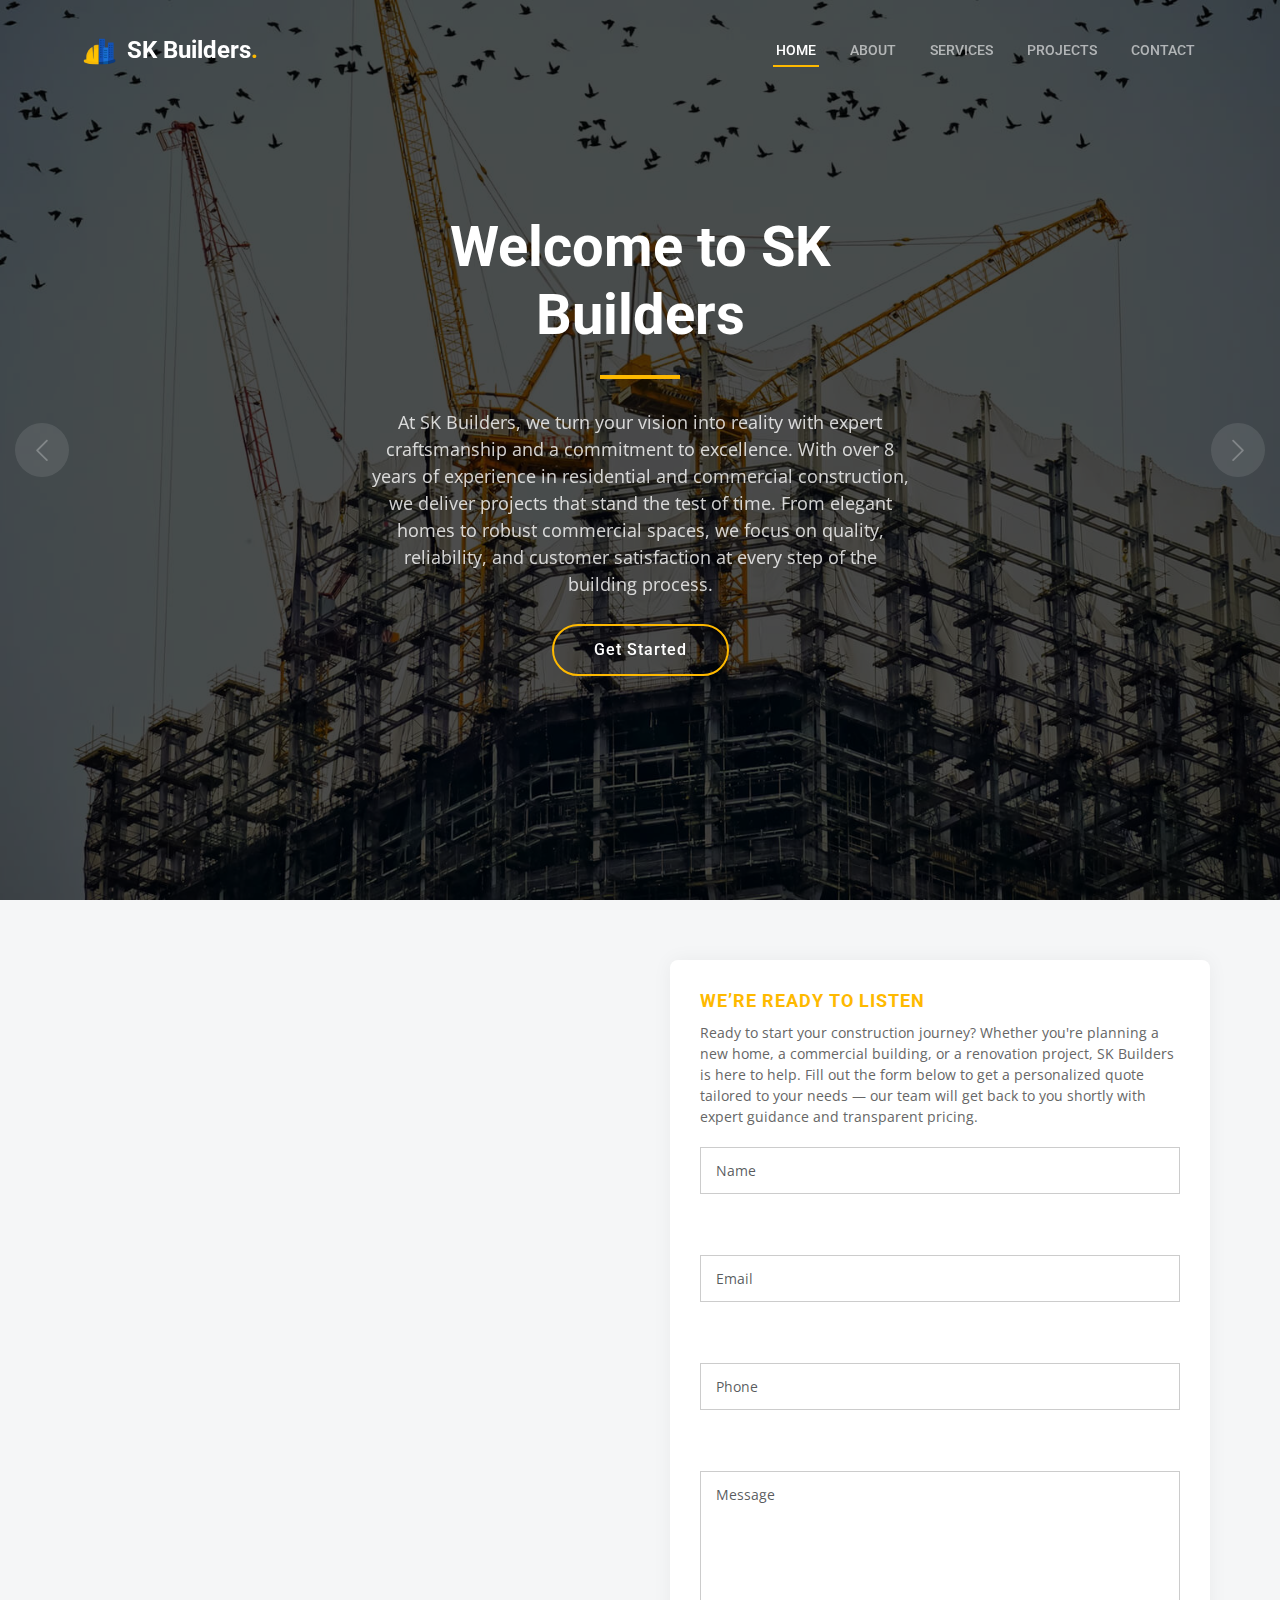
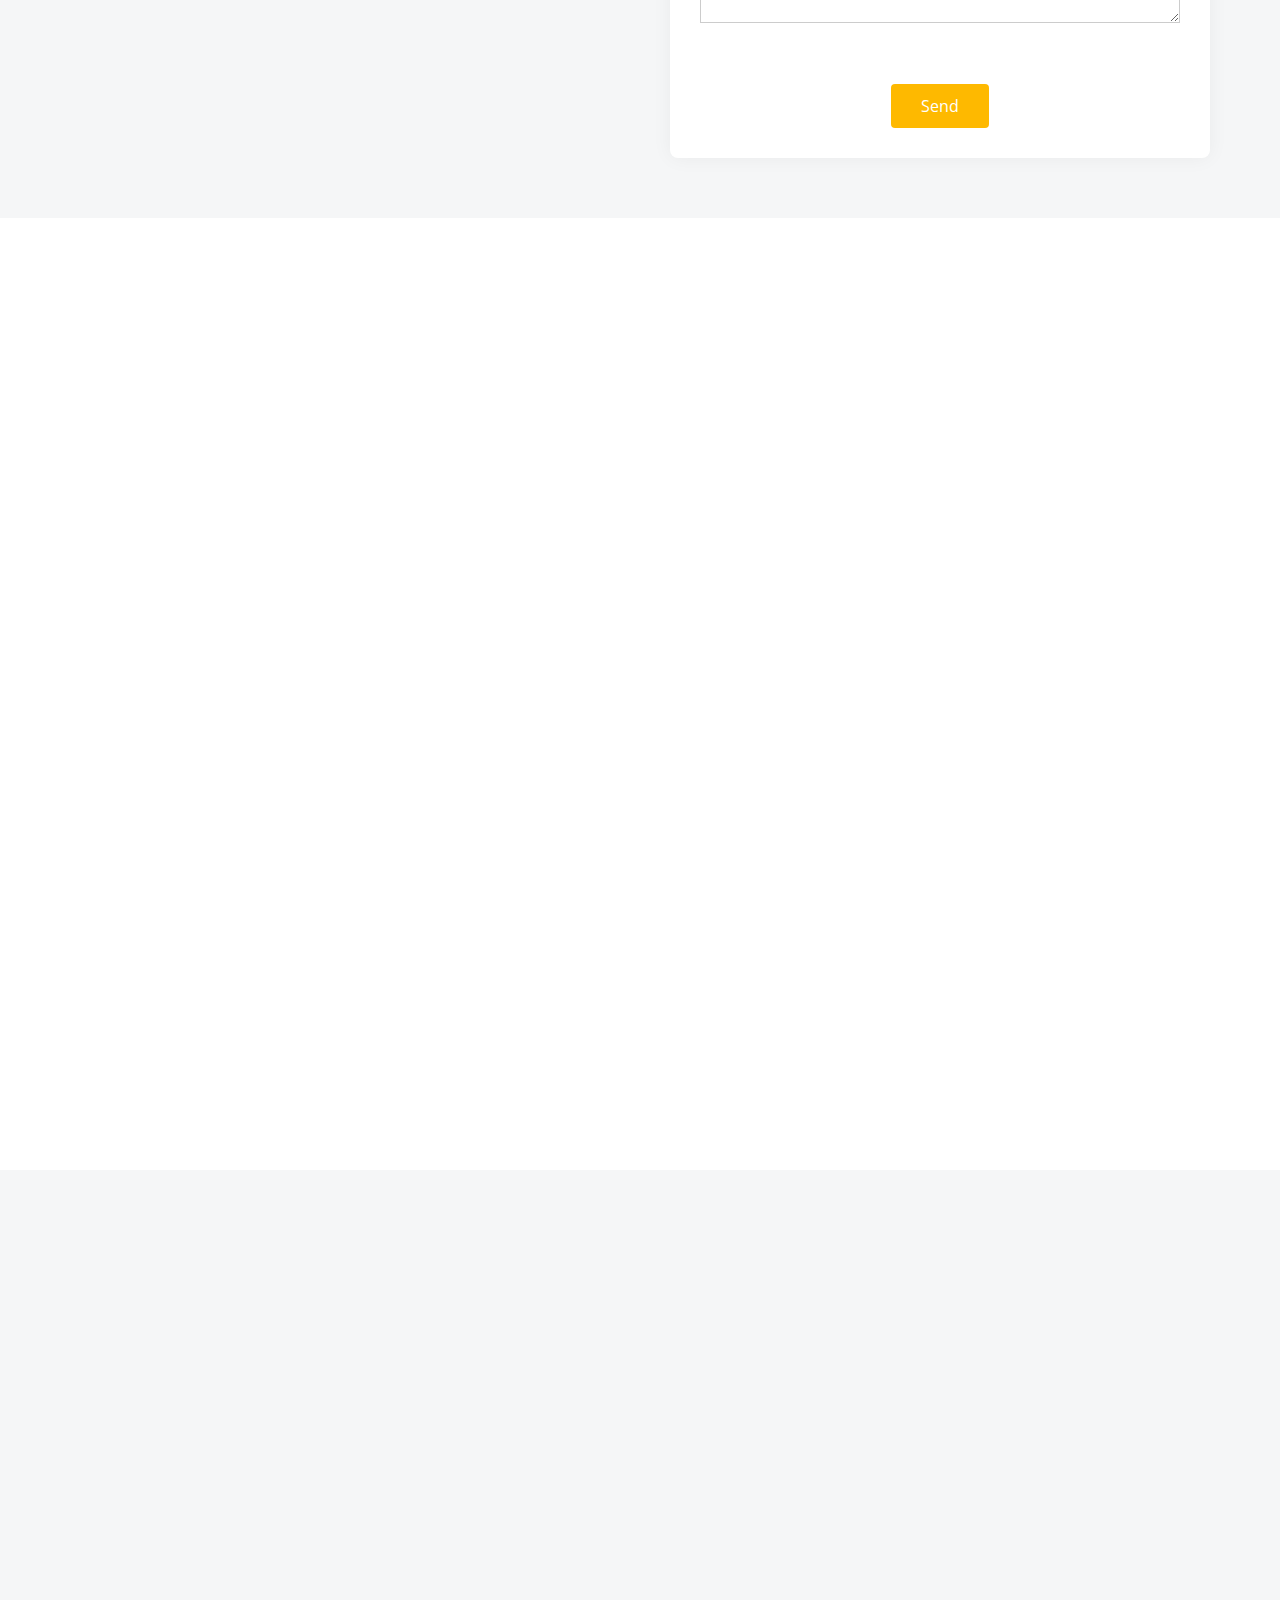
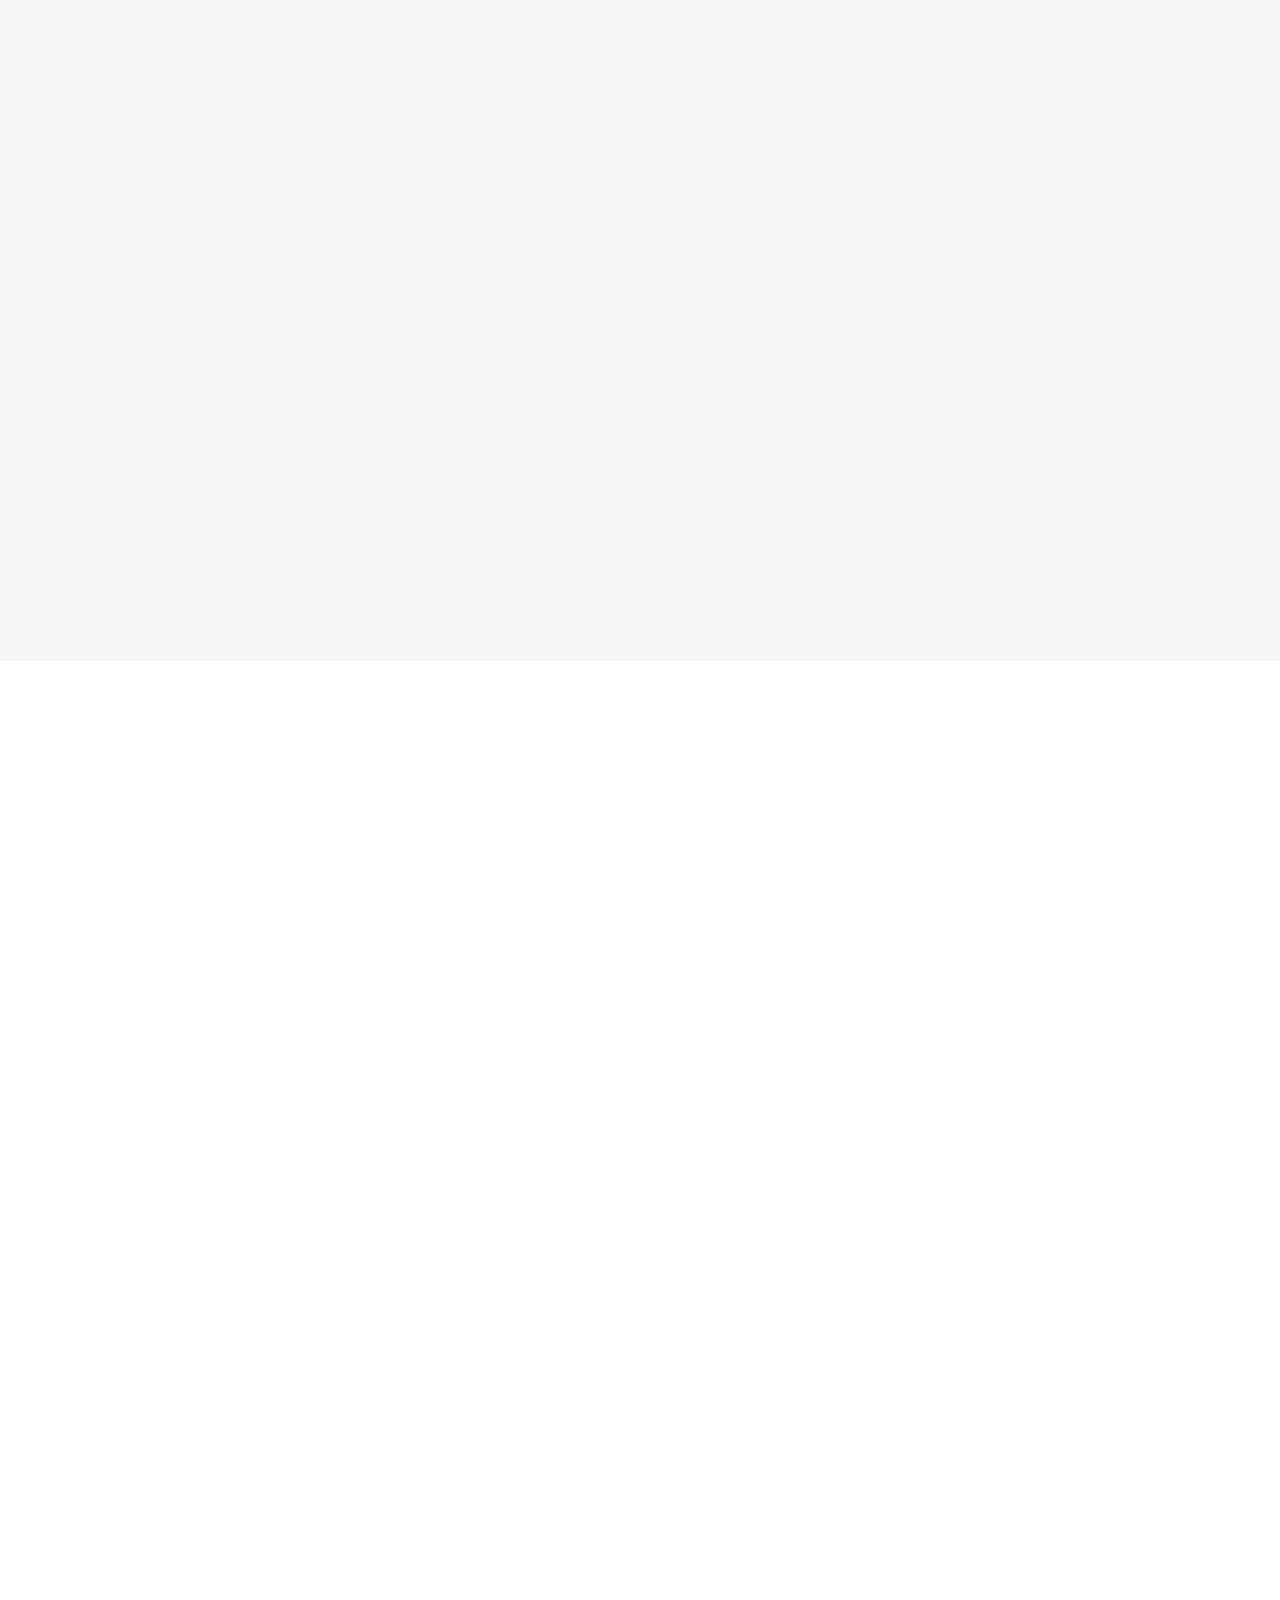
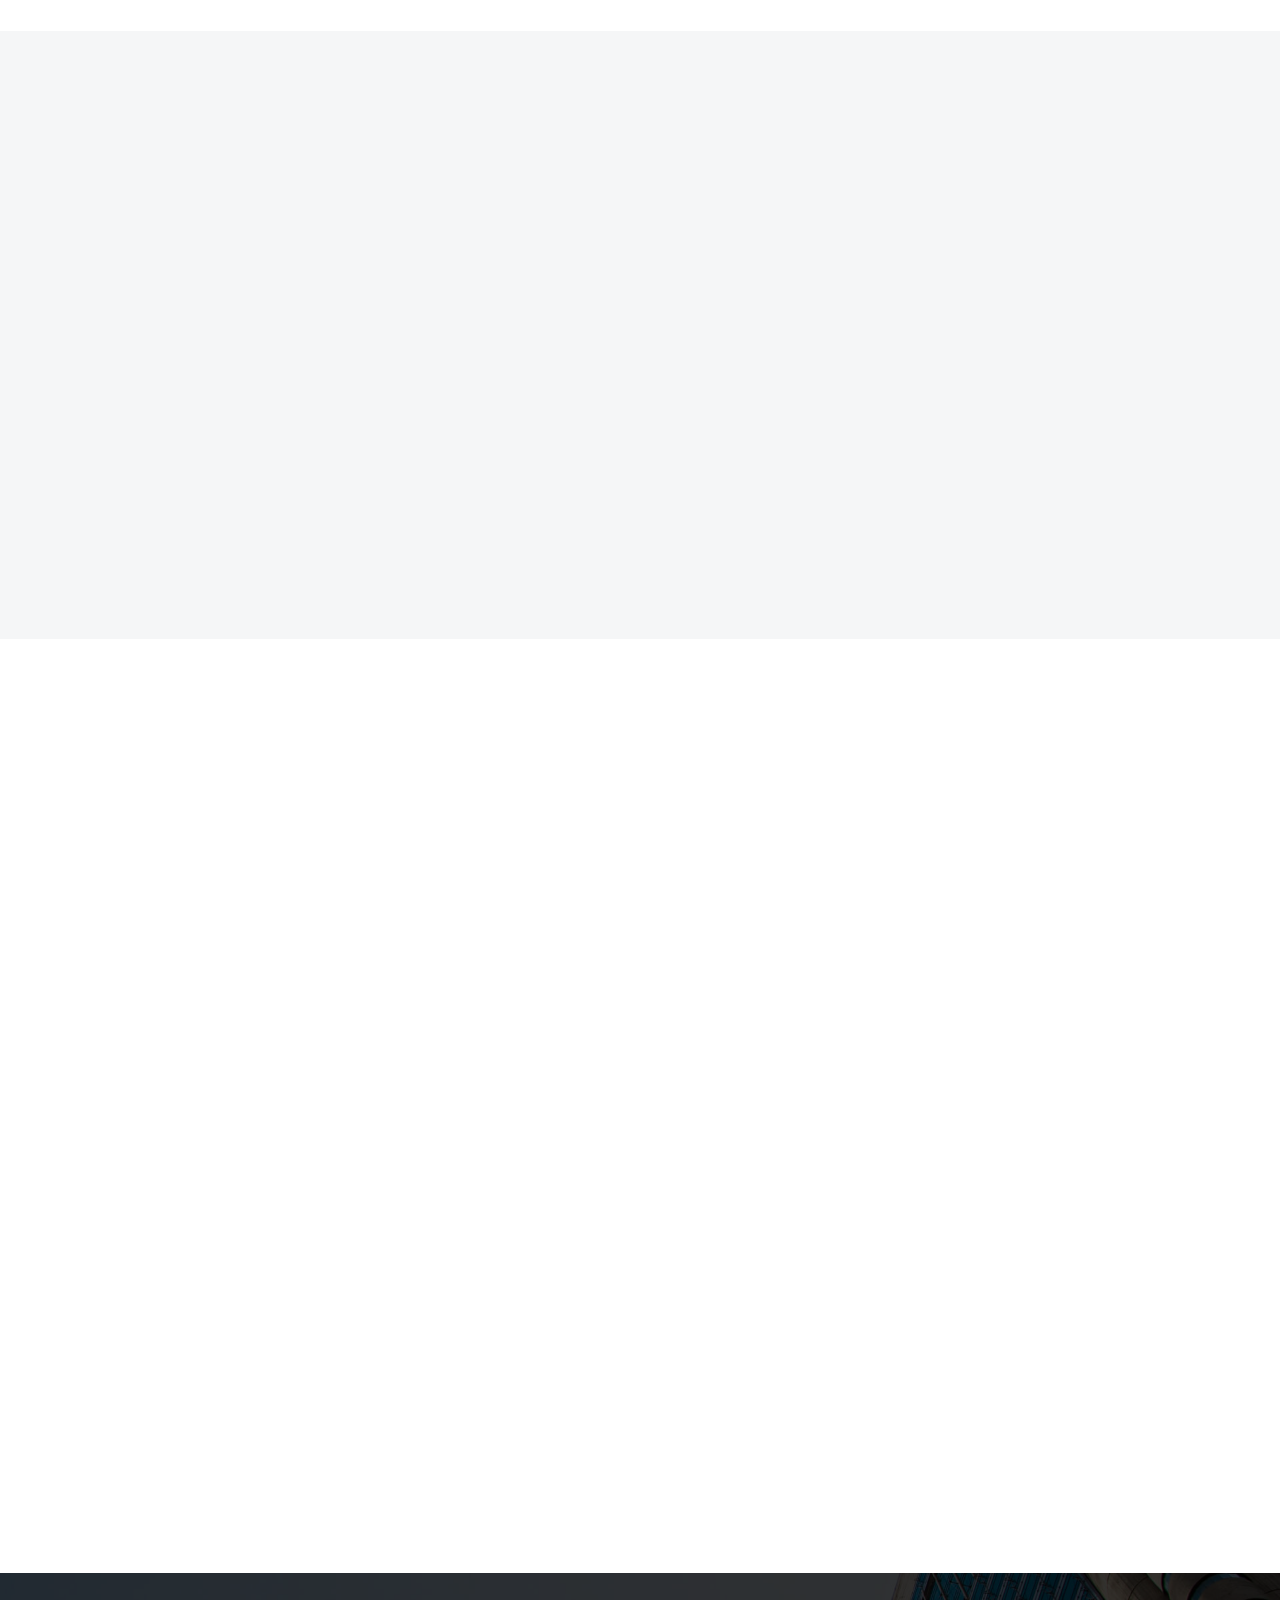
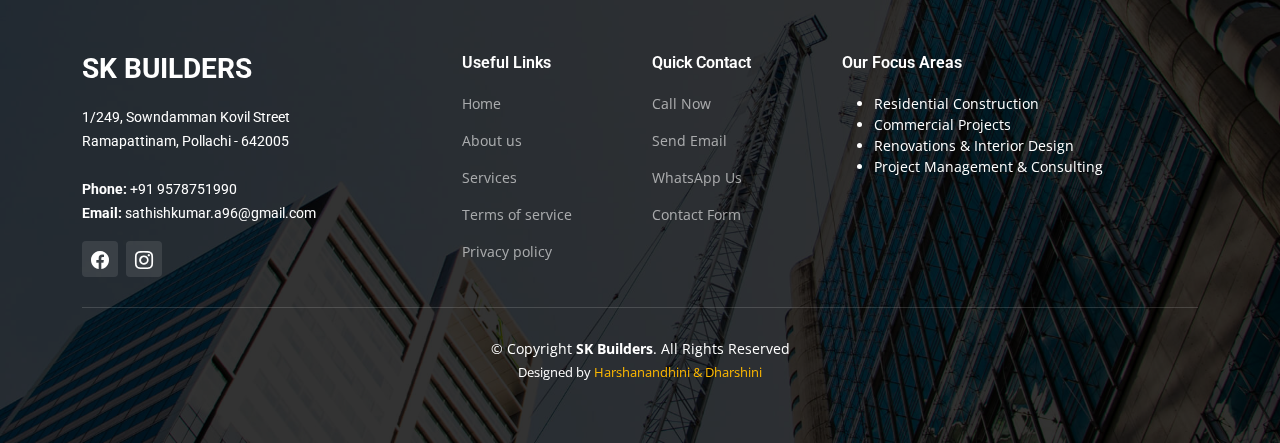
<file: index.html>
<!DOCTYPE html>
<html lang="en">

<head>
  <meta charset="utf-8">
  <meta content="width=device-width, initial-scale=1.0" name="viewport">

  <title>SK Builders</title>
  <meta name="description" content="SK Builders is a trusted construction company with 8+ years of experience in building residential and commercial spaces. We specialize in quality craftsmanship, timely delivery, and customer satisfaction.">
  <meta name="keywords" content="SK Builders, construction company, residential construction, commercial construction, home builders, quality builders, civil contractors, building contractors, trusted builders in Coimbatore">


  <!-- Favicons -->
  <link href="./assets/img/favicon.png" rel="icon">
  <link href="assets/img/apple-touch-icon.png" rel="apple-touch-icon">

  <!-- Google Fonts -->
  <link rel="preconnect" href="https://fonts.googleapis.com">
  <link rel="preconnect" href="https://fonts.gstatic.com" crossorigin>
  <link href="https://fonts.googleapis.com/css2?family=Open+Sans:ital,wght@0,300;0,400;0,500;0,600;0,700;1,300;1,400;1,600;1,700&family=Roboto:ital,wght@0,300;0,400;0,500;0,600;0,700;1,300;1,400;1,500;1,600;1,700&family=Work+Sans:ital,wght@0,300;0,400;0,500;0,600;0,700;1,300;1,400;1,500;1,600;1,700&display=swap" rel="stylesheet">

  <!-- Vendor CSS Files -->
  <link href="assets/vendor/bootstrap/css/bootstrap.min.css" rel="stylesheet">
  <link href="assets/vendor/bootstrap-icons/bootstrap-icons.css" rel="stylesheet">
  <link href="assets/vendor/fontawesome-free/css/all.min.css" rel="stylesheet">
  <link href="assets/vendor/aos/aos.css" rel="stylesheet">
  <link href="assets/vendor/glightbox/css/glightbox.min.css" rel="stylesheet">
  <link href="assets/vendor/swiper/swiper-bundle.min.css" rel="stylesheet">

  <!-- Template Main CSS File -->
  <link href="./assets/css/main.css" rel="stylesheet">

  <!-- =======================================================
  
  ======================================================== -->
</head>

<body>

  <!-- ======= Header ======= -->
  <header id="header" class="header d-flex align-items-center">
    <div class="container-fluid container-xl d-flex align-items-center justify-content-between">

      <a href="index.html" class="logo d-flex align-items-center">
        <!-- Uncomment the line below if you also wish to use an image logo -->
        <img src="./assets/img/favicon.png" alt="LOGO">
        <h1>SK Builders<span>.</span></h1>
      </a>

      <i class="mobile-nav-toggle mobile-nav-show bi bi-list"></i>
      <i class="mobile-nav-toggle mobile-nav-hide d-none bi bi-x"></i>
      <nav id="navbar" class="navbar">
        <ul>
          <li><a href="./index.html" class="active">Home</a></li>
          <li><a href="./about.html">About</a></li>
          <li><a href="./services.html">Services</a></li>
          <li><a href="./projects.html">Projects</a></li>
          <!-- <li><a href="./blog.html">Blog</a></li> -->
          <li><a href="./contact.html">Contact</a></li>
        </ul>
      </nav><!-- .navbar -->

    </div>
  </header><!-- End Header -->

  <!-- ======= Hero Section ======= -->
  <section id="hero" class="hero">

    <div class="info d-flex align-items-center">
      <div class="container">
        <div class="row justify-content-center">
          <div class="col-lg-6 text-center">
            <h2 data-aos="fade-down">Welcome to <span>SK Builders</span></h2>
            <p data-aos="fade-up">At SK Builders, we turn your vision into reality with expert craftsmanship and a commitment to excellence. With over 8 years of experience in residential and commercial construction, we deliver projects that stand the test of time. From elegant homes to robust commercial spaces, we focus on quality, reliability, and customer satisfaction at every step of the building process.</p>
            <a data-aos="fade-up" data-aos-delay="200" href="#get-started" class="btn-get-started">Get Started</a>
          </div>
        </div>
      </div>
    </div>

    <div id="hero-carousel" class="carousel slide" data-bs-ride="carousel" data-bs-interval="5000">

      <div class="carousel-item active" style="background-image: url(assets/img/hero-carousel/hero-carousel-1.jpg)"></div>
      <div class="carousel-item" style="background-image: url(assets/img/hero-carousel/hero-carousel-2.jpg)"></div>
      <div class="carousel-item" style="background-image: url(assets/img/hero-carousel/hero-carousel-3.jpg)"></div>
      <div class="carousel-item" style="background-image: url(assets/img/hero-carousel/hero-carousel-4.jpg)"></div>
      <div class="carousel-item" style="background-image: url(assets/img/hero-carousel/hero-carousel-5.jpg)"></div>

      <a class="carousel-control-prev" href="#hero-carousel" role="button" data-bs-slide="prev">
        <span class="carousel-control-prev-icon bi bi-chevron-left" aria-hidden="true"></span>
      </a>

      <a class="carousel-control-next" href="#hero-carousel" role="button" data-bs-slide="next">
        <span class="carousel-control-next-icon bi bi-chevron-right" aria-hidden="true"></span>
      </a>

    </div>

  </section><!-- End Hero Section -->

  <main id="main">

    <!-- ======= Get Started Section ======= -->
    <section id="get-started" class="get-started section-bg">
      <div class="container">

        <div class="row justify-content-between gy-4">

          <div class="col-lg-6 d-flex align-items-center" data-aos="fade-up">
            <div class="content">
              <h3>Let's Build Something Remarkable Together</h3>
              <p>At SK Builders, we believe that every great structure begins with a strong foundation — not just in concrete, but in trust and collaboration. With a decade of experience in delivering residential and commercial projects, we bring your ideas to life with unmatched quality and precision.</p>
              <p>Our team works closely with clients to understand their unique needs and ensure every detail is thoughtfully planned and professionally executed. Whether you're building your dream home or launching a commercial space, SK Builders is here to guide you every step of the way.</p>
            </div>
          </div>

  <form name="contact" method="POST" data-netlify="true" netlify-honeypot="bot-field" class="php-email-form" netlify>
  <!-- Hidden input to identify form name -->
  <input type="hidden" name="form-name" value="contact">

  <!-- Honeypot field to catch bots -->
  <p class="hidden">
    <label>Don’t fill this out if you're human: <input name="bot-field"></label>
  </p>

  <h3>We’re Ready to Listen</h3>
  <p>Ready to start your construction journey? Whether you're planning a new home, a commercial building, or a renovation project, SK Builders is here to help. Fill out the form below to get a personalized quote tailored to your needs — our team will get back to you shortly with expert guidance and transparent pricing.</p>

  <div class="row gy-3">

    <div class="col-md-12">
      <input type="text" name="name" class="form-control" placeholder="Name" required>
    </div>

    <div class="col-md-12">
      <input type="email" name="email" class="form-control" placeholder="Email" required>
    </div>

    <div class="col-md-12">
      <input type="text" name="phone" class="form-control" placeholder="Phone" required>
    </div>

    <div class="col-md-12">
      <textarea name="message" class="form-control" rows="6" placeholder="Message" required></textarea>
    </div>

    <div class="col-md-12 text-center">
      <div class="loading">Loading</div>
      <div class="error-message"></div>
      <div class="sent-message">Your quote request has been sent successfully. Thank you!</div>

      <button type="submit">Send</button>
    </div>

  </div>
</form>


        </div>

      </div>
    </section><!-- End Get Started Section -->

    <!-- ======= Constructions Section ======= -->
    <section id="constructions" class="constructions">
      <div class="container" data-aos="fade-up">

        <div class="section-header">
          <h2>What We Build</h2>
          <p>From modern homes to commercial complexes, SK Builders turns visions into reality with expert planning and execution.</p>
        </div>

        <div class="row gy-4">
          <div class="col-lg-6" data-aos="fade-up" data-aos-delay="100">
            <div class="card-item">
              <div class="row">
                <div class="col-xl-5">
                  <div class="card-bg" style="background-image: url(./assets/img/res-dummy.png);"></div>
                </div>
                <div class="col-xl-7 d-flex align-items-center">
                  <div class="card-body">
                    <h4 class="card-title">Modern Residential Homes</h4>
                    <p>We specialize in building stylish, durable homes tailored to your lifestyle and budget. From planning to keys in hand, we ensure a smooth journey.</p>
                  </div>
                </div>
              </div>
            </div>
          </div><!-- End Card Item -->

          <div class="col-lg-6" data-aos="fade-up" data-aos-delay="200">
            <div class="card-item">
              <div class="row">
                <div class="col-xl-5">
                  <div class="card-bg" style="background-image: url(./assets/img/com-dummy.png);"></div>
                </div>
                <div class="col-xl-7 d-flex align-items-center">
                  <div class="card-body">
                    <h4 class="card-title">Commercial Spaces</h4>
                    <p>From showrooms to office buildings, we create high-performance spaces that blend functionality with aesthetics to support your business goals.</p>
                  </div>
                </div>
              </div>
            </div>
          </div><!-- End Card Item -->

          <div class="col-lg-6" data-aos="fade-up" data-aos-delay="300">
            <div class="card-item">
              <div class="row">
                <div class="col-xl-5">
                  <div class="card-bg" style="background-image: url(assets/img/constructions-4.jpg);"></div>
                </div>
                <div class="col-xl-7 d-flex align-items-center">
                  <div class="card-body">
                    <h4 class="card-title">Renovation & Remodeling</h4>
                    <p>Transform your old spaces with our innovative remodeling services — whether it's kitchens, living areas, or complete home makeovers.</p>
                  </div>
                </div>
              </div>
            </div>
          </div><!-- End Card Item -->

          <div class="col-lg-6" data-aos="fade-up" data-aos-delay="400">
            <div class="card-item">
              <div class="row">
                <div class="col-xl-5">
                  <div class="card-bg" style="background-image: url(./assets/img/end2end.jpg);"></div>
                </div>
                <div class="col-xl-7 d-flex align-items-center">
                  <div class="card-body">
                    <h4 class="card-title">End-to-End Construction</h4>
                    <p>We manage everything — from design, planning, and permits to construction and final touches. You dream it, we build it.</p>
                  </div>
                </div>
              </div>
            </div>
          </div><!-- End Card Item -->

        </div>

      </div>
    </section><!-- End Constructions Section -->

    <!-- ======= Services Section ======= -->
    <section id="services" class="services section-bg">
      <div class="container" data-aos="fade-up">

        <div class="section-header">
          <h2>Our Services</h2>
          <p>With over 8 years of hands-on experience, we provide end-to-end construction solutions tailored to your vision and built to last.</p>
        </div>

        <div class="row gy-4">

          <div class="col-lg-4 col-md-6" data-aos="fade-up" data-aos-delay="100" id="residential-contruction">
            <div class="service-item  position-relative">
              <div class="icon">
                <i class="fa-solid fa-mountain-city"></i>
              </div>
              <h3>Residential Construction</h3>
              <p>From modern villas to traditional homes, we build residential spaces that reflect your style and comfort needs.</p>
              <a href="service-details.html" class="readmore stretched-link">Learn more <i class="bi bi-arrow-right"></i></a>
            </div>
          </div><!-- End Service Item -->

          <div class="col-lg-4 col-md-6" data-aos="fade-up" data-aos-delay="200" id="commercial-projects">
            <div class="service-item position-relative">
              <div class="icon">
                <i class="fa-solid fa-arrow-up-from-ground-water"></i>
              </div>
              <h3>Commercial Projects</h3>
              <p>Expertise in constructing office buildings, showrooms, and business spaces designed for growth and functionality.</p>
              <a href="service-details.html" class="readmore stretched-link">Learn more <i class="bi bi-arrow-right"></i></a>
            </div>
          </div><!-- End Service Item -->

          <div class="col-lg-4 col-md-6" data-aos="fade-up" data-aos-delay="300" id="architectural-design">
            <div class="service-item position-relative">
              <div class="icon">
                <i class="fa-solid fa-compass-drafting"></i>
              </div>
              <h3>Architectural Design</h3>
              <p>We collaborate with leading architects to craft innovative and functional building designs that meet your expectations.</p>
              <a href="service-details.html" class="readmore stretched-link">Learn more <i class="bi bi-arrow-right"></i></a>
            </div>
          </div><!-- End Service Item -->

          <div class="col-lg-4 col-md-6" data-aos="fade-up" data-aos-delay="400" id="interiors-renovation">
            <div class="service-item position-relative">
              <div class="icon">
                <i class="fa-solid fa-trowel-bricks"></i>
              </div>
              <h3>Interior & Renovation</h3>
              <p>Elegant interiors and reliable renovation services to breathe new life into your spaces with style and efficiency.</p>
              <a href="service-details.html" class="readmore stretched-link">Learn more <i class="bi bi-arrow-right"></i></a>
            </div>
          </div><!-- End Service Item -->

          <div class="col-lg-4 col-md-6" data-aos="fade-up" data-aos-delay="500" id="project-management">
            <div class="service-item position-relative">
              <div class="icon">
                <i class="fa-solid fa-helmet-safety"></i>
              </div>
              <h3>Project Management</h3>
              <p>We ensure timely project delivery with clear communication, accurate budgeting, and quality control at every step.</p>
              <a href="service-details.html" class="readmore stretched-link">Learn more <i class="bi bi-arrow-right"></i></a>
            </div>
          </div><!-- End Service Item -->

          <div class="col-lg-4 col-md-6" data-aos="fade-up" data-aos-delay="600" id="structural-consulting">
            <div class="service-item position-relative">
              <div class="icon">
                <i class="fa-solid fa-arrow-up-from-ground-water"></i>
              </div>
              <h3>Structural Consulting</h3>
              <p>Reliable structural analysis and consulting services to ensure safety, durability, and compliance with regulations.</p>
              <a href="service-details.html" class="readmore stretched-link">Learn more <i class="bi bi-arrow-right"></i></a>
            </div>
          </div><!-- End Service Item -->

        </div>

      </div>
    </section><!-- End Services Section -->

    <!-- ======= Alt Services Section ======= -->
    <section id="alt-services" class="alt-services">
      <div class="container" data-aos="fade-up">

        <div class="row justify-content-around gy-4">
          <div class="col-lg-6 img-bg" style="background-image: url(assets/img/alt-services.jpg);" data-aos="zoom-in" data-aos-delay="100"></div>

          <div class="col-lg-5 d-flex flex-column justify-content-center">
            <h3>Why Choose SK Builders for Your Next Project?</h3>
            <p>With a focus on quality, trust, and timely delivery, SK Builders brings your dream spaces to life with expert craftsmanship and personalized service.</p>

            <div class="icon-box d-flex position-relative" data-aos="fade-up" data-aos-delay="100">
              <i class="bi bi-easel flex-shrink-0"></i>
              <div>
                <h4><a href="" class="stretched-link">Tailored Construction Solutions</a></h4>
                <p>We offer end-to-end solutions designed around your specific needs — from concept to completion, ensuring seamless execution.</p>
              </div>
            </div><!-- End Icon Box -->

            <div class="icon-box d-flex position-relative" data-aos="fade-up" data-aos-delay="200">
              <i class="bi bi-patch-check flex-shrink-0"></i>
              <div>
                <h4><a href="" class="stretched-link">Commitment to Quality</a></h4>
                <p>We use only trusted materials and follow stringent quality standards to deliver spaces that are not only beautiful but also durable.</p>
              </div>
            </div><!-- End Icon Box -->

            <div class="icon-box d-flex position-relative" data-aos="fade-up" data-aos-delay="300">
              <i class="bi bi-brightness-high flex-shrink-0"></i>
              <div>
                <h4><a href="" class="stretched-link">On-Time Project Delivery</a></h4>
                <p>Your time is valuable. Our well-planned processes ensure every project is delivered on schedule without compromising quality.</p>
              </div>
            </div><!-- End Icon Box -->

            <div class="icon-box d-flex position-relative" data-aos="fade-up" data-aos-delay="400">
              <i class="bi bi-brightness-high flex-shrink-0"></i>
              <div>
                <h4><a href="" class="stretched-link">Trusted by Clients</a></h4>
                <p>Our transparent communication and client-first approach have earned us long-term relationships and strong referrals.</p>
              </div>
            </div><!-- End Icon Box -->

          </div>
        </div>

      </div>
    </section><!-- End Alt Services Section -->

    <!-- ======= Features Section ======= -->
    <section id="features" class="features section-bg">
      <div class="container" data-aos="fade-up">

        <ul class="nav nav-tabs row  g-2 d-flex">

          <li class="nav-item col-3">
            <a class="nav-link active show" data-bs-toggle="tab" data-bs-target="#tab-1">
              <h4>Residential Projects</h4>
            </a>
          </li><!-- End tab nav item -->

          <li class="nav-item col-3">
            <a class="nav-link" data-bs-toggle="tab" data-bs-target="#tab-2">
              <h4>Commercial Projects</h4>
            </a><!-- End tab nav item -->

          <li class="nav-item col-3">
            <a class="nav-link" data-bs-toggle="tab" data-bs-target="#tab-3">
              <h4>Design & Architecture</h4>
            </a>
          </li><!-- End tab nav item -->

          <li class="nav-item col-3">
            <a class="nav-link" data-bs-toggle="tab" data-bs-target="#tab-4">
              <h4>Construction Expertise</h4>
            </a>
          </li><!-- End tab nav item -->

        </ul>

        <div class="tab-content">

          <div class="tab-pane active show" id="tab-1">
            <div class="row">
              <div class="col-lg-6 order-2 order-lg-1 mt-3 mt-lg-0 d-flex flex-column justify-content-center" data-aos="fade-up" data-aos-delay="100">
                <h3>Quality Residential Homes</h3>
                <p class="fst-italic">
                  We specialize in building custom residential homes that reflect your unique style and needs. From planning to final touches, we ensure a seamless process for our clients.
                </p>
                <ul>
                  <li><i class="bi bi-check2-all"></i> Personalized home designs tailored to your preferences.</li>
                  <li><i class="bi bi-check2-all"></i> Quality construction with durable materials.</li>
                  <li><i class="bi bi-check2-all"></i> Timely completion with attention to detail and precision.</li>
                </ul>
              </div>
              <div class="col-lg-6 order-1 order-lg-2 text-center" data-aos="fade-up" data-aos-delay="200">
                <img src="./assets/img/Gobal-Res-enhance.png" alt="" class="img-fluid">
              </div>
            </div>
          </div><!-- End tab content item -->

          <div class="tab-pane" id="tab-2">
            <div class="row">
              <div class="col-lg-6 order-2 order-lg-1 mt-3 mt-lg-0 d-flex flex-column justify-content-center">
                <h3>Modern Commercial Buildings</h3>
                <p class="fst-italic">
                  We have extensive experience in delivering high-quality commercial buildings. Whether it’s office spaces, retail outlets, or corporate headquarters, we provide innovative construction solutions.
                </p>
                <ul>
                  <li><i class="bi bi-check2-all"></i> Expertise in office, retail, and mixed-use developments.</li>
                  <li><i class="bi bi-check2-all"></i> Compliance with safety and environmental standards.</li>
                  <li><i class="bi bi-check2-all"></i> Sustainable designs that promote efficiency and reduce costs.</li>
                </ul>
              </div>
              <div class="col-lg-6 order-1 order-lg-2 text-center">
                <img src="assets/img/features-2.jpg" alt="" class="img-fluid">
              </div>
            </div>
          </div><!-- End tab content item -->

          <div class="tab-pane" id="tab-3">
            <div class="row">
              <div class="col-lg-6 order-2 order-lg-1 mt-3 mt-lg-0 d-flex flex-column justify-content-center">
                <h3>Innovative Design & Architecture</h3>
                <ul>
                  <li><i class="bi bi-check2-all"></i> Creative and functional architectural designs.</li>
                  <li><i class="bi bi-check2-all"></i> 3D visualizations and CAD plans for precision.</li>
                  <li><i class="bi bi-check2-all"></i> Focus on aesthetics and practicality.</li>
                </ul>
                <p class="fst-italic">
                  Our team of expert architects and designers work together to create spaces that blend form and function seamlessly. Whether it's a residential home or a commercial space, we create designs that stand out.
                </p>
              </div>
              <div class="col-lg-6 order-1 order-lg-2 text-center">
                <img src="./assets/img/design.png" alt="" class="img-fluid">
              </div>
            </div>
          </div><!-- End tab content item -->

          <div class="tab-pane" id="tab-4">
            <div class="row">
              <div class="col-lg-6 order-2 order-lg-1 mt-3 mt-lg-0 d-flex flex-column justify-content-center">
                <h3>Construction Expertise</h3>
                <p class="fst-italic">
                  With over 8 years of experience, our construction expertise spans residential, commercial, and industrial projects. We focus on quality, safety, and efficiency to deliver projects on time and within budget.
                </p>
                <ul>
                  <li><i class="bi bi-check2-all"></i> Skilled construction team with experience in all types of projects.</li>
                  <li><i class="bi bi-check2-all"></i> State-of-the-art equipment and technology.</li>
                  <li><i class="bi bi-check2-all"></i> Commitment to safety, sustainability, and regulatory compliance.</li>
                </ul>
              </div>
              <div class="col-lg-6 order-1 order-lg-2 text-center">
                <img src="assets/img/features-4.jpg" alt="" class="img-fluid">
              </div>
            </div>
          </div><!-- End tab content item -->

        </div>

      </div>
    </section><!-- End Features Section -->

    <!-- ======= Our Projects Section ======= -->
    <section id="projects" class="projects">
      <div class="container" data-aos="fade-up">

        <div class="section-header">
          <h2>Our Projects</h2>
          <p>From dream homes to commercial spaces, every project we undertake is a blend of innovation, quality, and dedication. Take a look at some of our proudest accomplishments!</p>
        </div>

        <div class="portfolio-isotope" data-portfolio-filter="*" data-portfolio-layout="masonry" data-portfolio-sort="original-order">

          <ul class="portfolio-flters" data-aos="fade-up" data-aos-delay="100">
            <li data-filter="*" class="filter-active">All</li>
            <li data-filter=".filter-remodeling">Remodeling</li>
            <li data-filter=".filter-construction">Construction</li>
            <!-- <li data-filter=".filter-repairs">Repairs</li> -->
            <!-- <li data-filter=".filter-design">Design</li> -->
          </ul><!-- End Projects Filters -->

          <div class="row gy-4 portfolio-container" data-aos="fade-up" data-aos-delay="200">

            <div class="col-lg-4 col-md-6 portfolio-item filter-remodeling">
              <div class="portfolio-content h-100">
                <img src="./assets/img/Sathish-Residency-Main.png" class="img-fluid" alt="">
                <div class="portfolio-info">
                  <h4>Sathish-Residency</h4>
                  <p>A personal project that reflects trust in our craftsmanship — the founder's own home, remodeled with precision and elegance.</p>
                  <a href="./assets/img/Sathish-Residency-Main.png" title="Remodeling 1" data-gallery="portfolio-gallery-remodeling" class="glightbox preview-link"><i class="bi bi-zoom-in"></i></a>
                  <a href="project-details.html" title="More Details" class="details-link"><i class="bi bi-link-45deg"></i></a>
                </div>
              </div>
            </div><!-- End Projects Item -->

            <div class="col-lg-4 col-md-6 portfolio-item filter-construction">
              <div class="portfolio-content h-100">
                <img src="./assets/img/Dhaksha Aazhini Site.jpeg" class="img-fluid" alt="">
                <div class="portfolio-info">
                  <h4>Dhaksha Aazhini Site </h4>
                  <p>Served as the Project Management Consultant (PMC Engineer) for 2 years — overseeing site execution, coordination, and quality assurance.</p>
                  <a href="./assets/img/Dhaksha Aazhini Site.jpeg" title="Construction 1" data-gallery="portfolio-gallery-construction" class="glightbox preview-link"><i class="bi bi-zoom-in"></i></a>
                  <a href="project-details.html" title="More Details" class="details-link"><i class="bi bi-link-45deg"></i></a>
                </div>
              </div>
            </div><!-- End Projects Item -->

            <!--<div class="col-lg-4 col-md-6 portfolio-item filter-repairs">
              <div class="portfolio-content h-100">
                <img src="assets/img/projects/repairs-1.jpg" class="img-fluid" alt="">
                <div class="portfolio-info">
                  <h4>Repairs 1</h4>
                  <p>Lorem ipsum, dolor sit amet consectetur</p>
                  <a href="assets/img/projects/repairs-1.jpg" title="Repairs 1" data-gallery="portfolio-gallery-repairs" class="glightbox preview-link"><i class="bi bi-zoom-in"></i></a>
                  <a href="project-details.html" title="More Details" class="details-link"><i class="bi bi-link-45deg"></i></a>
                </div>
              </div>
            </div>--><!-- End Projects Item -->

            <!-- <div class="col-lg-4 col-md-6 portfolio-item filter-design">
              <div class="portfolio-content h-100">
                <img src="assets/img/projects/design-1.jpg" class="img-fluid" alt="">
                <div class="portfolio-info">
                  <h4>Design 1</h4>
                  <p>Lorem ipsum, dolor sit amet consectetur</p>
                  <a href="assets/img/projects/design-1.jpg" title="Repairs 1" data-gallery="portfolio-gallery-book" class="glightbox preview-link"><i class="bi bi-zoom-in"></i></a>
                  <a href="project-details.html" title="More Details" class="details-link"><i class="bi bi-link-45deg"></i></a>
                </div>
              </div>
            </div>End Projects Item -->

            <!--<div class="col-lg-4 col-md-6 portfolio-item filter-remodeling">
              <div class="portfolio-content h-100">
                <img src="assets/img/projects/remodeling-2.jpg" class="img-fluid" alt="">
                <div class="portfolio-info">
                  <h4>Remodeling 2</h4>
                  <p>Lorem ipsum, dolor sit amet consectetur</p>
                  <a href="assets/img/projects/remodeling-2.jpg" title="Remodeling 2" data-gallery="portfolio-gallery-remodeling" class="glightbox preview-link"><i class="bi bi-zoom-in"></i></a>
                  <a href="project-details.html" title="More Details" class="details-link"><i class="bi bi-link-45deg"></i></a>
                </div>
              </div>
            </div>--><!-- End Projects Item -->

            <div class="col-lg-4 col-md-6 portfolio-item filter-construction">
              <div class="portfolio-content h-100">
                <img src="./assets/img/gobal-res.png" class="img-fluid" alt="">
                <div class="portfolio-info">
                  <h4>Gobal Residency</h4>
                  <p>Successfully executed residential construction project featuring contemporary design, quality materials, and efficient space utilization.</p>
                  <a href="./assets/img/gobal-res.png" title="Construction 2" data-gallery="portfolio-gallery-construction" class="glightbox preview-link"><i class="bi bi-zoom-in"></i></a>
                  <a href="project-details.html" title="More Details" class="details-link"><i class="bi bi-link-45deg"></i></a>
                </div>
              </div>
            </div><!-- End Projects Item -->

            <!--<div class="col-lg-4 col-md-6 portfolio-item filter-repairs">
              <div class="portfolio-content h-100">
                <img src="assets/img/projects/repairs-2.jpg" class="img-fluid" alt="">
                <div class="portfolio-info">
                  <h4>Repairs 2</h4>
                  <p>Lorem ipsum, dolor sit amet consectetur</p>
                  <a href="assets/img/projects/repairs-2.jpg" title="Repairs 2" data-gallery="portfolio-gallery-repairs" class="glightbox preview-link"><i class="bi bi-zoom-in"></i></a>
                  <a href="project-details.html" title="More Details" class="details-link"><i class="bi bi-link-45deg"></i></a>
                </div>
              </div>
            </div>--><!-- End Projects Item -->

            <!--<div class="col-lg-4 col-md-6 portfolio-item filter-design">
              <div class="portfolio-content h-100">
                <img src="assets/img/projects/design-2.jpg" class="img-fluid" alt="">
                <div class="portfolio-info">
                  <h4>Design 2</h4>
                  <p>Lorem ipsum, dolor sit amet consectetur</p>
                  <a href="assets/img/projects/design-2.jpg" title="Repairs 2" data-gallery="portfolio-gallery-book" class="glightbox preview-link"><i class="bi bi-zoom-in"></i></a>
                  <a href="project-details.html" title="More Details" class="details-link"><i class="bi bi-link-45deg"></i></a>
                </div>
              </div>
            </div>--><!-- End Projects Item -->

            <!--<div class="col-lg-4 col-md-6 portfolio-item filter-remodeling">
              <div class="portfolio-content h-100">
                <img src="assets/img/projects/remodeling-3.jpg" class="img-fluid" alt="">
                <div class="portfolio-info">
                  <h4>Remodeling 3</h4>
                  <p>Lorem ipsum, dolor sit amet consectetur</p>
                  <a href="assets/img/projects/remodeling-3.jpg" title="Remodeling 3" data-gallery="portfolio-gallery-remodeling" class="glightbox preview-link"><i class="bi bi-zoom-in"></i></a>
                  <a href="project-details.html" title="More Details" class="details-link"><i class="bi bi-link-45deg"></i></a>
                </div>
              </div>
            </div>--><!-- End Projects Item -->

            <div class="col-lg-4 col-md-6 portfolio-item filter-construction">
              <div class="portfolio-content h-100">
                <img src="./assets/img/Shanthamani-Residency-Main.png" class="img-fluid" alt="">
                <div class="portfolio-info">
                  <h4>Shanthamani Residency</h4>
                  <p>A premium residential construction project completed with a focus on structural integrity, modern aesthetics, and timely delivery.</p>
                  <a href="./assets/img/Shanthamani-Residency-Main.png" title="Construction 3" data-gallery="portfolio-gallery-construction" class="glightbox preview-link"><i class="bi bi-zoom-in"></i></a>
                  <a href="project-details.html" title="More Details" class="details-link"><i class="bi bi-link-45deg"></i></a>
                </div>
              </div>
            </div><!-- End Projects Item -->

            <!--<div class="col-lg-4 col-md-6 portfolio-item filter-repairs">
              <div class="portfolio-content h-100">
                <img src="assets/img/projects/repairs-3.jpg" class="img-fluid" alt="">
                <div class="portfolio-info">
                  <h4>Repairs 3</h4>
                  <p>Lorem ipsum, dolor sit amet consectetur</p>
                  <a href="assets/img/projects/repairs-3.jpg" title="Repairs 2" data-gallery="portfolio-gallery-repairs" class="glightbox preview-link"><i class="bi bi-zoom-in"></i></a>
                  <a href="project-details.html" title="More Details" class="details-link"><i class="bi bi-link-45deg"></i></a>
                </div>
              </div>
            </div>--><!-- End Projects Item -->

            <!--<div class="col-lg-4 col-md-6 portfolio-item filter-design">
              <div class="portfolio-content h-100">
                <img src="assets/img/projects/design-3.jpg" class="img-fluid" alt="">
                <div class="portfolio-info">
                  <h4>Design 3</h4>
                  <p>Lorem ipsum, dolor sit amet consectetur</p>
                  <a href="assets/img/projects/design-3.jpg" title="Repairs 3" data-gallery="portfolio-gallery-book" class="glightbox preview-link"><i class="bi bi-zoom-in"></i></a>
                  <a href="project-details.html" title="More Details" class="details-link"><i class="bi bi-link-45deg"></i></a>
                </div>
              </div>
            </div>--><!-- End Projects Item -->

          </div><!-- End Projects Container -->

        </div>

      </div>
    </section><!-- End Our Projects Section -->

    <!-- ======= Testimonials Section ======= -->
    <!--<section id="testimonials" class="testimonials section-bg">
      <div class="container" data-aos="fade-up">

        <div class="section-header">
          <h2>Testimonials</h2>
          <p>Quam sed id excepturi ccusantium dolorem ut quis dolores nisi llum nostrum enim velit qui ut et autem uia reprehenderit sunt deleniti</p>
        </div>

        <div class="slides-2 swiper">
          <div class="swiper-wrapper">

            <div class="swiper-slide">
              <div class="testimonial-wrap">
                <div class="testimonial-item">
                  <img src="assets/img/testimonials/testimonials-1.jpg" class="testimonial-img" alt="">
                  <h3>Saul Goodman</h3>
                  <h4>Ceo &amp; Founder</h4>
                  <div class="stars">
                    <i class="bi bi-star-fill"></i><i class="bi bi-star-fill"></i><i class="bi bi-star-fill"></i><i class="bi bi-star-fill"></i><i class="bi bi-star-fill"></i>
                  </div>
                  <p>
                    <i class="bi bi-quote quote-icon-left"></i>
                    Proin iaculis purus consequat sem cure digni ssim donec porttitora entum suscipit rhoncus. Accusantium quam, ultricies eget id, aliquam eget nibh et. Maecen aliquam, risus at semper.
                    <i class="bi bi-quote quote-icon-right"></i>
                  </p>
                </div>
              </div>
            </div> End testimonial item 

            <div class="swiper-slide">
              <div class="testimonial-wrap">
                <div class="testimonial-item">
                  <img src="assets/img/testimonials/testimonials-2.jpg" class="testimonial-img" alt="">
                  <h3>Sara Wilsson</h3>
                  <h4>Designer</h4>
                  <div class="stars">
                    <i class="bi bi-star-fill"></i><i class="bi bi-star-fill"></i><i class="bi bi-star-fill"></i><i class="bi bi-star-fill"></i><i class="bi bi-star-fill"></i>
                  </div>
                  <p>
                    <i class="bi bi-quote quote-icon-left"></i>
                    Export tempor illum tamen malis malis eram quae irure esse labore quem cillum quid cillum eram malis quorum velit fore eram velit sunt aliqua noster fugiat irure amet legam anim culpa.
                    <i class="bi bi-quote quote-icon-right"></i>
                  </p>
                </div>
              </div>
            </div> End testimonial item 

            <div class="swiper-slide">
              <div class="testimonial-wrap">
                <div class="testimonial-item">
                  <img src="assets/img/testimonials/testimonials-3.jpg" class="testimonial-img" alt="">
                  <h3>Jena Karlis</h3>
                  <h4>Store Owner</h4>
                  <div class="stars">
                    <i class="bi bi-star-fill"></i><i class="bi bi-star-fill"></i><i class="bi bi-star-fill"></i><i class="bi bi-star-fill"></i><i class="bi bi-star-fill"></i>
                  </div>
                  <p>
                    <i class="bi bi-quote quote-icon-left"></i>
                    Enim nisi quem export duis labore cillum quae magna enim sint quorum nulla quem veniam duis minim tempor labore quem eram duis noster aute amet eram fore quis sint minim.
                    <i class="bi bi-quote quote-icon-right"></i>
                  </p>
                </div>
              </div>
            </div> End testimonial item 

            <div class="swiper-slide">
              <div class="testimonial-wrap">
                <div class="testimonial-item">
                  <img src="assets/img/testimonials/testimonials-4.jpg" class="testimonial-img" alt="">
                  <h3>Matt Brandon</h3>
                  <h4>Freelancer</h4>
                  <div class="stars">
                    <i class="bi bi-star-fill"></i><i class="bi bi-star-fill"></i><i class="bi bi-star-fill"></i><i class="bi bi-star-fill"></i><i class="bi bi-star-fill"></i>
                  </div>
                  <p>
                    <i class="bi bi-quote quote-icon-left"></i>
                    Fugiat enim eram quae cillum dolore dolor amet nulla culpa multos export minim fugiat minim velit minim dolor enim duis veniam ipsum anim magna sunt elit fore quem dolore labore illum veniam.
                    <i class="bi bi-quote quote-icon-right"></i>
                  </p>
                </div>
              </div>
            </div> End testimonial item

            <div class="swiper-slide">
              <div class="testimonial-wrap">
                <div class="testimonial-item">
                  <img src="assets/img/testimonials/testimonials-5.jpg" class="testimonial-img" alt="">
                  <h3>John Larson</h3>
                  <h4>Entrepreneur</h4>
                  <div class="stars">
                    <i class="bi bi-star-fill"></i><i class="bi bi-star-fill"></i><i class="bi bi-star-fill"></i><i class="bi bi-star-fill"></i><i class="bi bi-star-fill"></i>
                  </div>
                  <p>
                    <i class="bi bi-quote quote-icon-left"></i>
                    Quis quorum aliqua sint quem legam fore sunt eram irure aliqua veniam tempor noster veniam enim culpa labore duis sunt culpa nulla illum cillum fugiat legam esse veniam culpa fore nisi cillum quid.
                    <i class="bi bi-quote quote-icon-right"></i>
                  </p>
                </div>
              </div>
            </div> End testimonial item 

          </div>
          <div class="swiper-pagination"></div>
        </div>

      </div>-->
    </section><!-- End Testimonials Section -->

    <!-- ======= Recent Blog Posts Section ======= -->
    <!--<section id="recent-blog-posts" class="recent-blog-posts">
      <div class="container" data-aos="fade-up"">

    
    
  <div class=" section-header">
        <h2>Recent Blog Posts</h2>
        <p>In commodi voluptatem excepturi quaerat nihil error autem voluptate ut et officia consequuntu</p>
      </div>

      <div class="row gy-5">

        <div class="col-xl-4 col-md-6" data-aos="fade-up" data-aos-delay="100">
          <div class="post-item position-relative h-100">

            <div class="post-img position-relative overflow-hidden">
              <img src="assets/img/blog/blog-1.jpg" class="img-fluid" alt="">
              <span class="post-date">December 12</span>
            </div>

            <div class="post-content d-flex flex-column">

              <h3 class="post-title">Eum ad dolor et. Autem aut fugiat debitis</h3>

              <div class="meta d-flex align-items-center">
                <div class="d-flex align-items-center">
                  <i class="bi bi-person"></i> <span class="ps-2">Julia Parker</span>
                </div>
                <span class="px-3 text-black-50">/</span>
                <div class="d-flex align-items-center">
                  <i class="bi bi-folder2"></i> <span class="ps-2">Politics</span>
                </div>
              </div>

              <hr>

              <a href="blog-details.html" class="readmore stretched-link"><span>Read More</span><i class="bi bi-arrow-right"></i></a>

            </div>

          </div>
        </div> End post item 

        <div class="col-xl-4 col-md-6" data-aos="fade-up" data-aos-delay="200">
          <div class="post-item position-relative h-100">

            <div class="post-img position-relative overflow-hidden">
              <img src="assets/img/blog/blog-1.jpg" class="img-fluid" alt="">
              <span class="post-date">July 17</span>
            </div>

            <div class="post-content d-flex flex-column">

              <h3 class="post-title">Et repellendus molestiae qui est sed omnis</h3>

              <div class="meta d-flex align-items-center">
                <div class="d-flex align-items-center">
                  <i class="bi bi-person"></i> <span class="ps-2">Mario Douglas</span>
                </div>
                <span class="px-3 text-black-50">/</span>
                <div class="d-flex align-items-center">
                  <i class="bi bi-folder2"></i> <span class="ps-2">Sports</span>
                </div>
              </div>

              <hr>

              <a href="blog-details.html" class="readmore stretched-link"><span>Read More</span><i class="bi bi-arrow-right"></i></a>

            </div>

          </div>
        </div> End post item 

        <div class="col-xl-4 col-md-6">
          <div class="post-item position-relative h-100" data-aos="fade-up" data-aos-delay="300">

            <div class="post-img position-relative overflow-hidden">
              <img src="assets/img/blog/blog-1.jpg" class="img-fluid" alt="">
              <span class="post-date">September 05</span>
            </div>

            <div class="post-content d-flex flex-column">

              <h3 class="post-title">Quia assumenda est et veritati tirana ploder</h3>

              <div class="meta d-flex align-items-center">
                <div class="d-flex align-items-center">
                  <i class="bi bi-person"></i> <span class="ps-2">Lisa Hunter</span>
                </div>
                <span class="px-3 text-black-50">/</span>
                <div class="d-flex align-items-center">
                  <i class="bi bi-folder2"></i> <span class="ps-2">Economics</span>
                </div>
              </div>

              <hr>

              <a href="blog-details.html" class="readmore stretched-link"><span>Read More</span><i class="bi bi-arrow-right"></i></a>

            </div>

          </div>
        </div> End post item 

      </div>

      </div>
    </section>-->
    <!-- End Recent Blog Posts Section -->

  </main><!-- End #main -->

  <!-- ======= Footer ======= -->
  <footer id="footer" class="footer">

    <div class="footer-content position-relative">
      <div class="container">
        <div class="row">

          <div class="col-lg-4 col-md-6">
            <div class="footer-info">
              <h3>SK Builders</h3>
              <p>
                1/249, Sowndamman Kovil Street <br>
                Ramapattinam, Pollachi - 642005<br><br>
                <strong>Phone:</strong> +91 9578751990<br>
                <strong>Email:</strong> sathishkumar.a96@gmail.com<br>
              </p>
              <div class="social-links d-flex mt-3">
                <!-- <a href="#" class="d-flex align-items-center justify-content-center"><i class="bi bi-twitter"></i></a> -->
                <a href="https://www.facebook.com/share/18gw9bvwUj/" class="d-flex align-items-center justify-content-center"><i class="bi bi-facebook"></i></a>
                <a href="https://www.instagram.com/sathish_sk_builders/" class="d-flex align-items-center justify-content-center"><i class="bi bi-instagram"></i></a>
                <!-- <a href="" class="d-flex align-items-center justify-content-center"><i class="bi bi-linkedin"></i></a> -->
              </div>
            </div>
          </div><!-- End footer info column-->

          <div class="col-lg-2 col-md-3 footer-links">
            <h4>Useful Links</h4>
            <ul>
              <li><a href="index.html">Home</a></li>
              <li><a href="about.html">About us</a></li>
              <li><a href="services.html">Services</a></li>
              <li><a href="terms.html">Terms of service</a></li>
              <li><a href="privacy.html">Privacy policy</a></li>
            </ul>
          </div><!-- End footer links column-->

          <!-- <div class="col-lg-2 col-md-3 footer-links">
            <h4>Our Services</h4>
            <ul>
              <li><a href="#residential-contruction">Residential Construction</a></li>
              <li><a href="#commercial-projects">Commercial Projects</a></li>
              <li><a href="#architectural-design">Architectural Design</a></li>
              <li><a href="#interiors-renovation">Interior & Renovation</a></li>
              <li><a href="#project-management">Project Management</a></li>
              <li><a href="#structural-consulting">Structural Consulting</a></li>

            </ul>
          </div>End footer links column -->

          <!--<div class="col-lg-2 col-md-3 footer-links">
            <h4>Hic solutasetp</h4>
            <ul>
              <li><a href="#">Molestiae accusamus iure</a></li>
              <li><a href="#">Excepturi dignissimos</a></li>
              <li><a href="#">Suscipit distinctio</a></li>
              <li><a href="#">Dilecta</a></li>
              <li><a href="#">Sit quas consectetur</a></li>
            </ul>
          </div>--><!-- End footer links column-->

          <!--<div class="col-lg-2 col-md-3 footer-links">
            <h4>Nobis illum</h4>
            <ul>
              <li><a href="#">Ipsam</a></li>
              <li><a href="#">Laudantium dolorum</a></li>
              <li><a href="#">Dinera</a></li>
              <li><a href="#">Trodelas</a></li>
              <li><a href="#">Flexo</a></li>
            </ul>
          </div>--><!-- End footer links column-->

          <div class="col-lg-2 col-md-3 footer-links">
            <h4>Quick Contact</h4>
            <ul>
              <li><a href="tel:+91 9578751990">Call Now</a></li>
              <li><a href="mailto:sathishkumar.a96@gmail.com">Send Email</a></li>
              <li><a href="https://wa.me/919578751990" target="_blank">WhatsApp Us</a></li>
              <li><a href="#contact">Contact Form</a></li>
            </ul>
          </div>
          
          
          <div class="col-lg-4 col-md-6 mb-4 footer-focus">
            <h4>Our Focus Areas</h4>
            <ul>
              <li>Residential Construction</li>
              <li>Commercial Projects</li>
              <li>Renovations & Interior Design</li>
              <li>Project Management & Consulting</li>
            </ul>
          </div>
          
          <!-- <div class="col-lg-2 col-md-3 footer-links">
            <h4>Why Choose Us</h4>
            <ul>
              <li>On-time Delivery</li>
              <li>Skilled Professionals</li>
              <li>Quality Materials</li>
              <li>Client Satisfaction</li>
            </ul>
          </div> -->
          <!-- End footer focus column-->


        </div>
      </div>
    </div>

    <div class="footer-legal text-center position-relative">
      <div class="container">
        <div class="copyright">
          &copy; Copyright <strong><span>SK Builders</span></strong>. All Rights Reserved
        </div>
        <div class="credits">
         
          Designed by <a href="https://harryregel.github.io/">Harshanandhini & Dharshini</a>
        </div>
      </div>
    </div>

  </footer>
  <!-- End Footer -->

  <a href="#" class="scroll-top d-flex align-items-center justify-content-center"><i class="bi bi-arrow-up-short"></i></a>

  <div id="preloader"></div>

  <!-- Vendor JS Files -->
  <script src="assets/vendor/bootstrap/js/bootstrap.bundle.min.js"></script>
  <script src="assets/vendor/aos/aos.js"></script>
  <script src="assets/vendor/glightbox/js/glightbox.min.js"></script>
  <script src="assets/vendor/isotope-layout/isotope.pkgd.min.js"></script>
  <script src="assets/vendor/swiper/swiper-bundle.min.js"></script>
  <script src="assets/vendor/purecounter/purecounter_vanilla.js"></script>
  <!-- <script src="assets/vendor/php-email-form/validate.js"></script> -->

  <!-- Template Main JS File -->
  <script src="assets/js/main.js"></script>

</body>

</html>
</file>
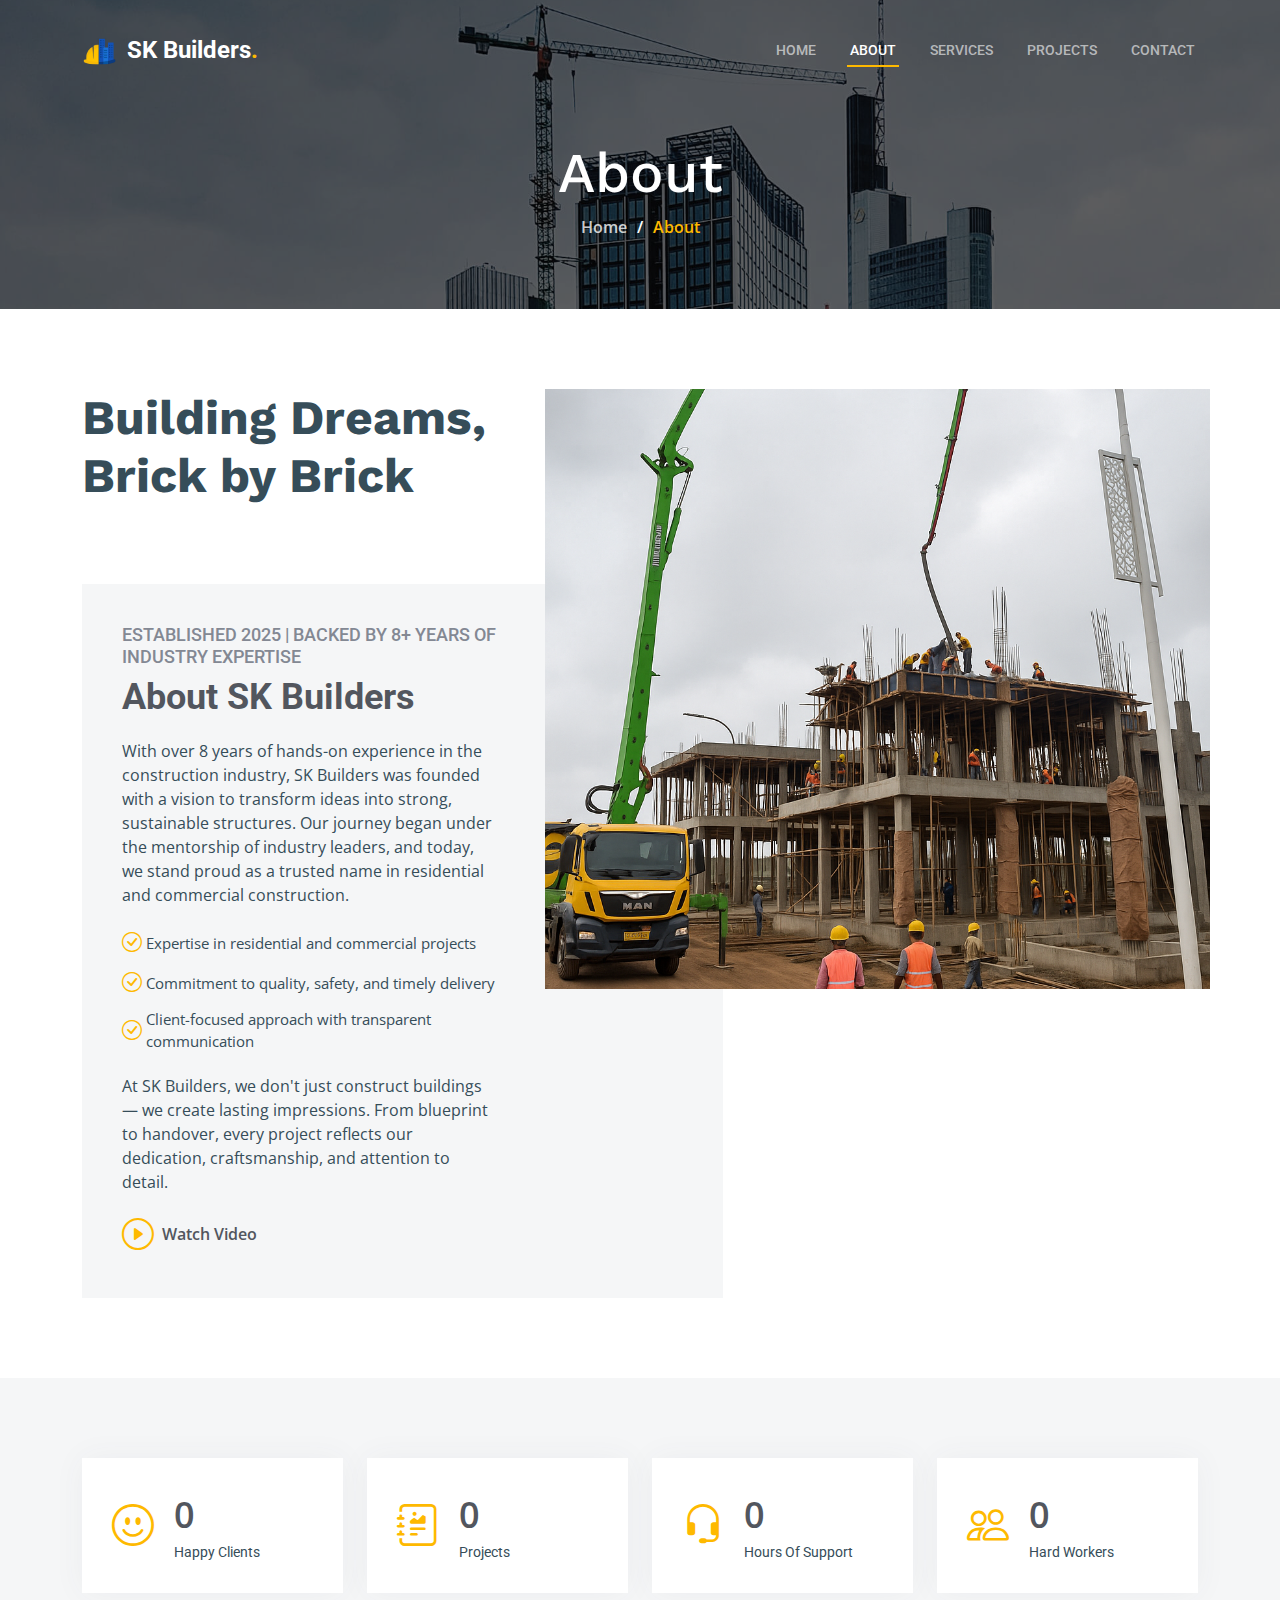
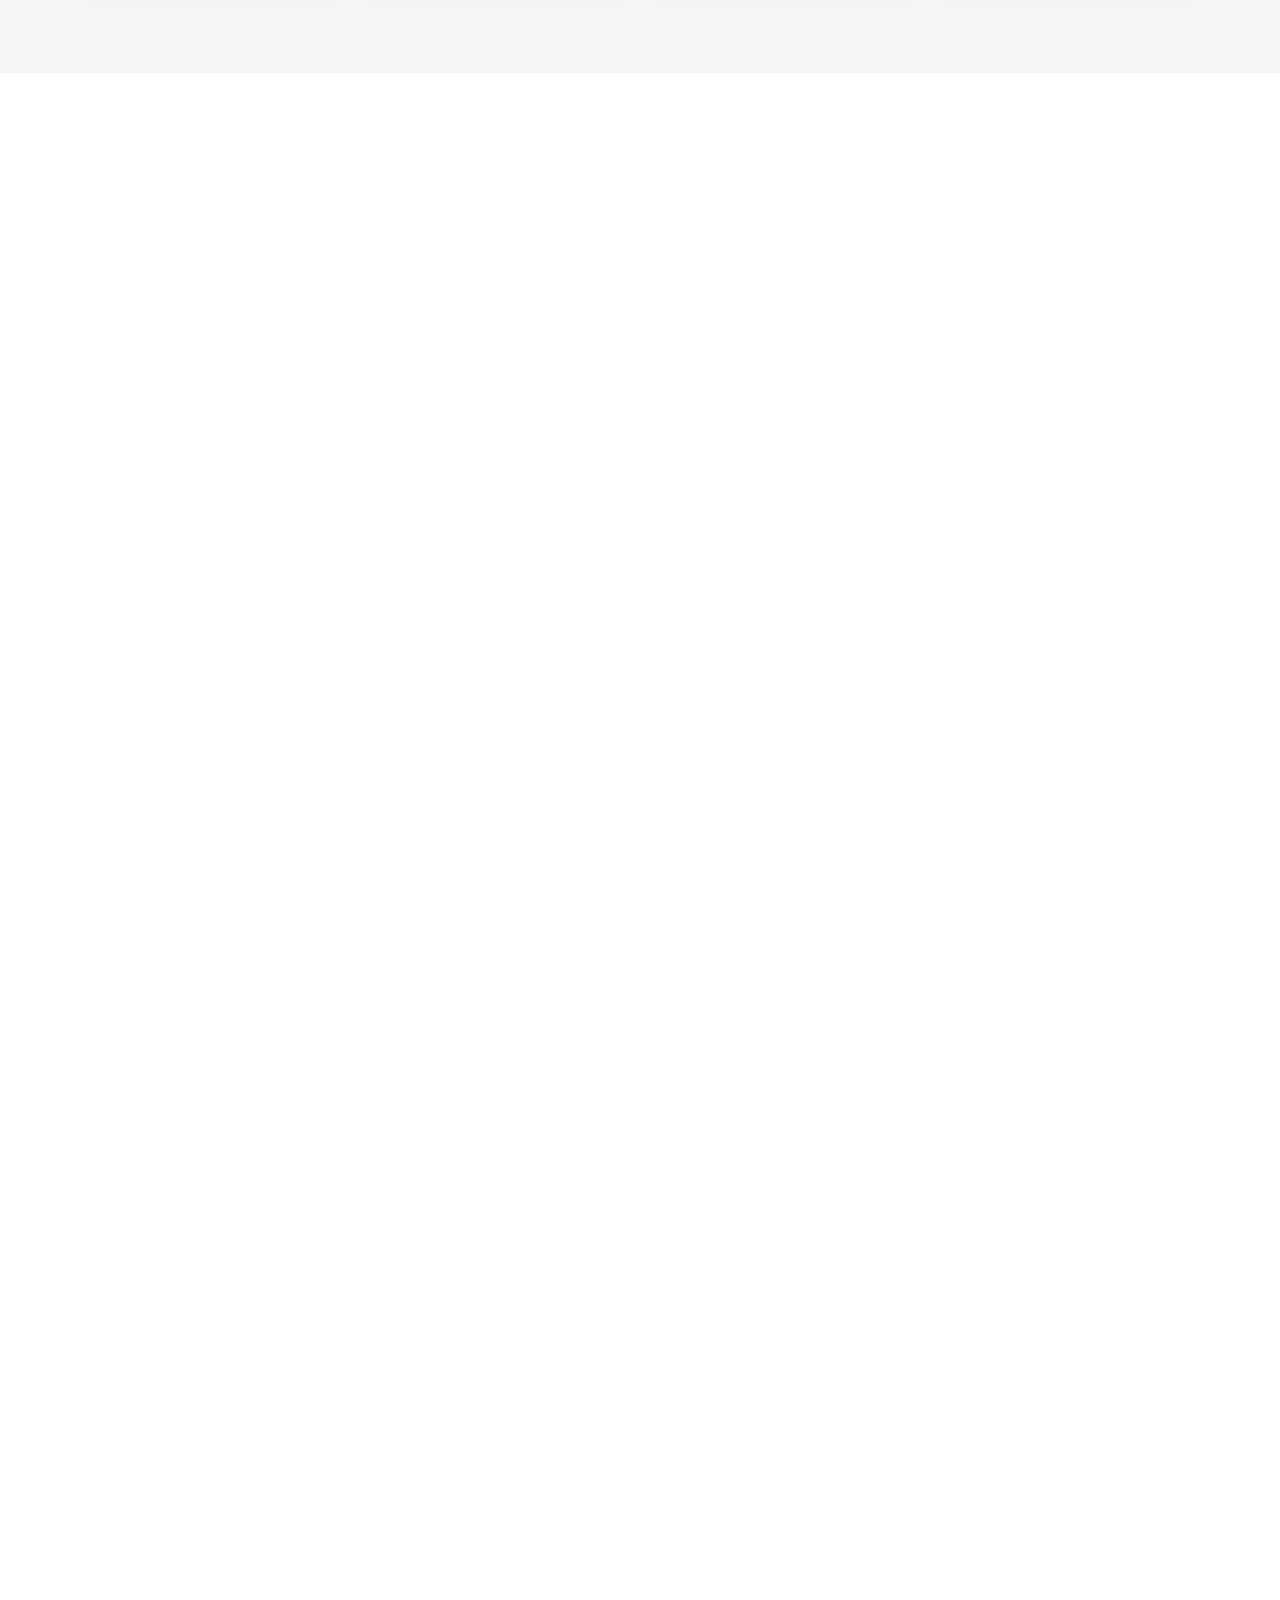
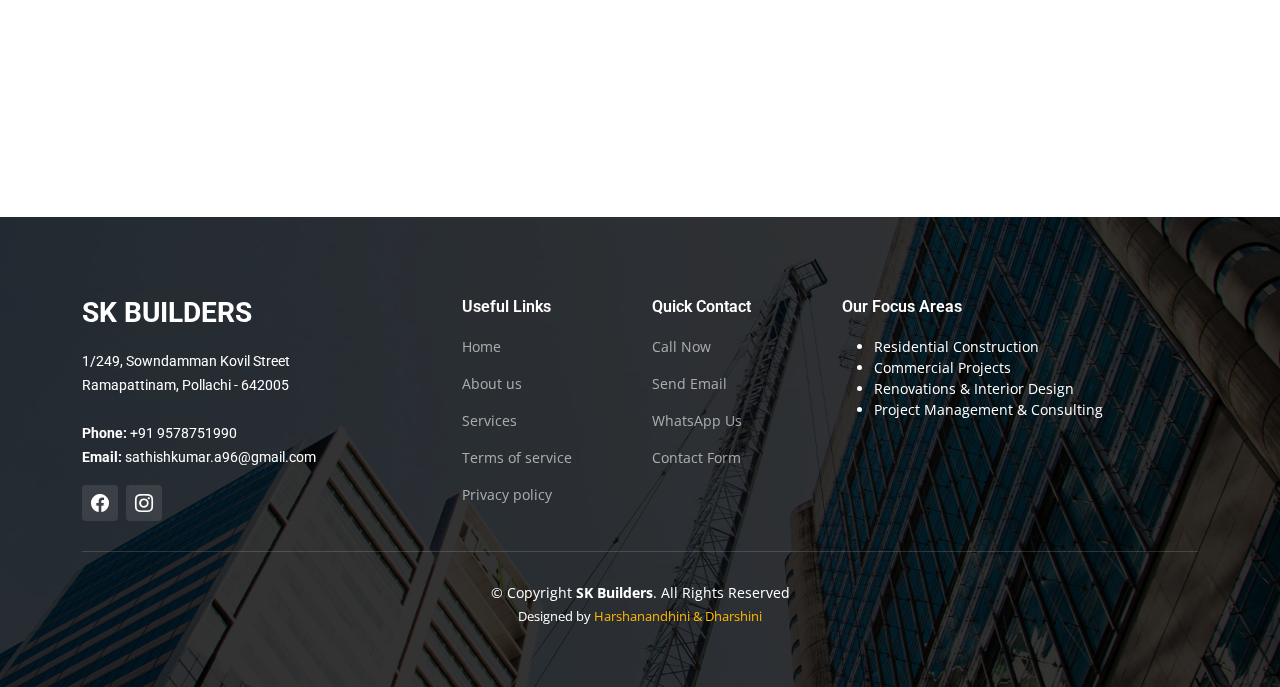
<file: about.html>
<!DOCTYPE html>
<html lang="en">

<head>
  <meta charset="utf-8">
  <meta content="width=device-width, initial-scale=1.0" name="viewport">

  <title>SK Builders - About</title>
  <meta content="SK Builders is a trusted construction company with 8+ years of experience in building residential and commercial spaces. We specialize in quality craftsmanship, timely delivery, and customer satisfaction." name="description">
  <meta content="SK Builders, construction company, residential construction, commercial construction, home builders, quality builders, civil contractors, building contractors, trusted builders in Coimbatore" name="keywords">

  <!-- Favicons -->
  <link href="assets/img/favicon.png" rel="icon">
  <link href="assets/img/apple-touch-icon.png" rel="apple-touch-icon">

  <!-- Google Fonts -->
  <link rel="preconnect" href="https://fonts.googleapis.com">
  <link rel="preconnect" href="https://fonts.gstatic.com" crossorigin>
  <link href="https://fonts.googleapis.com/css2?family=Open+Sans:ital,wght@0,300;0,400;0,500;0,600;0,700;1,300;1,400;1,600;1,700&family=Roboto:ital,wght@0,300;0,400;0,500;0,600;0,700;1,300;1,400;1,500;1,600;1,700&family=Work+Sans:ital,wght@0,300;0,400;0,500;0,600;0,700;1,300;1,400;1,500;1,600;1,700&display=swap" rel="stylesheet">

  <!-- Vendor CSS Files -->
  <link href="assets/vendor/bootstrap/css/bootstrap.min.css" rel="stylesheet">
  <link href="assets/vendor/bootstrap-icons/bootstrap-icons.css" rel="stylesheet">
  <link href="assets/vendor/fontawesome-free/css/all.min.css" rel="stylesheet">
  <link href="assets/vendor/aos/aos.css" rel="stylesheet">
  <link href="assets/vendor/glightbox/css/glightbox.min.css" rel="stylesheet">
  <link href="assets/vendor/swiper/swiper-bundle.min.css" rel="stylesheet">

  <!-- Template Main CSS File -->
  <link href="assets/css/main.css" rel="stylesheet">

  <!-- =======================================================
 
  ======================================================== -->
</head>

<body>

  <!-- ======= Header ======= -->
  <header id="header" class="header d-flex align-items-center">
    <div class="container-fluid container-xl d-flex align-items-center justify-content-between">

      <a href="./index.html" class="logo d-flex align-items-center">
        <!-- Uncomment the line below if you also wish to use an image logo -->
        <img src="./assets/img/favicon.png" alt="LOGO">
        <h1>SK Builders<span>.</span></h1>
      </a>

      <i class="mobile-nav-toggle mobile-nav-show bi bi-list"></i>
      <i class="mobile-nav-toggle mobile-nav-hide d-none bi bi-x"></i>
      <nav id="navbar" class="navbar">
        <ul>
          <li><a href="./index.html">Home</a></li>
          <li><a href="./about.html" class="active">About</a></li>
          <li><a href="./services.html">Services</a></li>
          <li><a href="./projects.html">Projects</a></li>
          <!-- <li><a href="./blog.html">Blog</a></li> -->
          <!-- <li class="dropdown"><a href="#"><span>Dropdown</span> <i class="bi bi-chevron-down dropdown-indicator"></i></a>
            <ul>
              <li><a href="#">Dropdown 1</a></li>
              <li class="dropdown"><a href="#"><span>Deep Dropdown</span> <i class="bi bi-chevron-down dropdown-indicator"></i></a>
                <ul>
                  <li><a href="#">Deep Dropdown 1</a></li>
                  <li><a href="#">Deep Dropdown 2</a></li>
                  <li><a href="#">Deep Dropdown 3</a></li>
                  <li><a href="#">Deep Dropdown 4</a></li>
                  <li><a href="#">Deep Dropdown 5</a></li>
                </ul>
              </li>
              <li><a href="#">Dropdown 2</a></li>
              <li><a href="#">Dropdown 3</a></li>
              <li><a href="#">Dropdown 4</a></li>
            </ul>
          </li> -->
          <li><a href="./contact.html">Contact</a></li>
        </ul>
      </nav><!-- .navbar -->

    </div>
  </header><!-- End Header -->

  <main id="main">

    <!-- ======= Breadcrumbs ======= -->
    <div class="breadcrumbs d-flex align-items-center" style="background-image: url('assets/img/breadcrumbs-bg.jpg');">
      <div class="container position-relative d-flex flex-column align-items-center" data-aos="fade">

        <h2>About</h2>
        <ol>
          <li><a href="./index.html">Home</a></li>
          <li>About</li>
        </ol>

      </div>
    </div><!-- End Breadcrumbs -->

    <!-- ======= About Section ======= -->
    <section id="about" class="about">
      <div class="container" data-aos="fade-up">

        <div class="row position-relative">

          <div class="col-lg-7 about-img" style="background-image: url(assets/img/about.png);"></div>

          <div class="col-lg-7">
            <h2>Building Dreams, Brick by Brick</h2>
            <div class="our-story">
              <h4>Established 2025 | Backed by 8+ Years of Industry Expertise</h4>
              <h3>About SK Builders</h3>
              <p>With over 8 years of hands-on experience in the construction industry, SK Builders was founded with a vision to transform ideas into strong, sustainable structures. Our journey began under the mentorship of industry leaders, and today, we stand proud as a trusted name in residential and commercial construction.</p>
              <ul>
                <li><i class="bi bi-check-circle"></i> <span>Expertise in residential and commercial projects</span></li>
                <li><i class="bi bi-check-circle"></i> <span>Commitment to quality, safety, and timely delivery</span></li>
                <li><i class="bi bi-check-circle"></i> <span>Client-focused approach with transparent communication</span></li>
              </ul>
              <p>At SK Builders, we don't just construct buildings — we create lasting impressions. From blueprint to handover, every project reflects our dedication, craftsmanship, and attention to detail.</p>

              <div class="watch-video d-flex align-items-center position-relative">
                <i class="bi bi-play-circle"></i>
                <a href="https://www.youtube.com/watch?v=LXb3EKWsInQ" class="glightbox stretched-link">Watch Video</a>
              </div>
            </div>
          </div>

        </div>

      </div>
    </section>
    <!-- End About Section -->

    <!-- ======= Stats Counter Section ======= -->
    <section id="stats-counter" class="stats-counter section-bg">
      <div class="container">

        <div class="row gy-4">

          <div class="col-lg-3 col-md-6">
            <div class="stats-item d-flex align-items-center w-100 h-100">
              <i class="bi bi-emoji-smile color-blue flex-shrink-0"></i>
              <div>
                <span data-purecounter-start="0" data-purecounter-end="62" data-purecounter-duration="1" class="purecounter"></span>
                <p>Happy Clients</p>
              </div>
            </div>
          </div><!-- End Stats Item -->

          <div class="col-lg-3 col-md-6">
            <div class="stats-item d-flex align-items-center w-100 h-100">
              <i class="bi bi-journal-richtext color-orange flex-shrink-0"></i>
              <div>
                <span data-purecounter-start="0" data-purecounter-end="151" data-purecounter-duration="1" class="purecounter"></span>
                <p>Projects</p>
              </div>
            </div>
          </div><!-- End Stats Item -->

          <div class="col-lg-3 col-md-6">
            <div class="stats-item d-flex align-items-center w-100 h-100">
              <i class="bi bi-headset color-green flex-shrink-0"></i>
              <div>
                <span data-purecounter-start="0" data-purecounter-end="1363" data-purecounter-duration="1" class="purecounter"></span>
                <p>Hours Of Support</p>
              </div>
            </div>
          </div><!-- End Stats Item -->

          <div class="col-lg-3 col-md-6">
            <div class="stats-item d-flex align-items-center w-100 h-100">
              <i class="bi bi-people color-pink flex-shrink-0"></i>
              <div>
                <span data-purecounter-start="0" data-purecounter-end="15" data-purecounter-duration="1" class="purecounter"></span>
                <p>Hard Workers</p>
              </div>
            </div>
          </div><!-- End Stats Item -->

        </div>

      </div>
    </section><!-- End Stats Counter Section -->

    <!-- ======= Alt Services Section ======= -->
    <section id="alt-services" class="alt-services">
      <div class="container" data-aos="fade-up">

        <div class="row justify-content-around gy-4">
          <div class="col-lg-6 img-bg" style="background-image: url(assets/img/alt-services.jpg);" data-aos="zoom-in" data-aos-delay="100"></div>

          <div class="col-lg-5 d-flex flex-column justify-content-center">
            <h3>Building Trust, One Brick at a Time</h3>
            <p>Founded with a strong vision and over 8 years of industry experience, SK Builders is dedicated to delivering quality construction backed by honesty, commitment, and expert craftsmanship. Our reputation is built not just on structures, but on the values we carry in every project.</p>

            <div class="icon-box d-flex position-relative" data-aos="fade-up" data-aos-delay="100">
              <i class="bi bi-easel flex-shrink-0"></i>
              <div>
                <h4><a href="" class="stretched-link">Client-Centric Approach</a></h4>
                <p>Every project begins with understanding our clients’ needs, dreams, and timelines. Your satisfaction is our priority.</p>
              </div>
            </div><!-- End Icon Box -->

            <div class="icon-box d-flex position-relative" data-aos="fade-up" data-aos-delay="200">
              <i class="bi bi-patch-check flex-shrink-0"></i>
              <div>
                <h4><a href="" class="stretched-link">Timely Execution</a></h4>
                <p>We understand the value of time. Our experienced team ensures projects are completed within committed deadlines without compromising on quality.</p>
              </div>
            </div><!-- End Icon Box -->

            <div class="icon-box d-flex position-relative" data-aos="fade-up" data-aos-delay="300">
              <i class="bi bi-brightness-high flex-shrink-0"></i>
              <div>
                <h4><a href="" class="stretched-link">Quality Assurance</a></h4>
                <p>From material selection to final finishes, we maintain rigorous quality standards to ensure every build exceeds expectations.</p>
              </div>
            </div><!-- End Icon Box -->

            <div class="icon-box d-flex position-relative" data-aos="fade-up" data-aos-delay="400">
              <i class="bi bi-brightness-high flex-shrink-0"></i>
              <div>
                <h4><a href="" class="stretched-link">Vision for the Future</a></h4>
                <p>We aim to expand our footprint while staying rooted in trust and transparency — delivering excellence in every square foot we construct.</p>
              </div>
            </div><!-- End Icon Box -->

          </div>
        </div>

      </div>
    </section><!-- End Alt Services Section -->

    <!-- ======= Alt Services Section 2 ======= -->
    <!--<section id="alt-services-2" class="alt-services section-bg">
      <div class="container" data-aos="fade-up">

        <div class="row justify-content-around gy-4">
          <div class="col-lg-5 d-flex flex-column justify-content-center">
            <h3>Non quasi officia eum nobis et rerum epudiandae rem voluptatem</h3>
            <p>Maxime quia dolorum alias perspiciatis. Earum voluptatem sint at non. Ducimus maxime minima iste magni sit praesentium assumenda minus. Amet rerum saepe tempora vero.</p>

            <div class="icon-box d-flex position-relative" data-aos="fade-up" data-aos-delay="100">
              <i class="bi bi-easel flex-shrink-0"></i>
              <div>
                <h4><a href="" class="stretched-link">Lorem Ipsum</a></h4>
                <p>Voluptatum deleniti atque corrupti quos dolores et quas molestias excepturi sint occaecati cupiditate non provident</p>
              </div>
            </div>--><!-- End Icon Box -->

            <!--<div class="icon-box d-flex position-relative" data-aos="fade-up" data-aos-delay="200">
              <i class="bi bi-patch-check flex-shrink-0"></i>
              <div>
                <h4><a href="" class="stretched-link">Nemo Enim</a></h4>
                <p>At vero eos et accusamus et iusto odio dignissimos ducimus qui blanditiis praesentium voluptatum deleniti atque</p>
              </div>
            </div>--><!-- End Icon Box -->

            <!--<div class="icon-box d-flex position-relative" data-aos="fade-up" data-aos-delay="300">
              <i class="bi bi-brightness-high flex-shrink-0"></i>
              <div>
                <h4><a href="" class="stretched-link">Dine Pad</a></h4>
                <p>Explicabo est voluptatum asperiores consequatur magnam. Et veritatis odit. Sunt aut deserunt minus aut eligendi omnis</p>
              </div>
            </div>--><!-- End Icon Box -->

            <!--<div class="icon-box d-flex position-relative" data-aos="fade-up" data-aos-delay="400">
              <i class="bi bi-brightness-high flex-shrink-0"></i>
              <div>
                <h4><a href="" class="stretched-link">Tride clov</a></h4>
                <p>Est voluptatem labore deleniti quis a delectus et. Saepe dolorem libero sit non aspernatur odit amet. Et eligendi</p>
              </div>
            </div>--><!-- End Icon Box -->
          <!--</div>

          <div class="col-lg-6 img-bg" style="background-image: url(assets/img/alt-services-2.jpg);" data-aos="zoom-in" data-aos-delay="100"></div>
        </div>

      </div>
    </section>--><!-- End Alt Services Section 2 -->

    <!-- ======= Founder Section ======= -->
    <section id="team" class="team">
    <div class="container" data-aos="fade-up">

      <div class="section-header">
        <h2>Our Founder</h2>
        <p>Meet the visionary behind SK Builders — a passionate and experienced professional dedicated to delivering excellence in every brick laid.</p>
      </div>

      <div class="row justify-content-center">
        <div class="col-lg-4 col-md-6 member" data-aos="fade-up" data-aos-delay="100">
          <div class="member-img">
            <img src="assets/img/team/team-1.jpg" class="img-fluid" alt="Founder of SK Builders">
            <div class="social">
              <a href="https://www.facebook.com/share/18gw9bvwUj/"><i class="bi bi-facebook"></i></a>
              <a href="https://www.instagram.com/sathish_sk_builders/"><i class="bi bi-instagram"></i></a>
            </div>
          </div>
          <div class="member-info text-center">
            <h4>Mr. Sathish Kumar B.E(civil)</h4>
            <span>Founder & Head of Operations</span>
            <p>With over 8 years of experience in the construction industry, Mr. Sathish Kumar established SK Builders in 2025 to bring trusted, high-quality construction services to life. His commitment to precision, transparency, and customer satisfaction is the foundation of every project we undertake.</p>
          </div>
        </div><!-- End Founder Block -->
      </div>

      </div>
    </section><!-- End Founder Section -->


    <!-- ======= Testimonials Section ======= -->
    <!-- <section id="testimonials" class="testimonials section-bg">
      <div class="container" data-aos="fade-up">

        <div class="section-header">
          <h2>Testimonials</h2>
          <p>Quam sed id excepturi ccusantium dolorem ut quis dolores nisi llum nostrum enim velit qui ut et autem uia reprehenderit sunt deleniti</p>
        </div>

        <div class="slides-2 swiper">
          <div class="swiper-wrapper">

            <div class="swiper-slide">
              <div class="testimonial-wrap">
                <div class="testimonial-item">
                  <img src="assets/img/testimonials/testimonials-1.jpg" class="testimonial-img" alt="">
                  <h3>Saul Goodman</h3>
                  <h4>Ceo &amp; Founder</h4>
                  <div class="stars">
                    <i class="bi bi-star-fill"></i><i class="bi bi-star-fill"></i><i class="bi bi-star-fill"></i><i class="bi bi-star-fill"></i><i class="bi bi-star-fill"></i>
                  </div>
                  <p>
                    <i class="bi bi-quote quote-icon-left"></i>
                    Proin iaculis purus consequat sem cure digni ssim donec porttitora entum suscipit rhoncus. Accusantium quam, ultricies eget id, aliquam eget nibh et. Maecen aliquam, risus at semper.
                    <i class="bi bi-quote quote-icon-right"></i>
                  </p>
                </div>
              </div>
            </div>End testimonial item -->

            <!-- <div class="swiper-slide">
              <div class="testimonial-wrap">
                <div class="testimonial-item">
                  <img src="assets/img/testimonials/testimonials-1.jpg" class="testimonial-img" alt="">
                  <h3>Sara Wilsson</h3>
                  <h4>Designer</h4>
                  <div class="stars">
                    <i class="bi bi-star-fill"></i><i class="bi bi-star-fill"></i><i class="bi bi-star-fill"></i><i class="bi bi-star-fill"></i><i class="bi bi-star-fill"></i>
                  </div>
                  <p>
                    <i class="bi bi-quote quote-icon-left"></i>
                    Export tempor illum tamen malis malis eram quae irure esse labore quem cillum quid cillum eram malis quorum velit fore eram velit sunt aliqua noster fugiat irure amet legam anim culpa.
                    <i class="bi bi-quote quote-icon-right"></i>
                  </p>
                </div>
              </div>
            </div>End testimonial item -->

            <!-- <div class="swiper-slide">
              <div class="testimonial-wrap">
                <div class="testimonial-item">
                  <img src="assets/img/testimonials/testimonials-1.jpg" class="testimonial-img" alt="">
                  <h3>Jena Karlis</h3>
                  <h4>Store Owner</h4>
                  <div class="stars">
                    <i class="bi bi-star-fill"></i><i class="bi bi-star-fill"></i><i class="bi bi-star-fill"></i><i class="bi bi-star-fill"></i><i class="bi bi-star-fill"></i>
                  </div>
                  <p>
                    <i class="bi bi-quote quote-icon-left"></i>
                    Enim nisi quem export duis labore cillum quae magna enim sint quorum nulla quem veniam duis minim tempor labore quem eram duis noster aute amet eram fore quis sint minim.
                    <i class="bi bi-quote quote-icon-right"></i>
                  </p>
                </div>
              </div>
            </div>End testimonial item -->

            <!-- <div class="swiper-slide">
              <div class="testimonial-wrap">
                <div class="testimonial-item">
                  <img src="assets/img/testimonials/testimonials-1.jpg" class="testimonial-img" alt="">
                  <h3>Matt Brandon</h3>
                  <h4>Freelancer</h4>
                  <div class="stars">
                    <i class="bi bi-star-fill"></i><i class="bi bi-star-fill"></i><i class="bi bi-star-fill"></i><i class="bi bi-star-fill"></i><i class="bi bi-star-fill"></i>
                  </div>
                  <p>
                    <i class="bi bi-quote quote-icon-left"></i>
                    Fugiat enim eram quae cillum dolore dolor amet nulla culpa multos export minim fugiat minim velit minim dolor enim duis veniam ipsum anim magna sunt elit fore quem dolore labore illum veniam.
                    <i class="bi bi-quote quote-icon-right"></i>
                  </p>
                </div>
              </div>
            </div>End testimonial item -->

            <!-- <div class="swiper-slide">
              <div class="testimonial-wrap">
                <div class="testimonial-item">
                  <img src="assets/img/testimonials/testimonials-1.jpg" class="testimonial-img" alt="">
                  <h3>John Larson</h3>
                  <h4>Entrepreneur</h4>
                  <div class="stars">
                    <i class="bi bi-star-fill"></i><i class="bi bi-star-fill"></i><i class="bi bi-star-fill"></i><i class="bi bi-star-fill"></i><i class="bi bi-star-fill"></i>
                  </div>
                  <p>
                    <i class="bi bi-quote quote-icon-left"></i>
                    Quis quorum aliqua sint quem legam fore sunt eram irure aliqua veniam tempor noster veniam enim culpa labore duis sunt culpa nulla illum cillum fugiat legam esse veniam culpa fore nisi cillum quid.
                    <i class="bi bi-quote quote-icon-right"></i>
                  </p>
                </div>
              </div>
            </div>End testimonial item -->

          <!-- </div>
          <div class="swiper-pagination"></div>
        </div>

      </div>
    </section>End Testimonials Section -->

  </main><!-- End #main -->

   <!-- ======= Footer ======= -->
  <footer id="footer" class="footer">

    <div class="footer-content position-relative">
      <div class="container">
        <div class="row">

          <div class="col-lg-4 col-md-6">
            <div class="footer-info">
              <h3>SK Builders</h3>
              <p>
                1/249, Sowndamman Kovil Street <br>
                Ramapattinam, Pollachi - 642005<br><br>
                <strong>Phone:</strong> +91 9578751990<br>
                <strong>Email:</strong> sathishkumar.a96@gmail.com<br>
              </p>
              <div class="social-links d-flex mt-3">
                <!-- <a href="#" class="d-flex align-items-center justify-content-center"><i class="bi bi-twitter"></i></a> -->
                <a href="https://www.facebook.com/share/18gw9bvwUj/" class="d-flex align-items-center justify-content-center"><i class="bi bi-facebook"></i></a>
                <a href="https://www.instagram.com/sathish_sk_builders/" class="d-flex align-items-center justify-content-center"><i class="bi bi-instagram"></i></a>
                <!-- <a href="" class="d-flex align-items-center justify-content-center"><i class="bi bi-linkedin"></i></a> -->
              </div>
            </div>
          </div><!-- End footer info column-->

          <div class="col-lg-2 col-md-3 footer-links">
            <h4>Useful Links</h4>
            <ul>
              <li><a href="index.html">Home</a></li>
              <li><a href="about.html">About us</a></li>
              <li><a href="services.html">Services</a></li>
              <li><a href="terms.html">Terms of service</a></li>
              <li><a href="privacy.html">Privacy policy</a></li>
            </ul>
          </div><!-- End footer links column-->

          <!-- <div class="col-lg-2 col-md-3 footer-links">
            <h4>Our Services</h4>
            <ul>
              <li><a href="#residential-contruction">Residential Construction</a></li>
              <li><a href="#commercial-projects">Commercial Projects</a></li>
              <li><a href="#architectural-design">Architectural Design</a></li>
              <li><a href="#interiors-renovation">Interior & Renovation</a></li>
              <li><a href="#project-management">Project Management</a></li>
              <li><a href="#structural-consulting">Structural Consulting</a></li>

            </ul>
          </div>End footer links column -->

          <!--<div class="col-lg-2 col-md-3 footer-links">
            <h4>Hic solutasetp</h4>
            <ul>
              <li><a href="#">Molestiae accusamus iure</a></li>
              <li><a href="#">Excepturi dignissimos</a></li>
              <li><a href="#">Suscipit distinctio</a></li>
              <li><a href="#">Dilecta</a></li>
              <li><a href="#">Sit quas consectetur</a></li>
            </ul>
          </div>--><!-- End footer links column-->

          <!--<div class="col-lg-2 col-md-3 footer-links">
            <h4>Nobis illum</h4>
            <ul>
              <li><a href="#">Ipsam</a></li>
              <li><a href="#">Laudantium dolorum</a></li>
              <li><a href="#">Dinera</a></li>
              <li><a href="#">Trodelas</a></li>
              <li><a href="#">Flexo</a></li>
            </ul>
          </div>--><!-- End footer links column-->

          <div class="col-lg-2 col-md-3 footer-links">
            <h4>Quick Contact</h4>
            <ul>
              <li><a href="tel:+91 9578751990">Call Now</a></li>
              <li><a href="mailto:sathishkumar.a96@gmail.com">Send Email</a></li>
              <li><a href="https://wa.me/919578751990" target="_blank">WhatsApp Us</a></li>
              <li><a href="#contact">Contact Form</a></li>
            </ul>
          </div>
          
          
          <div class="col-lg-4 col-md-6 mb-4 footer-focus">
            <h4>Our Focus Areas</h4>
            <ul>
              <li>Residential Construction</li>
              <li>Commercial Projects</li>
              <li>Renovations & Interior Design</li>
              <li>Project Management & Consulting</li>
            </ul>
          </div>
          
          <!-- <div class="col-lg-2 col-md-3 footer-links">
            <h4>Why Choose Us</h4>
            <ul>
              <li>On-time Delivery</li>
              <li>Skilled Professionals</li>
              <li>Quality Materials</li>
              <li>Client Satisfaction</li>
            </ul>
          </div> -->
          <!-- End footer focus column-->


        </div>
      </div>
    </div>

    <div class="footer-legal text-center position-relative">
      <div class="container">
        <div class="copyright">
          &copy; Copyright <strong><span>SK Builders</span></strong>. All Rights Reserved
        </div>
        <div class="credits">
         
          Designed by <a href="https://harryregel.github.io/">Harshanandhini & Dharshini</a>
        </div>
      </div>
    </div>

  </footer>
  <!-- End Footer -->

  <a href="#" class="scroll-top d-flex align-items-center justify-content-center"><i class="bi bi-arrow-up-short"></i></a>

  <div id="preloader"></div>

  <!-- Vendor JS Files -->
  <script src="assets/vendor/bootstrap/js/bootstrap.bundle.min.js"></script>
  <script src="assets/vendor/aos/aos.js"></script>
  <script src="assets/vendor/glightbox/js/glightbox.min.js"></script>
  <script src="assets/vendor/isotope-layout/isotope.pkgd.min.js"></script>
  <script src="assets/vendor/swiper/swiper-bundle.min.js"></script>
  <script src="assets/vendor/purecounter/purecounter_vanilla.js"></script>
  <script src="assets/vendor/php-email-form/validate.js"></script>

  <!-- Template Main JS File -->
  <script src="assets/js/main.js"></script>

</body>

</html>
</file>
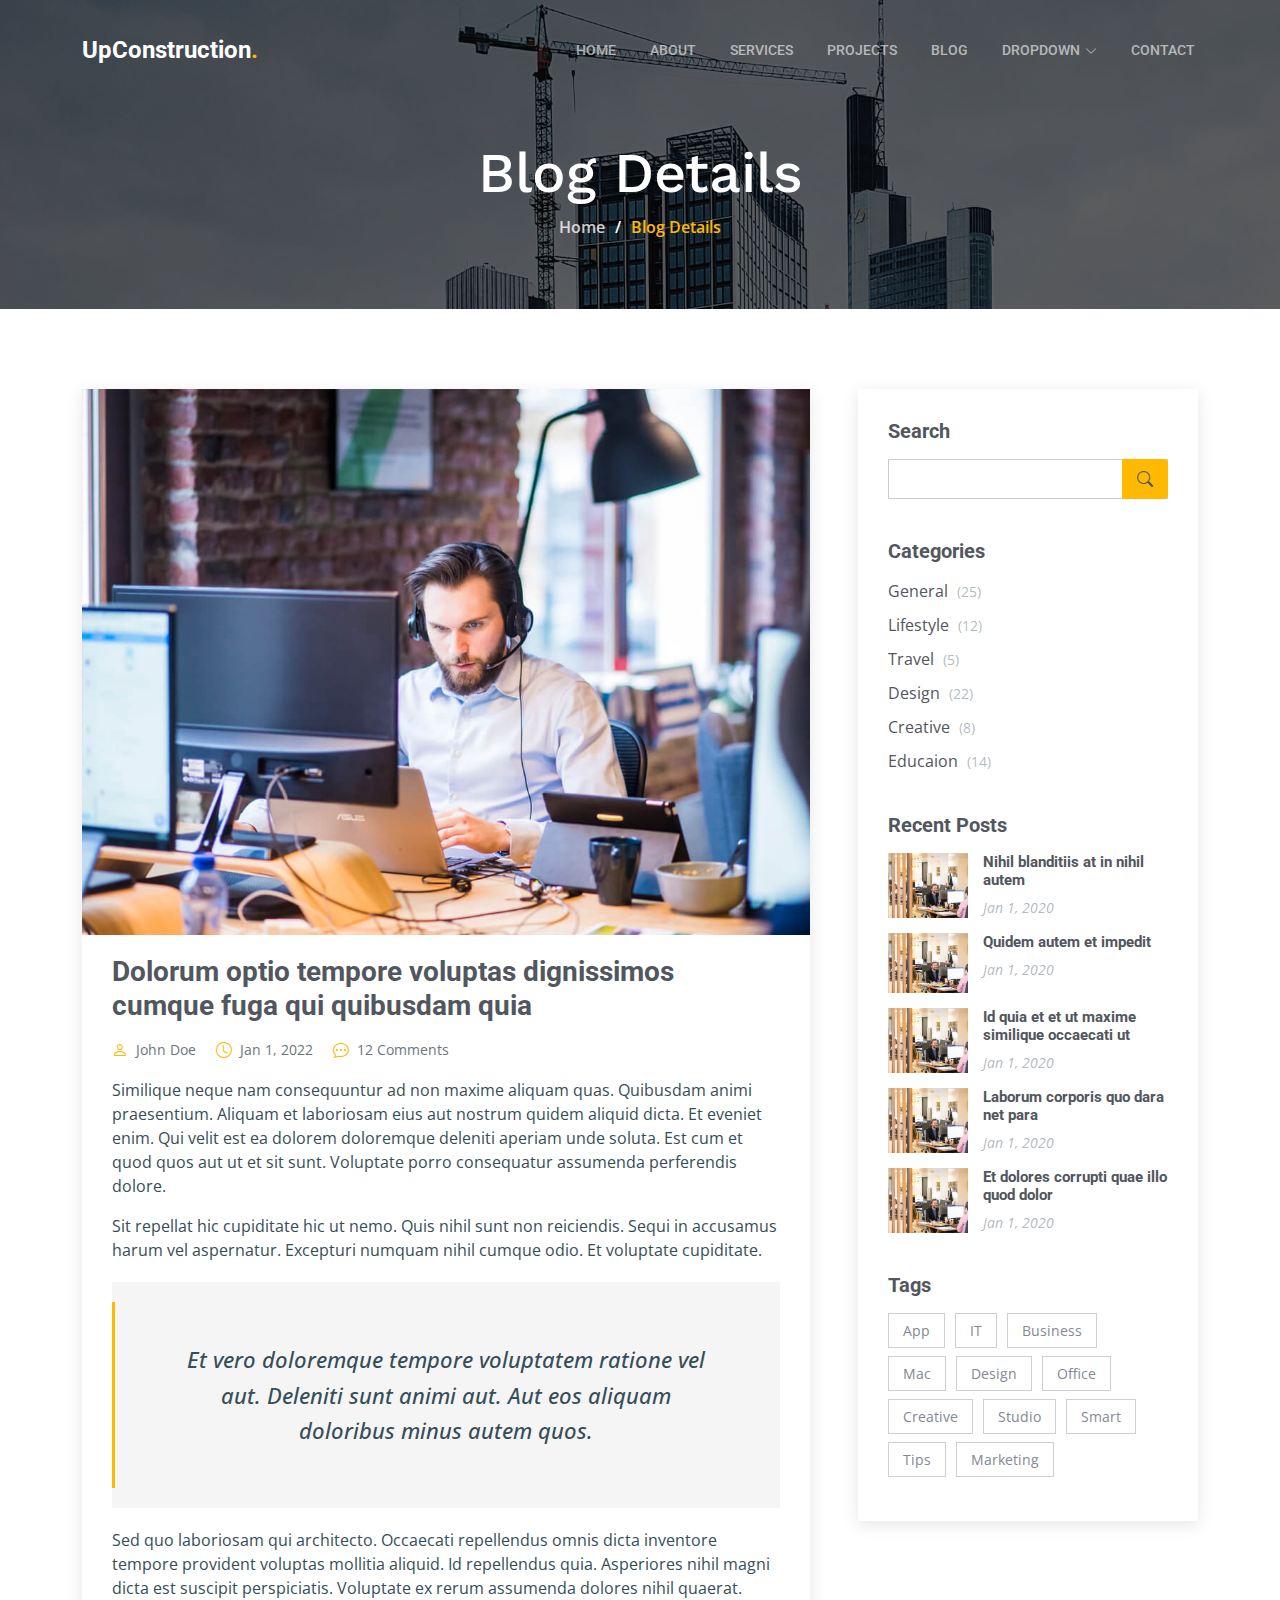
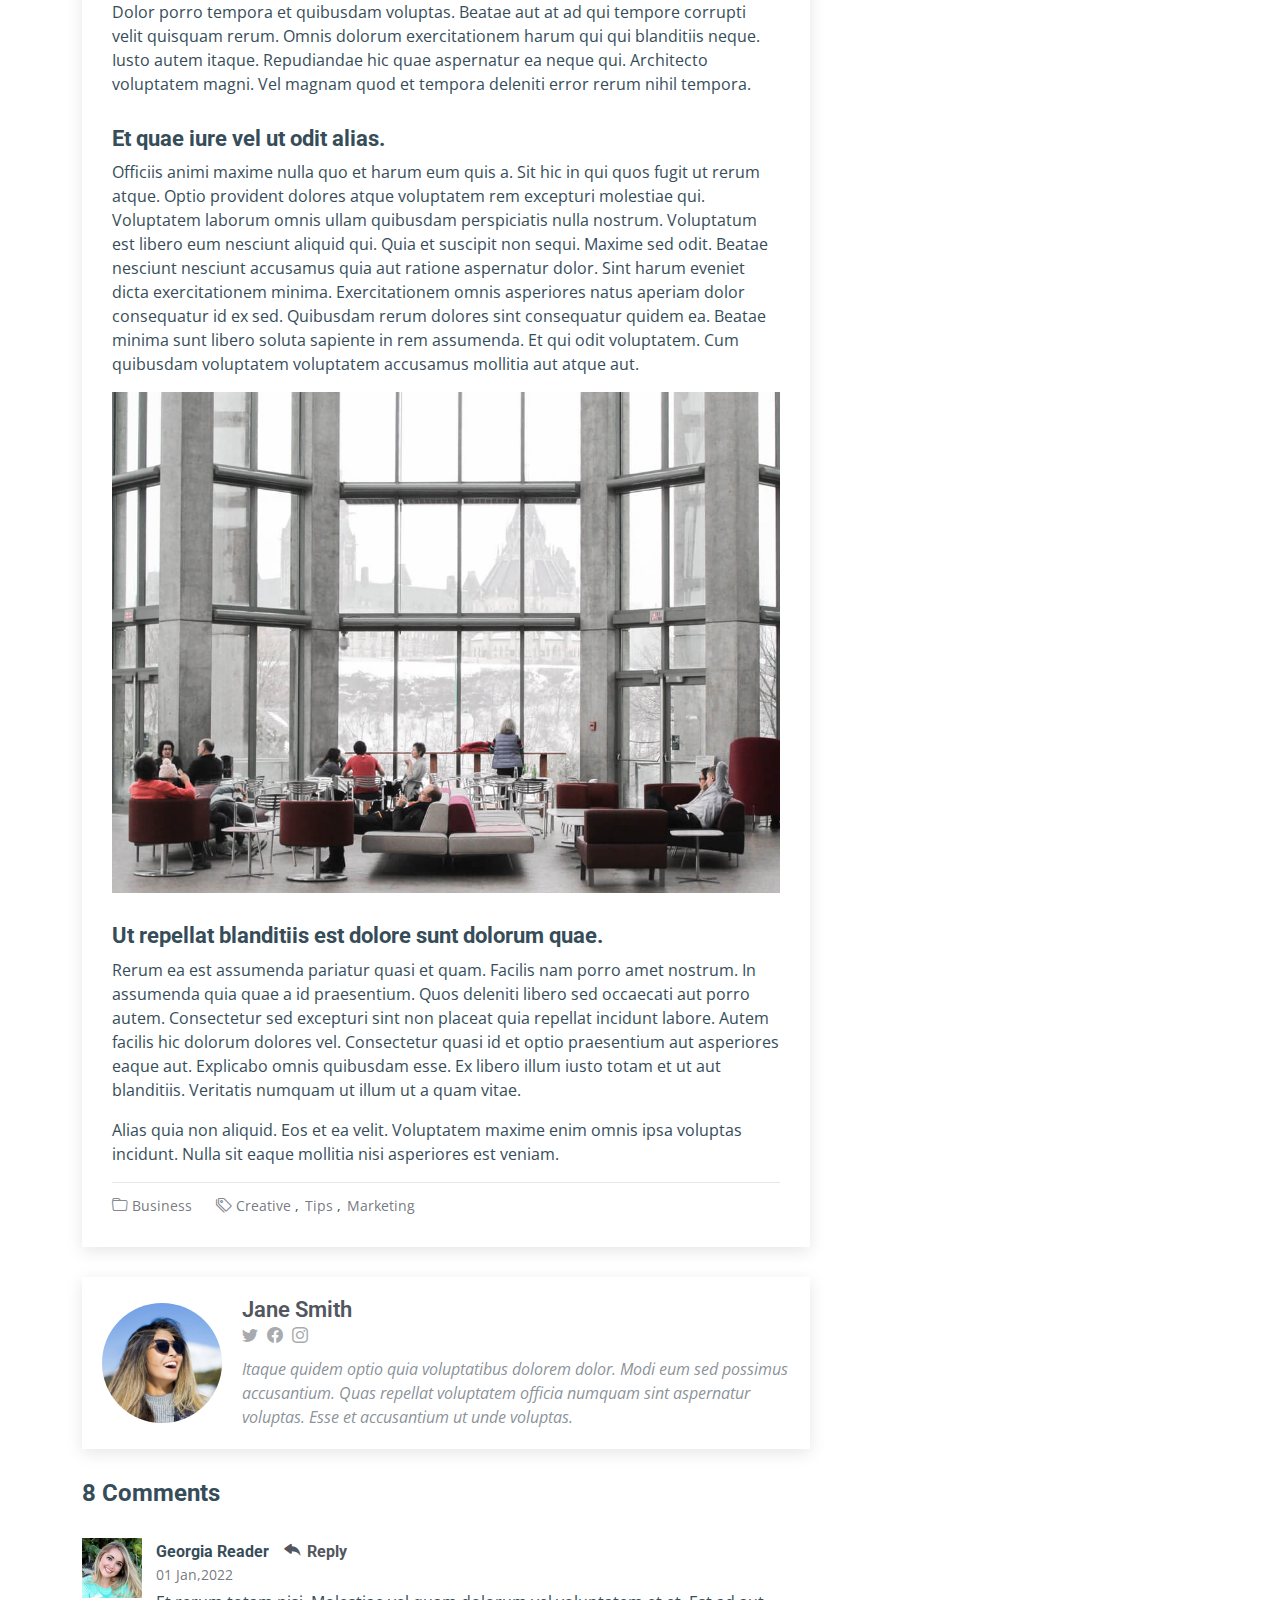
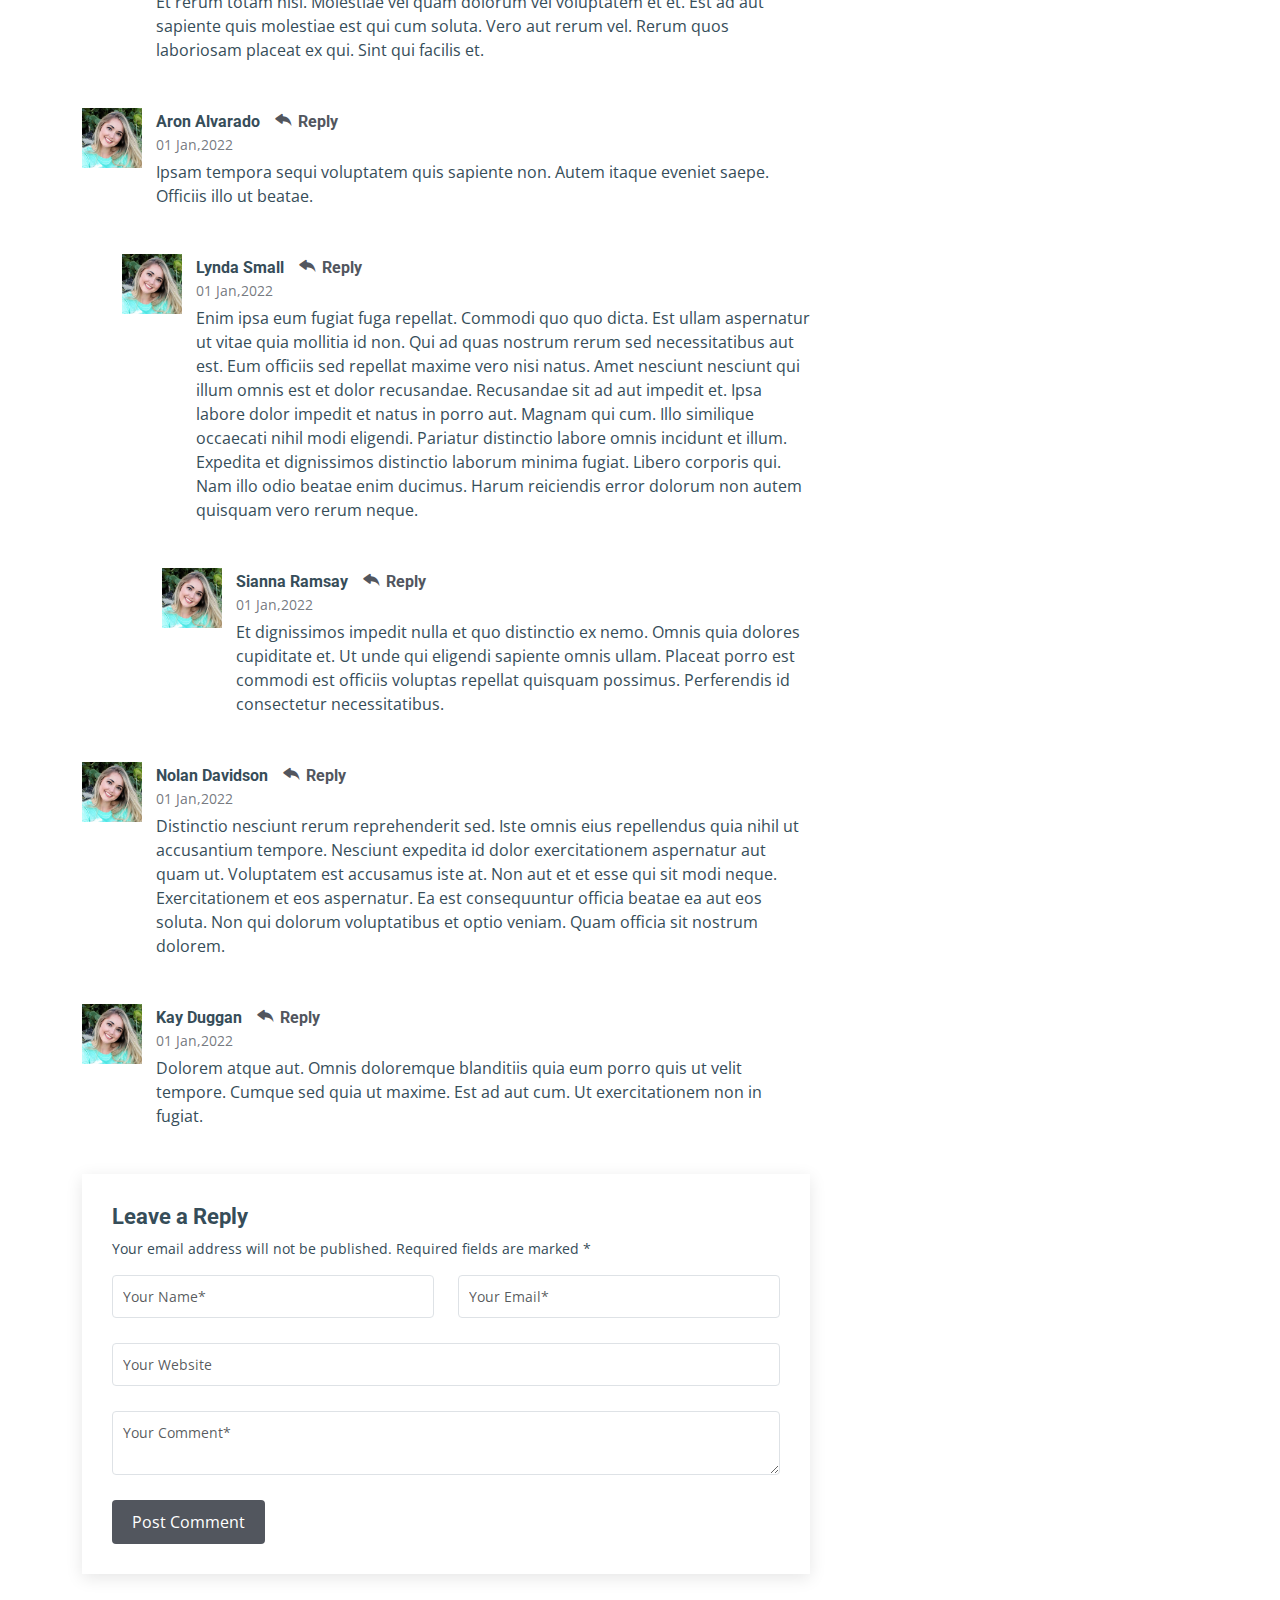
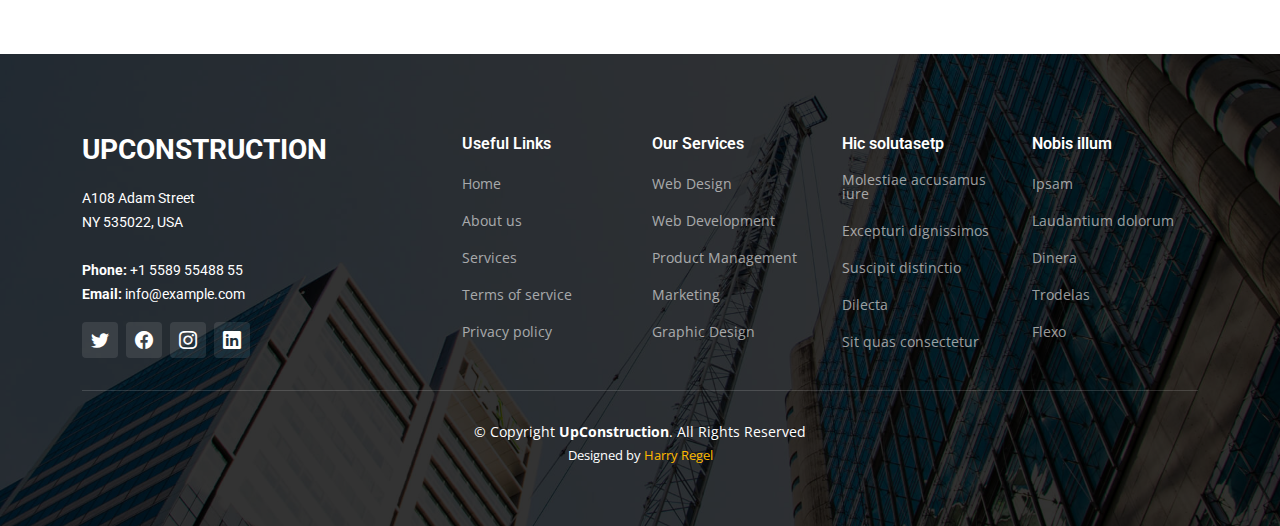
<file: blog-details.html>
<!DOCTYPE html>
<html lang="en">

<head>
  <meta charset="utf-8">
  <meta content="width=device-width, initial-scale=1.0" name="viewport">

  <title>UpConstruction- Blogs </title>
  <meta content="" name="description">
  <meta content="" name="keywords">

  <!-- Favicons -->
  <link href="assets/img/favicon.png" rel="icon">
  <link href="assets/img/apple-touch-icon.png" rel="apple-touch-icon">

  <!-- Google Fonts -->
  <link rel="preconnect" href="https://fonts.googleapis.com">
  <link rel="preconnect" href="https://fonts.gstatic.com" crossorigin>
  <link href="https://fonts.googleapis.com/css2?family=Open+Sans:ital,wght@0,300;0,400;0,500;0,600;0,700;1,300;1,400;1,600;1,700&family=Roboto:ital,wght@0,300;0,400;0,500;0,600;0,700;1,300;1,400;1,500;1,600;1,700&family=Work+Sans:ital,wght@0,300;0,400;0,500;0,600;0,700;1,300;1,400;1,500;1,600;1,700&display=swap" rel="stylesheet">

  <!-- Vendor CSS Files -->
  <link href="assets/vendor/bootstrap/css/bootstrap.min.css" rel="stylesheet">
  <link href="assets/vendor/bootstrap-icons/bootstrap-icons.css" rel="stylesheet">
  <link href="assets/vendor/fontawesome-free/css/all.min.css" rel="stylesheet">
  <link href="assets/vendor/aos/aos.css" rel="stylesheet">
  <link href="assets/vendor/glightbox/css/glightbox.min.css" rel="stylesheet">
  <link href="assets/vendor/swiper/swiper-bundle.min.css" rel="stylesheet">

  <!-- Template Main CSS File -->
  <link href="assets/css/main.css" rel="stylesheet">

  <!-- =======================================================
  
  ======================================================== -->
</head>

<body>

  <!-- ======= Header ======= -->
  <header id="header" class="header d-flex align-items-center">
    <div class="container-fluid container-xl d-flex align-items-center justify-content-between">

      <a href="index.html" class="logo d-flex align-items-center">
        <!-- Uncomment the line below if you also wish to use an image logo -->
        <!-- <img src="assets/img/logo.png" alt=""> -->
        <h1>UpConstruction<span>.</span></h1>
      </a>

      <i class="mobile-nav-toggle mobile-nav-show bi bi-list"></i>
      <i class="mobile-nav-toggle mobile-nav-hide d-none bi bi-x"></i>
      <nav id="navbar" class="navbar">
        <ul>
          <li><a href="index.html">Home</a></li>
          <li><a href="about.html">About</a></li>
          <li><a href="services.html">Services</a></li>
          <li><a href="projects.html">Projects</a></li>
          <li><a href="blog.html">Blog</a></li>
          <li class="dropdown"><a href="#"><span>Dropdown</span> <i class="bi bi-chevron-down dropdown-indicator"></i></a>
            <ul>
              <li><a href="#">Dropdown 1</a></li>
              <li class="dropdown"><a href="#"><span>Deep Dropdown</span> <i class="bi bi-chevron-down dropdown-indicator"></i></a>
                <ul>
                  <li><a href="#">Deep Dropdown 1</a></li>
                  <li><a href="#">Deep Dropdown 2</a></li>
                  <li><a href="#">Deep Dropdown 3</a></li>
                  <li><a href="#">Deep Dropdown 4</a></li>
                  <li><a href="#">Deep Dropdown 5</a></li>
                </ul>
              </li>
              <li><a href="#">Dropdown 2</a></li>
              <li><a href="#">Dropdown 3</a></li>
              <li><a href="#">Dropdown 4</a></li>
            </ul>
          </li>
          <li><a href="contact.html">Contact</a></li>
        </ul>
      </nav><!-- .navbar -->

    </div>
  </header><!-- End Header -->

  <main id="main">

    <!-- ======= Breadcrumbs ======= -->
    <div class="breadcrumbs d-flex align-items-center" style="background-image: url('assets/img/breadcrumbs-bg.jpg');">
      <div class="container position-relative d-flex flex-column align-items-center" data-aos="fade">

        <h2>Blog Details</h2>
        <ol>
          <li><a href="index.html">Home</a></li>
          <li>Blog Details</li>
        </ol>

      </div>
    </div><!-- End Breadcrumbs -->

    <!-- ======= Blog Details Section ======= -->
    <section id="blog" class="blog">
      <div class="container" data-aos="fade-up" data-aos-delay="100">

        <div class="row g-5">

          <div class="col-lg-8">

            <article class="blog-details">

              <div class="post-img">
                <img src="assets/img/blog/blog-1.jpg" alt="" class="img-fluid">
              </div>

              <h2 class="title">Dolorum optio tempore voluptas dignissimos cumque fuga qui quibusdam quia</h2>

              <div class="meta-top">
                <ul>
                  <li class="d-flex align-items-center"><i class="bi bi-person"></i> <a href="blog-details.html">John Doe</a></li>
                  <li class="d-flex align-items-center"><i class="bi bi-clock"></i> <a href="blog-details.html"><time datetime="2020-01-01">Jan 1, 2022</time></a></li>
                  <li class="d-flex align-items-center"><i class="bi bi-chat-dots"></i> <a href="blog-details.html">12 Comments</a></li>
                </ul>
              </div><!-- End meta top -->

              <div class="content">
                <p>
                  Similique neque nam consequuntur ad non maxime aliquam quas. Quibusdam animi praesentium. Aliquam et laboriosam eius aut nostrum quidem aliquid dicta.
                  Et eveniet enim. Qui velit est ea dolorem doloremque deleniti aperiam unde soluta. Est cum et quod quos aut ut et sit sunt. Voluptate porro consequatur assumenda perferendis dolore.
                </p>

                <p>
                  Sit repellat hic cupiditate hic ut nemo. Quis nihil sunt non reiciendis. Sequi in accusamus harum vel aspernatur. Excepturi numquam nihil cumque odio. Et voluptate cupiditate.
                </p>

                <blockquote>
                  <p>
                    Et vero doloremque tempore voluptatem ratione vel aut. Deleniti sunt animi aut. Aut eos aliquam doloribus minus autem quos.
                  </p>
                </blockquote>

                <p>
                  Sed quo laboriosam qui architecto. Occaecati repellendus omnis dicta inventore tempore provident voluptas mollitia aliquid. Id repellendus quia. Asperiores nihil magni dicta est suscipit perspiciatis. Voluptate ex rerum assumenda dolores nihil quaerat.
                  Dolor porro tempora et quibusdam voluptas. Beatae aut at ad qui tempore corrupti velit quisquam rerum. Omnis dolorum exercitationem harum qui qui blanditiis neque.
                  Iusto autem itaque. Repudiandae hic quae aspernatur ea neque qui. Architecto voluptatem magni. Vel magnam quod et tempora deleniti error rerum nihil tempora.
                </p>

                <h3>Et quae iure vel ut odit alias.</h3>
                <p>
                  Officiis animi maxime nulla quo et harum eum quis a. Sit hic in qui quos fugit ut rerum atque. Optio provident dolores atque voluptatem rem excepturi molestiae qui. Voluptatem laborum omnis ullam quibusdam perspiciatis nulla nostrum. Voluptatum est libero eum nesciunt aliquid qui.
                  Quia et suscipit non sequi. Maxime sed odit. Beatae nesciunt nesciunt accusamus quia aut ratione aspernatur dolor. Sint harum eveniet dicta exercitationem minima. Exercitationem omnis asperiores natus aperiam dolor consequatur id ex sed. Quibusdam rerum dolores sint consequatur quidem ea.
                  Beatae minima sunt libero soluta sapiente in rem assumenda. Et qui odit voluptatem. Cum quibusdam voluptatem voluptatem accusamus mollitia aut atque aut.
                </p>
                <img src="assets/img/blog/blog-inside-post.jpg" class="img-fluid" alt="">

                <h3>Ut repellat blanditiis est dolore sunt dolorum quae.</h3>
                <p>
                  Rerum ea est assumenda pariatur quasi et quam. Facilis nam porro amet nostrum. In assumenda quia quae a id praesentium. Quos deleniti libero sed occaecati aut porro autem. Consectetur sed excepturi sint non placeat quia repellat incidunt labore. Autem facilis hic dolorum dolores vel.
                  Consectetur quasi id et optio praesentium aut asperiores eaque aut. Explicabo omnis quibusdam esse. Ex libero illum iusto totam et ut aut blanditiis. Veritatis numquam ut illum ut a quam vitae.
                </p>
                <p>
                  Alias quia non aliquid. Eos et ea velit. Voluptatem maxime enim omnis ipsa voluptas incidunt. Nulla sit eaque mollitia nisi asperiores est veniam.
                </p>

              </div><!-- End post content -->

              <div class="meta-bottom">
                <i class="bi bi-folder"></i>
                <ul class="cats">
                  <li><a href="#">Business</a></li>
                </ul>

                <i class="bi bi-tags"></i>
                <ul class="tags">
                  <li><a href="#">Creative</a></li>
                  <li><a href="#">Tips</a></li>
                  <li><a href="#">Marketing</a></li>
                </ul>
              </div><!-- End meta bottom -->

            </article><!-- End blog post -->

            <div class="post-author d-flex align-items-center">
              <img src="assets/img/blog/blog-author.jpg" class="rounded-circle flex-shrink-0" alt="">
              <div>
                <h4>Jane Smith</h4>
                <div class="social-links">
                  <a href="https://twitters.com/#"><i class="bi bi-twitter"></i></a>
                  <a href="https://facebook.com/#"><i class="bi bi-facebook"></i></a>
                  <a href="https://instagram.com/#"><i class="biu bi-instagram"></i></a>
                </div>
                <p>
                  Itaque quidem optio quia voluptatibus dolorem dolor. Modi eum sed possimus accusantium. Quas repellat voluptatem officia numquam sint aspernatur voluptas. Esse et accusantium ut unde voluptas.
                </p>
              </div>
            </div><!-- End post author -->

            <div class="comments">

              <h4 class="comments-count">8 Comments</h4>

              <div id="comment-1" class="comment">
                <div class="d-flex">
                  <div class="comment-img"><img src="assets/img/blog/comments-1.jpg" alt=""></div>
                  <div>
                    <h5><a href="">Georgia Reader</a> <a href="#" class="reply"><i class="bi bi-reply-fill"></i> Reply</a></h5>
                    <time datetime="2020-01-01">01 Jan,2022</time>
                    <p>
                      Et rerum totam nisi. Molestiae vel quam dolorum vel voluptatem et et. Est ad aut sapiente quis molestiae est qui cum soluta.
                      Vero aut rerum vel. Rerum quos laboriosam placeat ex qui. Sint qui facilis et.
                    </p>
                  </div>
                </div>
              </div><!-- End comment #1 -->

              <div id="comment-2" class="comment">
                <div class="d-flex">
                  <div class="comment-img"><img src="assets/img/blog/comments-1.jpg" alt=""></div>
                  <div>
                    <h5><a href="">Aron Alvarado</a> <a href="#" class="reply"><i class="bi bi-reply-fill"></i> Reply</a></h5>
                    <time datetime="2020-01-01">01 Jan,2022</time>
                    <p>
                      Ipsam tempora sequi voluptatem quis sapiente non. Autem itaque eveniet saepe. Officiis illo ut beatae.
                    </p>
                  </div>
                </div>

                <div id="comment-reply-1" class="comment comment-reply">
                  <div class="d-flex">
                    <div class="comment-img"><img src="assets/img/blog/comments-1.jpg" alt=""></div>
                    <div>
                      <h5><a href="">Lynda Small</a> <a href="#" class="reply"><i class="bi bi-reply-fill"></i> Reply</a></h5>
                      <time datetime="2020-01-01">01 Jan,2022</time>
                      <p>
                        Enim ipsa eum fugiat fuga repellat. Commodi quo quo dicta. Est ullam aspernatur ut vitae quia mollitia id non. Qui ad quas nostrum rerum sed necessitatibus aut est. Eum officiis sed repellat maxime vero nisi natus. Amet nesciunt nesciunt qui illum omnis est et dolor recusandae.

                        Recusandae sit ad aut impedit et. Ipsa labore dolor impedit et natus in porro aut. Magnam qui cum. Illo similique occaecati nihil modi eligendi. Pariatur distinctio labore omnis incidunt et illum. Expedita et dignissimos distinctio laborum minima fugiat.

                        Libero corporis qui. Nam illo odio beatae enim ducimus. Harum reiciendis error dolorum non autem quisquam vero rerum neque.
                      </p>
                    </div>
                  </div>

                  <div id="comment-reply-2" class="comment comment-reply">
                    <div class="d-flex">
                      <div class="comment-img"><img src="assets/img/blog/comments-1.jpg" alt=""></div>
                      <div>
                        <h5><a href="">Sianna Ramsay</a> <a href="#" class="reply"><i class="bi bi-reply-fill"></i> Reply</a></h5>
                        <time datetime="2020-01-01">01 Jan,2022</time>
                        <p>
                          Et dignissimos impedit nulla et quo distinctio ex nemo. Omnis quia dolores cupiditate et. Ut unde qui eligendi sapiente omnis ullam. Placeat porro est commodi est officiis voluptas repellat quisquam possimus. Perferendis id consectetur necessitatibus.
                        </p>
                      </div>
                    </div>

                  </div><!-- End comment reply #2-->

                </div><!-- End comment reply #1-->

              </div><!-- End comment #2-->

              <div id="comment-3" class="comment">
                <div class="d-flex">
                  <div class="comment-img"><img src="assets/img/blog/comments-1.jpg" alt=""></div>
                  <div>
                    <h5><a href="">Nolan Davidson</a> <a href="#" class="reply"><i class="bi bi-reply-fill"></i> Reply</a></h5>
                    <time datetime="2020-01-01">01 Jan,2022</time>
                    <p>
                      Distinctio nesciunt rerum reprehenderit sed. Iste omnis eius repellendus quia nihil ut accusantium tempore. Nesciunt expedita id dolor exercitationem aspernatur aut quam ut. Voluptatem est accusamus iste at.
                      Non aut et et esse qui sit modi neque. Exercitationem et eos aspernatur. Ea est consequuntur officia beatae ea aut eos soluta. Non qui dolorum voluptatibus et optio veniam. Quam officia sit nostrum dolorem.
                    </p>
                  </div>
                </div>

              </div><!-- End comment #3 -->

              <div id="comment-4" class="comment">
                <div class="d-flex">
                  <div class="comment-img"><img src="assets/img/blog/comments-1.jpg" alt=""></div>
                  <div>
                    <h5><a href="">Kay Duggan</a> <a href="#" class="reply"><i class="bi bi-reply-fill"></i> Reply</a></h5>
                    <time datetime="2020-01-01">01 Jan,2022</time>
                    <p>
                      Dolorem atque aut. Omnis doloremque blanditiis quia eum porro quis ut velit tempore. Cumque sed quia ut maxime. Est ad aut cum. Ut exercitationem non in fugiat.
                    </p>
                  </div>
                </div>

              </div><!-- End comment #4 -->

              <div class="reply-form">

                <h4>Leave a Reply</h4>
                <p>Your email address will not be published. Required fields are marked * </p>
                <form action="">
                  <div class="row">
                    <div class="col-md-6 form-group">
                      <input name="name" type="text" class="form-control" placeholder="Your Name*">
                    </div>
                    <div class="col-md-6 form-group">
                      <input name="email" type="text" class="form-control" placeholder="Your Email*">
                    </div>
                  </div>
                  <div class="row">
                    <div class="col form-group">
                      <input name="website" type="text" class="form-control" placeholder="Your Website">
                    </div>
                  </div>
                  <div class="row">
                    <div class="col form-group">
                      <textarea name="comment" class="form-control" placeholder="Your Comment*"></textarea>
                    </div>
                  </div>
                  <button type="submit" class="btn btn-primary">Post Comment</button>

                </form>

              </div>

            </div><!-- End blog comments -->

          </div>

          <div class="col-lg-4">

            <div class="sidebar">

              <div class="sidebar-item search-form">
                <h3 class="sidebar-title">Search</h3>
                <form action="" class="mt-3">
                  <input type="text">
                  <button type="submit"><i class="bi bi-search"></i></button>
                </form>
              </div><!-- End sidebar search formn-->

              <div class="sidebar-item categories">
                <h3 class="sidebar-title">Categories</h3>
                <ul class="mt-3">
                  <li><a href="#">General <span>(25)</span></a></li>
                  <li><a href="#">Lifestyle <span>(12)</span></a></li>
                  <li><a href="#">Travel <span>(5)</span></a></li>
                  <li><a href="#">Design <span>(22)</span></a></li>
                  <li><a href="#">Creative <span>(8)</span></a></li>
                  <li><a href="#">Educaion <span>(14)</span></a></li>
                </ul>
              </div><!-- End sidebar categories-->

              <div class="sidebar-item recent-posts">
                <h3 class="sidebar-title">Recent Posts</h3>

                <div class="mt-3">

                  <div class="post-item mt-3">
                    <img src="assets/img/blog/blog-recent-1.jpg" alt="">
                    <div>
                      <h4><a href="blog-details.html">Nihil blanditiis at in nihil autem</a></h4>
                      <time datetime="2020-01-01">Jan 1, 2020</time>
                    </div>
                  </div><!-- End recent post item-->

                  <div class="post-item">
                    <img src="assets/img/blog/blog-recent-1.jpg" alt="">
                    <div>
                      <h4><a href="blog-details.html">Quidem autem et impedit</a></h4>
                      <time datetime="2020-01-01">Jan 1, 2020</time>
                    </div>
                  </div><!-- End recent post item-->

                  <div class="post-item">
                    <img src="assets/img/blog/blog-recent-1.jpg" alt="">
                    <div>
                      <h4><a href="blog-details.html">Id quia et et ut maxime similique occaecati ut</a></h4>
                      <time datetime="2020-01-01">Jan 1, 2020</time>
                    </div>
                  </div><!-- End recent post item-->

                  <div class="post-item">
                    <img src="assets/img/blog/blog-recent-1.jpg" alt="">
                    <div>
                      <h4><a href="blog-details.html">Laborum corporis quo dara net para</a></h4>
                      <time datetime="2020-01-01">Jan 1, 2020</time>
                    </div>
                  </div><!-- End recent post item-->

                  <div class="post-item">
                    <img src="assets/img/blog/blog-recent-1.jpg" alt="">
                    <div>
                      <h4><a href="blog-details.html">Et dolores corrupti quae illo quod dolor</a></h4>
                      <time datetime="2020-01-01">Jan 1, 2020</time>
                    </div>
                  </div><!-- End recent post item-->

                </div>

              </div><!-- End sidebar recent posts-->

              <div class="sidebar-item tags">
                <h3 class="sidebar-title">Tags</h3>
                <ul class="mt-3">
                  <li><a href="#">App</a></li>
                  <li><a href="#">IT</a></li>
                  <li><a href="#">Business</a></li>
                  <li><a href="#">Mac</a></li>
                  <li><a href="#">Design</a></li>
                  <li><a href="#">Office</a></li>
                  <li><a href="#">Creative</a></li>
                  <li><a href="#">Studio</a></li>
                  <li><a href="#">Smart</a></li>
                  <li><a href="#">Tips</a></li>
                  <li><a href="#">Marketing</a></li>
                </ul>
              </div><!-- End sidebar tags-->

            </div><!-- End Blog Sidebar -->

          </div>
        </div>

      </div>
    </section><!-- End Blog Details Section -->

  </main><!-- End #main -->

  <!-- ======= Footer ======= -->
  <footer id="footer" class="footer">

    <div class="footer-content position-relative">
      <div class="container">
        <div class="row">

          <div class="col-lg-4 col-md-6">
            <div class="footer-info">
              <h3>UpConstruction</h3>
              <p>
                A108 Adam Street <br>
                NY 535022, USA<br><br>
                <strong>Phone:</strong> +1 5589 55488 55<br>
                <strong>Email:</strong> info@example.com<br>
              </p>
              <div class="social-links d-flex mt-3">
                <a href="#" class="d-flex align-items-center justify-content-center"><i class="bi bi-twitter"></i></a>
                <a href="#" class="d-flex align-items-center justify-content-center"><i class="bi bi-facebook"></i></a>
                <a href="#" class="d-flex align-items-center justify-content-center"><i class="bi bi-instagram"></i></a>
                <a href="#" class="d-flex align-items-center justify-content-center"><i class="bi bi-linkedin"></i></a>
              </div>
            </div>
          </div><!-- End footer info column-->

          <div class="col-lg-2 col-md-3 footer-links">
            <h4>Useful Links</h4>
            <ul>
              <li><a href="#">Home</a></li>
              <li><a href="#">About us</a></li>
              <li><a href="#">Services</a></li>
              <li><a href="#">Terms of service</a></li>
              <li><a href="#">Privacy policy</a></li>
            </ul>
          </div><!-- End footer links column-->

          <div class="col-lg-2 col-md-3 footer-links">
            <h4>Our Services</h4>
            <ul>
              <li><a href="#">Web Design</a></li>
              <li><a href="#">Web Development</a></li>
              <li><a href="#">Product Management</a></li>
              <li><a href="#">Marketing</a></li>
              <li><a href="#">Graphic Design</a></li>
            </ul>
          </div><!-- End footer links column-->

          <div class="col-lg-2 col-md-3 footer-links">
            <h4>Hic solutasetp</h4>
            <ul>
              <li><a href="#">Molestiae accusamus iure</a></li>
              <li><a href="#">Excepturi dignissimos</a></li>
              <li><a href="#">Suscipit distinctio</a></li>
              <li><a href="#">Dilecta</a></li>
              <li><a href="#">Sit quas consectetur</a></li>
            </ul>
          </div><!-- End footer links column-->

          <div class="col-lg-2 col-md-3 footer-links">
            <h4>Nobis illum</h4>
            <ul>
              <li><a href="#">Ipsam</a></li>
              <li><a href="#">Laudantium dolorum</a></li>
              <li><a href="#">Dinera</a></li>
              <li><a href="#">Trodelas</a></li>
              <li><a href="#">Flexo</a></li>
            </ul>
          </div><!-- End footer links column-->

        </div>
      </div>
    </div>

    <div class="footer-legal text-center position-relative">
      <div class="container">
        <div class="copyright">
          &copy; Copyright <strong><span>UpConstruction</span></strong>. All Rights Reserved
        </div>
        <div class="credits">
         
          Designed by <a href="#">Harry Regel</a>
        </div>
      </div>
    </div>

  </footer>
  <!-- End Footer -->

  <a href="#" class="scroll-top d-flex align-items-center justify-content-center"><i class="bi bi-arrow-up-short"></i></a>

  <div id="preloader"></div>

  <!-- Vendor JS Files -->
  <script src="assets/vendor/bootstrap/js/bootstrap.bundle.min.js"></script>
  <script src="assets/vendor/aos/aos.js"></script>
  <script src="assets/vendor/glightbox/js/glightbox.min.js"></script>
  <script src="assets/vendor/isotope-layout/isotope.pkgd.min.js"></script>
  <script src="assets/vendor/swiper/swiper-bundle.min.js"></script>
  <script src="assets/vendor/purecounter/purecounter_vanilla.js"></script>
  <!-- <script src="assets/vendor/php-email-form/validate.js"></script> -->

  <!-- Template Main JS File -->
  <script src="assets/js/main.js"></script>

</body>

</html>
</file>
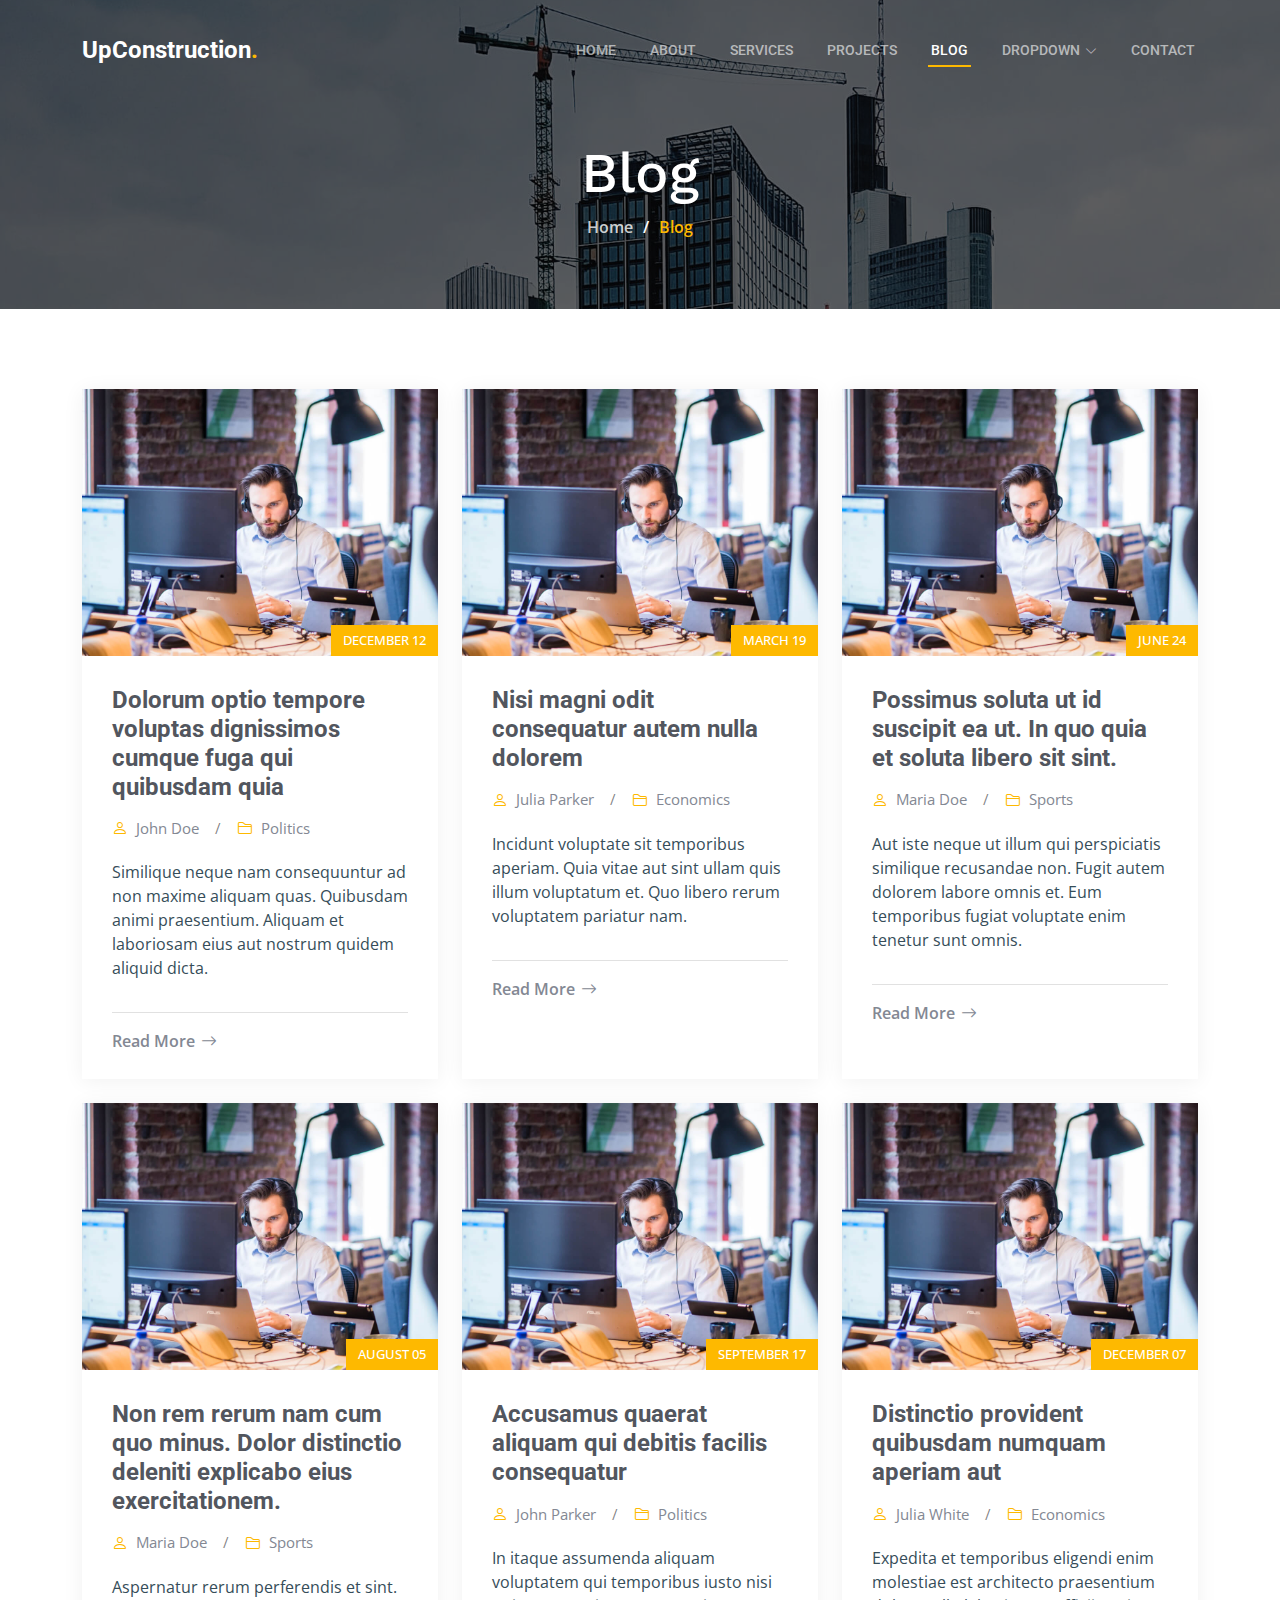
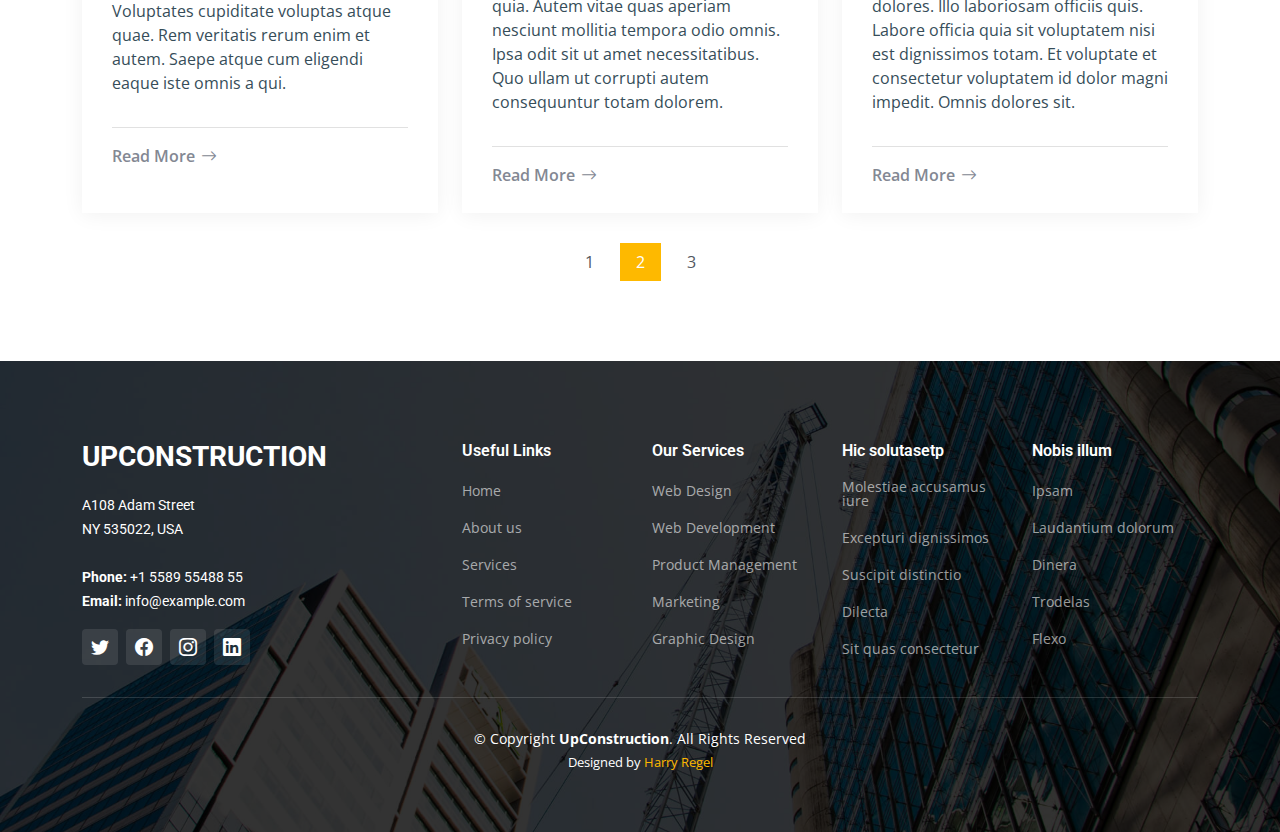
<file: blog.html>
<!DOCTYPE html>
<html lang="en">

<head>
  <meta charset="utf-8">
  <meta content="width=device-width, initial-scale=1.0" name="viewport">

  <title>UpConstruction  - Blog</title>
  <meta content="" name="description">
  <meta content="" name="keywords">

  <!-- Favicons -->
  <link href="assets/img/favicon.png" rel="icon">
  <link href="assets/img/apple-touch-icon.png" rel="apple-touch-icon">

  <!-- Google Fonts -->
  <link rel="preconnect" href="https://fonts.googleapis.com">
  <link rel="preconnect" href="https://fonts.gstatic.com" crossorigin>
  <link href="https://fonts.googleapis.com/css2?family=Open+Sans:ital,wght@0,300;0,400;0,500;0,600;0,700;1,300;1,400;1,600;1,700&family=Roboto:ital,wght@0,300;0,400;0,500;0,600;0,700;1,300;1,400;1,500;1,600;1,700&family=Work+Sans:ital,wght@0,300;0,400;0,500;0,600;0,700;1,300;1,400;1,500;1,600;1,700&display=swap" rel="stylesheet">

  <!-- Vendor CSS Files -->
  <link href="assets/vendor/bootstrap/css/bootstrap.min.css" rel="stylesheet">
  <link href="assets/vendor/bootstrap-icons/bootstrap-icons.css" rel="stylesheet">
  <link href="assets/vendor/fontawesome-free/css/all.min.css" rel="stylesheet">
  <link href="assets/vendor/aos/aos.css" rel="stylesheet">
  <link href="assets/vendor/glightbox/css/glightbox.min.css" rel="stylesheet">
  <link href="assets/vendor/swiper/swiper-bundle.min.css" rel="stylesheet">

  <!-- Template Main CSS File -->
  <link href="assets/css/main.css" rel="stylesheet">

  <!-- =======================================================
 
  ======================================================== -->
</head>

<body>

  <!-- ======= Header ======= -->
  <header id="header" class="header d-flex align-items-center">
    <div class="container-fluid container-xl d-flex align-items-center justify-content-between">

      <a href="index.html" class="logo d-flex align-items-center">
        <!-- Uncomment the line below if you also wish to use an image logo -->
        <!-- <img src="assets/img/logo.png" alt=""> -->
        <h1>UpConstruction<span>.</span></h1>
      </a>

      <i class="mobile-nav-toggle mobile-nav-show bi bi-list"></i>
      <i class="mobile-nav-toggle mobile-nav-hide d-none bi bi-x"></i>
      <nav id="navbar" class="navbar">
        <ul>
          <li><a href="index.html">Home</a></li>
          <li><a href="about.html">About</a></li>
          <li><a href="services.html">Services</a></li>
          <li><a href="projects.html">Projects</a></li>
          <li><a href="blog.html" class="active">Blog</a></li>
          <li class="dropdown"><a href="#"><span>Dropdown</span> <i class="bi bi-chevron-down dropdown-indicator"></i></a>
            <ul>
              <li><a href="#">Dropdown 1</a></li>
              <li class="dropdown"><a href="#"><span>Deep Dropdown</span> <i class="bi bi-chevron-down dropdown-indicator"></i></a>
                <ul>
                  <li><a href="#">Deep Dropdown 1</a></li>
                  <li><a href="#">Deep Dropdown 2</a></li>
                  <li><a href="#">Deep Dropdown 3</a></li>
                  <li><a href="#">Deep Dropdown 4</a></li>
                  <li><a href="#">Deep Dropdown 5</a></li>
                </ul>
              </li>
              <li><a href="#">Dropdown 2</a></li>
              <li><a href="#">Dropdown 3</a></li>
              <li><a href="#">Dropdown 4</a></li>
            </ul>
          </li>
          <li><a href="contact.html">Contact</a></li>
        </ul>
      </nav><!-- .navbar -->

    </div>
  </header><!-- End Header -->

  <main id="main">

    <!-- ======= Breadcrumbs ======= -->
    <div class="breadcrumbs d-flex align-items-center" style="background-image: url('assets/img/breadcrumbs-bg.jpg');">
      <div class="container position-relative d-flex flex-column align-items-center" data-aos="fade">

        <h2>Blog</h2>
        <ol>
          <li><a href="index.html">Home</a></li>
          <li>Blog</li>
        </ol>

      </div>
    </div><!-- End Breadcrumbs -->

    <!-- ======= Blog Section ======= -->
    <section id="blog" class="blog">
      <div class="container" data-aos="fade-up" data-aos-delay="100">

        <div class="row gy-4 posts-list">

          <div class="col-xl-4 col-md-6">
            <div class="post-item position-relative h-100">

              <div class="post-img position-relative overflow-hidden">
                <img src="assets/img/blog/blog-1.jpg" class="img-fluid" alt="">
                <span class="post-date">December 12</span>
              </div>

              <div class="post-content d-flex flex-column">

                <h3 class="post-title">Dolorum optio tempore voluptas dignissimos cumque fuga qui quibusdam quia</h3>

                <div class="meta d-flex align-items-center">
                  <div class="d-flex align-items-center">
                    <i class="bi bi-person"></i> <span class="ps-2">John Doe</span>
                  </div>
                  <span class="px-3 text-black-50">/</span>
                  <div class="d-flex align-items-center">
                    <i class="bi bi-folder2"></i> <span class="ps-2">Politics</span>
                  </div>
                </div>

                <p>
                  Similique neque nam consequuntur ad non maxime aliquam quas. Quibusdam animi praesentium. Aliquam et laboriosam eius aut nostrum quidem aliquid dicta.
                </p>

                <hr>

                <a href="blog-details.html" class="readmore stretched-link"><span>Read More</span><i class="bi bi-arrow-right"></i></a>

              </div>

            </div>
          </div><!-- End post list item -->

          <div class="col-xl-4 col-md-6">
            <div class="post-item position-relative h-100">

              <div class="post-img position-relative overflow-hidden">
                <img src="assets/img/blog/blog-1.jpg" class="img-fluid" alt="">
                <span class="post-date">March 19</span>
              </div>

              <div class="post-content d-flex flex-column">

                <h3 class="post-title">Nisi magni odit consequatur autem nulla dolorem</h3>

                <div class="meta d-flex align-items-center">
                  <div class="d-flex align-items-center">
                    <i class="bi bi-person"></i> <span class="ps-2">Julia Parker</span>
                  </div>
                  <span class="px-3 text-black-50">/</span>
                  <div class="d-flex align-items-center">
                    <i class="bi bi-folder2"></i> <span class="ps-2">Economics</span>
                  </div>
                </div>

                <p>
                  Incidunt voluptate sit temporibus aperiam. Quia vitae aut sint ullam quis illum voluptatum et. Quo libero rerum voluptatem pariatur nam.
                </p>

                <hr>

                <a href="blog-details.html" class="readmore stretched-link"><span>Read More</span><i class="bi bi-arrow-right"></i></a>

              </div>

            </div>
          </div><!-- End post list item -->

          <div class="col-xl-4 col-md-6">
            <div class="post-item position-relative h-100">

              <div class="post-img position-relative overflow-hidden">
                <img src="assets/img/blog/blog-1.jpg" class="img-fluid" alt="">
                <span class="post-date">June 24</span>
              </div>

              <div class="post-content d-flex flex-column">

                <h3 class="post-title">Possimus soluta ut id suscipit ea ut. In quo quia et soluta libero sit sint.</h3>

                <div class="meta d-flex align-items-center">
                  <div class="d-flex align-items-center">
                    <i class="bi bi-person"></i> <span class="ps-2">Maria Doe</span>
                  </div>
                  <span class="px-3 text-black-50">/</span>
                  <div class="d-flex align-items-center">
                    <i class="bi bi-folder2"></i> <span class="ps-2">Sports</span>
                  </div>
                </div>

                <p>
                  Aut iste neque ut illum qui perspiciatis similique recusandae non. Fugit autem dolorem labore omnis et. Eum temporibus fugiat voluptate enim tenetur sunt omnis.
                </p>

                <hr>

                <a href="blog-details.html" class="readmore stretched-link"><span>Read More</span><i class="bi bi-arrow-right"></i></a>

              </div>

            </div>
          </div><!-- End post list item -->

          <div class="col-xl-4 col-md-6">
            <div class="post-item position-relative h-100">

              <div class="post-img position-relative overflow-hidden">
                <img src="assets/img/blog/blog-1.jpg" class="img-fluid" alt="">
                <span class="post-date">August 05</span>
              </div>

              <div class="post-content d-flex flex-column">

                <h3 class="post-title">Non rem rerum nam cum quo minus. Dolor distinctio deleniti explicabo eius exercitationem.</h3>

                <div class="meta d-flex align-items-center">
                  <div class="d-flex align-items-center">
                    <i class="bi bi-person"></i> <span class="ps-2">Maria Doe</span>
                  </div>
                  <span class="px-3 text-black-50">/</span>
                  <div class="d-flex align-items-center">
                    <i class="bi bi-folder2"></i> <span class="ps-2">Sports</span>
                  </div>
                </div>

                <p>
                  Aspernatur rerum perferendis et sint. Voluptates cupiditate voluptas atque quae. Rem veritatis rerum enim et autem. Saepe atque cum eligendi eaque iste omnis a qui.
                </p>

                <hr>

                <a href="blog-details.html" class="readmore stretched-link"><span>Read More</span><i class="bi bi-arrow-right"></i></a>

              </div>

            </div>
          </div><!-- End post list item -->

          <div class="col-xl-4 col-md-6">
            <div class="post-item position-relative h-100">

              <div class="post-img position-relative overflow-hidden">
                <img src="assets/img/blog/blog-1.jpg" class="img-fluid" alt="">
                <span class="post-date">September 17</span>
              </div>

              <div class="post-content d-flex flex-column">

                <h3 class="post-title">Accusamus quaerat aliquam qui debitis facilis consequatur</h3>

                <div class="meta d-flex align-items-center">
                  <div class="d-flex align-items-center">
                    <i class="bi bi-person"></i> <span class="ps-2">John Parker</span>
                  </div>
                  <span class="px-3 text-black-50">/</span>
                  <div class="d-flex align-items-center">
                    <i class="bi bi-folder2"></i> <span class="ps-2">Politics</span>
                  </div>
                </div>

                <p>
                  In itaque assumenda aliquam voluptatem qui temporibus iusto nisi quia. Autem vitae quas aperiam nesciunt mollitia tempora odio omnis. Ipsa odit sit ut amet necessitatibus. Quo ullam ut corrupti autem consequuntur totam dolorem.
                </p>

                <hr>

                <a href="blog-details.html" class="readmore stretched-link"><span>Read More</span><i class="bi bi-arrow-right"></i></a>

              </div>

            </div>
          </div><!-- End post list item -->

          <div class="col-xl-4 col-md-6">
            <div class="post-item position-relative h-100">

              <div class="post-img position-relative overflow-hidden">
                <img src="assets/img/blog/blog-1.jpg" class="img-fluid" alt="">
                <span class="post-date">December 07</span>
              </div>

              <div class="post-content d-flex flex-column">

                <h3 class="post-title">Distinctio provident quibusdam numquam aperiam aut</h3>

                <div class="meta d-flex align-items-center">
                  <div class="d-flex align-items-center">
                    <i class="bi bi-person"></i> <span class="ps-2">Julia White</span>
                  </div>
                  <span class="px-3 text-black-50">/</span>
                  <div class="d-flex align-items-center">
                    <i class="bi bi-folder2"></i> <span class="ps-2">Economics</span>
                  </div>
                </div>

                <p>
                  Expedita et temporibus eligendi enim molestiae est architecto praesentium dolores. Illo laboriosam officiis quis. Labore officia quia sit voluptatem nisi est dignissimos totam. Et voluptate et consectetur voluptatem id dolor magni impedit. Omnis dolores sit.
                </p>

                <hr>

                <a href="blog-details.html" class="readmore stretched-link"><span>Read More</span><i class="bi bi-arrow-right"></i></a>

              </div>

            </div>
          </div><!-- End post list item -->

        </div><!-- End blog posts list -->

        <div class="blog-pagination">
          <ul class="justify-content-center">
            <li><a href="#">1</a></li>
            <li class="active"><a href="#">2</a></li>
            <li><a href="#">3</a></li>
          </ul>
        </div><!-- End blog pagination -->

      </div>
    </section><!-- End Blog Section -->

  </main><!-- End #main -->

  <!-- ======= Footer ======= -->
  <footer id="footer" class="footer">

    <div class="footer-content position-relative">
      <div class="container">
        <div class="row">

          <div class="col-lg-4 col-md-6">
            <div class="footer-info">
              <h3>UpConstruction</h3>
              <p>
                A108 Adam Street <br>
                NY 535022, USA<br><br>
                <strong>Phone:</strong> +1 5589 55488 55<br>
                <strong>Email:</strong> info@example.com<br>
              </p>
              <div class="social-links d-flex mt-3">
                <a href="#" class="d-flex align-items-center justify-content-center"><i class="bi bi-twitter"></i></a>
                <a href="#" class="d-flex align-items-center justify-content-center"><i class="bi bi-facebook"></i></a>
                <a href="#" class="d-flex align-items-center justify-content-center"><i class="bi bi-instagram"></i></a>
                <a href="#" class="d-flex align-items-center justify-content-center"><i class="bi bi-linkedin"></i></a>
              </div>
            </div>
          </div><!-- End footer info column-->

          <div class="col-lg-2 col-md-3 footer-links">
            <h4>Useful Links</h4>
            <ul>
              <li><a href="#">Home</a></li>
              <li><a href="#">About us</a></li>
              <li><a href="#">Services</a></li>
              <li><a href="#">Terms of service</a></li>
              <li><a href="#">Privacy policy</a></li>
            </ul>
          </div><!-- End footer links column-->

          <div class="col-lg-2 col-md-3 footer-links">
            <h4>Our Services</h4>
            <ul>
              <li><a href="#">Web Design</a></li>
              <li><a href="#">Web Development</a></li>
              <li><a href="#">Product Management</a></li>
              <li><a href="#">Marketing</a></li>
              <li><a href="#">Graphic Design</a></li>
            </ul>
          </div><!-- End footer links column-->

          <div class="col-lg-2 col-md-3 footer-links">
            <h4>Hic solutasetp</h4>
            <ul>
              <li><a href="#">Molestiae accusamus iure</a></li>
              <li><a href="#">Excepturi dignissimos</a></li>
              <li><a href="#">Suscipit distinctio</a></li>
              <li><a href="#">Dilecta</a></li>
              <li><a href="#">Sit quas consectetur</a></li>
            </ul>
          </div><!-- End footer links column-->

          <div class="col-lg-2 col-md-3 footer-links">
            <h4>Nobis illum</h4>
            <ul>
              <li><a href="#">Ipsam</a></li>
              <li><a href="#">Laudantium dolorum</a></li>
              <li><a href="#">Dinera</a></li>
              <li><a href="#">Trodelas</a></li>
              <li><a href="#">Flexo</a></li>
            </ul>
          </div><!-- End footer links column-->

        </div>
      </div>
    </div>

    <div class="footer-legal text-center position-relative">
      <div class="container">
        <div class="copyright">
          &copy; Copyright <strong><span>UpConstruction</span></strong>. All Rights Reserved
        </div>
        <div class="credits">
          
          Designed by <a href="https://harryregel.github.io/">Harry Regel</a>
        </div>
      </div>
    </div>

  </footer>
  <!-- End Footer -->

  <a href="#" class="scroll-top d-flex align-items-center justify-content-center"><i class="bi bi-arrow-up-short"></i></a>

  <div id="preloader"></div>

  <!-- Vendor JS Files -->
  <script src="assets/vendor/bootstrap/js/bootstrap.bundle.min.js"></script>
  <script src="assets/vendor/aos/aos.js"></script>
  <script src="assets/vendor/glightbox/js/glightbox.min.js"></script>
  <script src="assets/vendor/isotope-layout/isotope.pkgd.min.js"></script>
  <script src="assets/vendor/swiper/swiper-bundle.min.js"></script>
  <script src="assets/vendor/purecounter/purecounter_vanilla.js"></script>
  <!-- <script src="assets/vendor/php-email-form/validate.js"></script> -->

  <!-- Template Main JS File -->
  <script src="assets/js/main.js"></script>

</body>

</html>
</file>
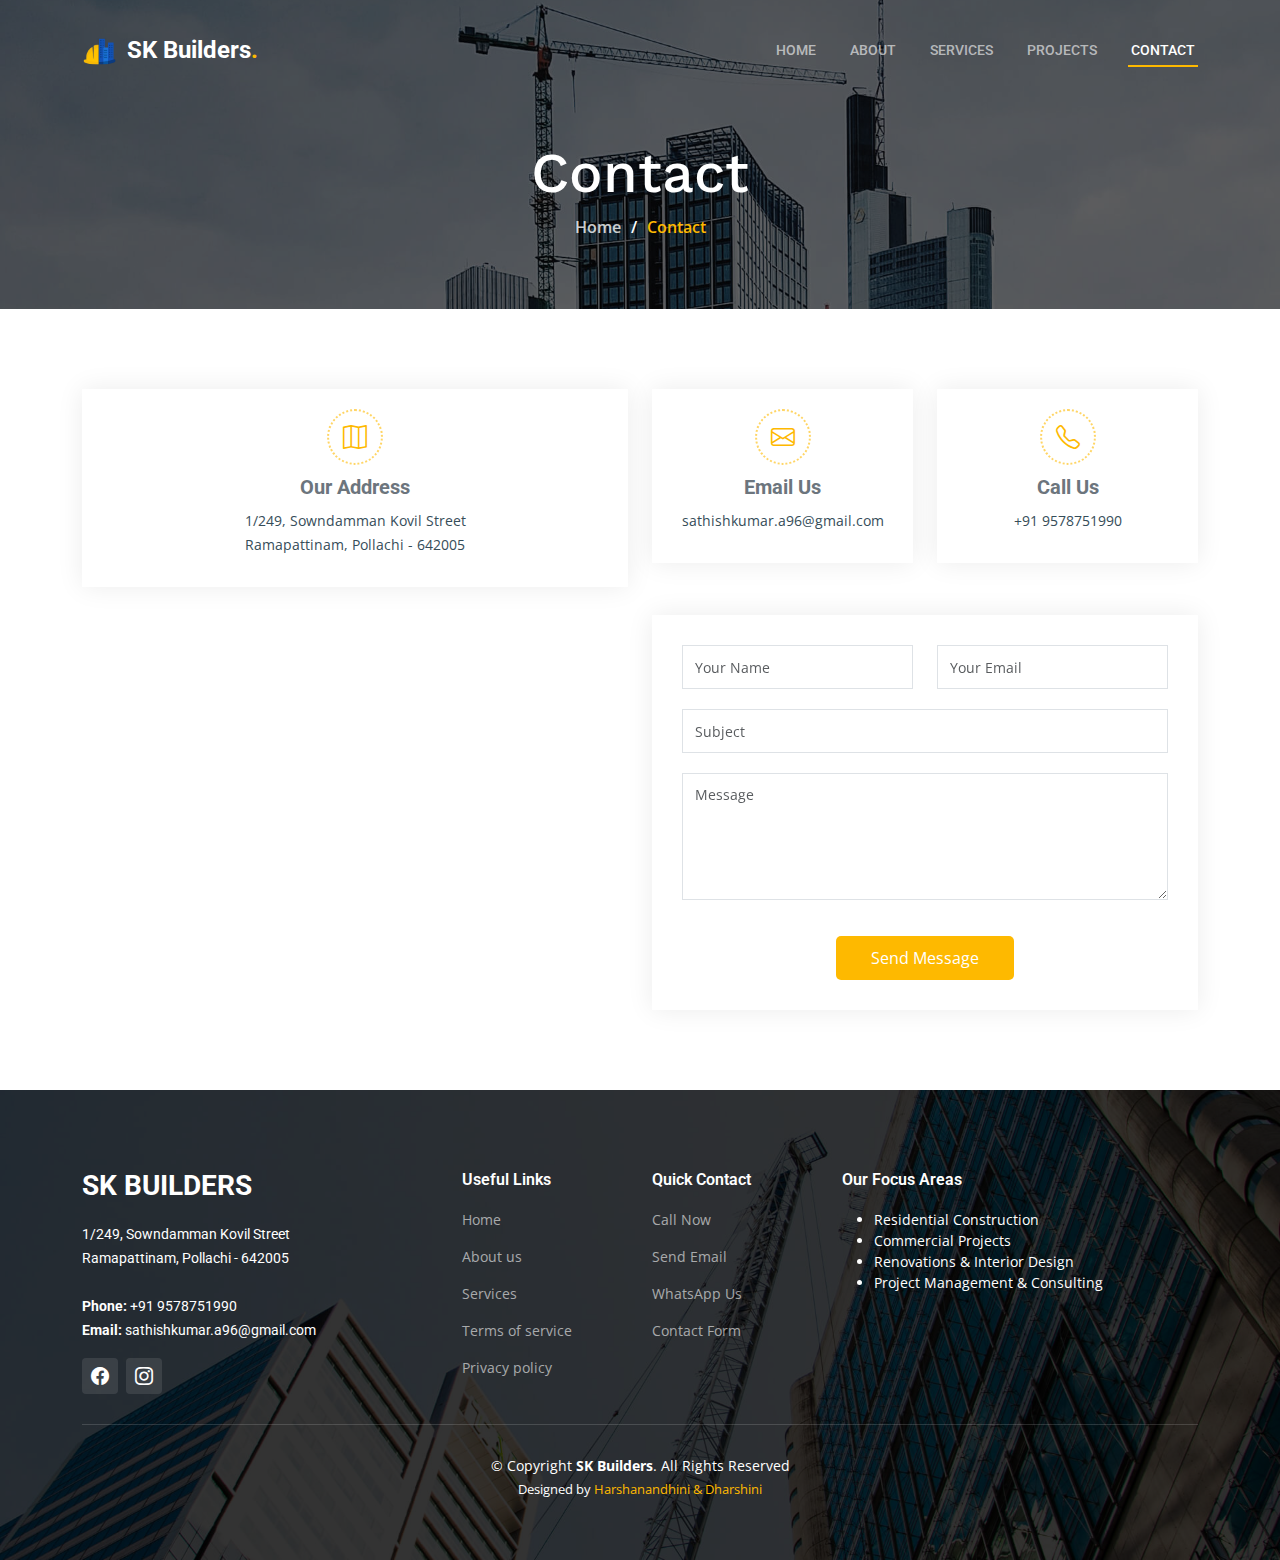
<file: contact.html>
<!DOCTYPE html>
<html lang="en">

<head>
  <meta charset="utf-8">
  <meta content="width=device-width, initial-scale=1.0" name="viewport">

  <title>SK Builders - Contact</title>
  <meta name="description" content="Get in touch with SK Builders for expert construction solutions in Coimbatore. Reach us for inquiries about residential, commercial, remodeling, and ongoing building projects.">
  <meta name="keywords" content="Contact SK Builders, construction company contact, builders in Coimbatore, get in touch, construction inquiries, residential builders contact, commercial builders contact, remodeling consultations, SK Builders phone number, SK Builders email">
  

  <!-- Favicons -->
  <link href="assets/img/favicon.png" rel="icon">
  <link href="assets/img/apple-touch-icon.png" rel="apple-touch-icon">

  <!-- Google Fonts -->
  <link rel="preconnect" href="https://fonts.googleapis.com">
  <link rel="preconnect" href="https://fonts.gstatic.com" crossorigin>
  <link href="https://fonts.googleapis.com/css2?family=Open+Sans:ital,wght@0,300;0,400;0,500;0,600;0,700;1,300;1,400;1,600;1,700&family=Roboto:ital,wght@0,300;0,400;0,500;0,600;0,700;1,300;1,400;1,500;1,600;1,700&family=Work+Sans:ital,wght@0,300;0,400;0,500;0,600;0,700;1,300;1,400;1,500;1,600;1,700&display=swap" rel="stylesheet">

  <!-- Vendor CSS Files -->
  <link href="assets/vendor/bootstrap/css/bootstrap.min.css" rel="stylesheet">
  <link href="assets/vendor/bootstrap-icons/bootstrap-icons.css" rel="stylesheet">
  <link href="assets/vendor/fontawesome-free/css/all.min.css" rel="stylesheet">
  <link href="assets/vendor/aos/aos.css" rel="stylesheet">
  <link href="assets/vendor/glightbox/css/glightbox.min.css" rel="stylesheet">
  <link href="assets/vendor/swiper/swiper-bundle.min.css" rel="stylesheet">

  <!-- Template Main CSS File -->
  <link href="assets/css/main.css" rel="stylesheet">

  <!-- =======================================================
  
  ======================================================== -->
</head>

<body>

  <!-- ======= Header ======= -->
  <header id="header" class="header d-flex align-items-center">
    <div class="container-fluid container-xl d-flex align-items-center justify-content-between">

      <a href="index.html" class="logo d-flex align-items-center">
        <!-- Uncomment the line below if you also wish to use an image logo -->
        <img src="./assets/img/favicon.png" alt="LOGO">
        <h1>SK Builders<span>.</span></h1>
      </a>

      <i class="mobile-nav-toggle mobile-nav-show bi bi-list"></i>
      <i class="mobile-nav-toggle mobile-nav-hide d-none bi bi-x"></i>
      <nav id="navbar" class="navbar">
        <ul>
          <li><a href="index.html">Home</a></li>
          <li><a href="about.html">About</a></li>
          <li><a href="services.html">Services</a></li>
          <li><a href="projects.html">Projects</a></li>
          <!-- <li><a href="blog.html">Blog</a></li>
          <li class="dropdown"><a href="#"><span>Dropdown</span> <i class="bi bi-chevron-down dropdown-indicator"></i></a>
            <ul>
              <li><a href="#">Dropdown 1</a></li>
              <li class="dropdown"><a href="#"><span>Deep Dropdown</span> <i class="bi bi-chevron-down dropdown-indicator"></i></a>
                <ul>
                  <li><a href="#">Deep Dropdown 1</a></li>
                  <li><a href="#">Deep Dropdown 2</a></li>
                  <li><a href="#">Deep Dropdown 3</a></li>
                  <li><a href="#">Deep Dropdown 4</a></li>
                  <li><a href="#">Deep Dropdown 5</a></li>
                </ul>
              </li>
              <li><a href="#">Dropdown 2</a></li>
              <li><a href="#">Dropdown 3</a></li>
              <li><a href="#">Dropdown 4</a></li>
            </ul>
          </li> -->
          <li><a href="contact.html" class="active">Contact</a></li>
        </ul>
      </nav><!-- .navbar -->

    </div>
  </header><!-- End Header -->

  <main id="main">

    <!-- ======= Breadcrumbs ======= -->
    <div class="breadcrumbs d-flex align-items-center" style="background-image: url('assets/img/breadcrumbs-bg.jpg');">
      <div class="container position-relative d-flex flex-column align-items-center" data-aos="fade">

        <h2>Contact</h2>
        <ol>
          <li><a href="index.html">Home</a></li>
          <li>Contact</li>
        </ol>

      </div>
    </div><!-- End Breadcrumbs -->

   <!-- ======= Contact Section ======= -->
<section id="contact" class="contact">
  <div class="container" data-aos="fade-up" data-aos-delay="100">

    <div class="row gy-4">
      <div class="col-lg-6">
        <div class="info-item d-flex flex-column justify-content-center align-items-center">
          <i class="bi bi-map"></i>
          <h3>Our Address</h3>
          <p>1/249, Sowndamman Kovil Street<br>Ramapattinam, Pollachi - 642005</p>
        </div>
      </div>

      <div class="col-lg-3 col-md-6">
        <div class="info-item d-flex flex-column justify-content-center align-items-center">
          <i class="bi bi-envelope"></i>
          <h3>Email Us</h3>
          <p>sathishkumar.a96@gmail.com</p>
        </div>
      </div>

      <div class="col-lg-3 col-md-6">
        <div class="info-item d-flex flex-column justify-content-center align-items-center">
          <i class="bi bi-telephone"></i>
          <h3>Call Us</h3>
          <p>+91 9578751990</p>
        </div>
      </div>
    </div>

    <div class="row gy-4 mt-1">
      <div class="col-lg-6">
        <iframe 
          src="https://www.google.com/maps?q=10.711348,76.918247&z=18&output=embed" 
          frameborder="0" 
          style="border:0; width: 100%; height: 384px;" 
          allowfullscreen 
          loading="lazy" 
          referrerpolicy="no-referrer-when-downgrade">
        </iframe>
      </div>

      <div class="col-lg-6">
        <form name="contact" method="POST" netlify netlify-honeypot="bot-field" class="php-email-form">
          <input type="hidden" name="form-name" value="contact" />
          
          <!-- Honeypot Field -->
          <div class="d-none">
            <label>Don’t fill this out if you're human: <input name="bot-field" /></label>
          </div>

          <div class="row gy-4">
            <div class="col-lg-6 form-group">
              <input type="text" name="name" class="form-control" id="name" placeholder="Your Name" required>
            </div>
            <div class="col-lg-6 form-group">
              <input type="email" class="form-control" name="email" id="email" placeholder="Your Email" required>
            </div>
          </div>
          <div class="form-group">
            <input type="text" class="form-control" name="subject" id="subject" placeholder="Subject" required>
          </div>
          <div class="form-group">
            <textarea class="form-control" name="message" rows="5" placeholder="Message" required></textarea>
          </div>
          <div class="my-3">
            <div class="loading">Loading</div>
            <div class="error-message"></div>
            <div class="sent-message">Your message has been sent. Thank you!</div>
          </div>
          <div class="text-center"><button type="submit">Send Message</button></div>
        </form>
      </div>
    </div>

  </div>
</section><!-- End Contact Section -->


  </main><!-- End #main -->

  <!-- ======= Footer ======= -->
  <footer id="footer" class="footer">

    <div class="footer-content position-relative">
      <div class="container">
        <div class="row">

          <div class="col-lg-4 col-md-6">
            <div class="footer-info">
              <h3>SK Builders</h3>
              <p>
                1/249, Sowndamman Kovil Street <br>
                Ramapattinam, Pollachi - 642005<br><br>
                <strong>Phone:</strong> +91 9578751990<br>
                <strong>Email:</strong> sathishkumar.a96@gmail.com<br>
              </p>
              <div class="social-links d-flex mt-3">
                <!-- <a href="#" class="d-flex align-items-center justify-content-center"><i class="bi bi-twitter"></i></a> -->
                <a href="https://www.facebook.com/share/18gw9bvwUj/" class="d-flex align-items-center justify-content-center"><i class="bi bi-facebook"></i></a>
                <a href="https://www.instagram.com/sathish_sk_builders/" class="d-flex align-items-center justify-content-center"><i class="bi bi-instagram"></i></a>
                <!-- <a href="" class="d-flex align-items-center justify-content-center"><i class="bi bi-linkedin"></i></a> -->
              </div>
            </div>
          </div><!-- End footer info column-->

          <div class="col-lg-2 col-md-3 footer-links">
            <h4>Useful Links</h4>
            <ul>
              <li><a href="index.html">Home</a></li>
              <li><a href="about.html">About us</a></li>
              <li><a href="services.html">Services</a></li>
              <li><a href="terms.html">Terms of service</a></li>
              <li><a href="privacy.html">Privacy policy</a></li>
            </ul>
          </div><!-- End footer links column-->

          <!-- <div class="col-lg-2 col-md-3 footer-links">
            <h4>Our Services</h4>
            <ul>
              <li><a href="#residential-contruction">Residential Construction</a></li>
              <li><a href="#commercial-projects">Commercial Projects</a></li>
              <li><a href="#architectural-design">Architectural Design</a></li>
              <li><a href="#interiors-renovation">Interior & Renovation</a></li>
              <li><a href="#project-management">Project Management</a></li>
              <li><a href="#structural-consulting">Structural Consulting</a></li>

            </ul>
          </div>End footer links column -->

          <!--<div class="col-lg-2 col-md-3 footer-links">
            <h4>Hic solutasetp</h4>
            <ul>
              <li><a href="#">Molestiae accusamus iure</a></li>
              <li><a href="#">Excepturi dignissimos</a></li>
              <li><a href="#">Suscipit distinctio</a></li>
              <li><a href="#">Dilecta</a></li>
              <li><a href="#">Sit quas consectetur</a></li>
            </ul>
          </div>--><!-- End footer links column-->

          <!--<div class="col-lg-2 col-md-3 footer-links">
            <h4>Nobis illum</h4>
            <ul>
              <li><a href="#">Ipsam</a></li>
              <li><a href="#">Laudantium dolorum</a></li>
              <li><a href="#">Dinera</a></li>
              <li><a href="#">Trodelas</a></li>
              <li><a href="#">Flexo</a></li>
            </ul>
          </div>--><!-- End footer links column-->

          <div class="col-lg-2 col-md-3 footer-links">
            <h4>Quick Contact</h4>
            <ul>
              <li><a href="tel:+91 9578751990">Call Now</a></li>
              <li><a href="mailto:sathishkumar.a96@gmail.com">Send Email</a></li>
              <li><a href="https://wa.me/919578751990" target="_blank">WhatsApp Us</a></li>
              <li><a href="#contact">Contact Form</a></li>
            </ul>
          </div>
          
          
          <div class="col-lg-4 col-md-6 mb-4 footer-focus">
            <h4>Our Focus Areas</h4>
            <ul>
              <li>Residential Construction</li>
              <li>Commercial Projects</li>
              <li>Renovations & Interior Design</li>
              <li>Project Management & Consulting</li>
            </ul>
          </div>
          
          <!-- <div class="col-lg-2 col-md-3 footer-links">
            <h4>Why Choose Us</h4>
            <ul>
              <li>On-time Delivery</li>
              <li>Skilled Professionals</li>
              <li>Quality Materials</li>
              <li>Client Satisfaction</li>
            </ul>
          </div> -->
          <!-- End footer focus column-->


        </div>
      </div>
    </div>

    <div class="footer-legal text-center position-relative">
      <div class="container">
        <div class="copyright">
          &copy; Copyright <strong><span>SK Builders</span></strong>. All Rights Reserved
        </div>
        <div class="credits">
         
          Designed by <a href="https://harryregel.github.io/">Harshanandhini & Dharshini</a>
        </div>
      </div>
    </div>

  </footer>
  <!-- End Footer -->


  <a href="#" class="scroll-top d-flex align-items-center justify-content-center"><i class="bi bi-arrow-up-short"></i></a>

  <div id="preloader"></div>

  <!-- Vendor JS Files -->
  <script src="assets/vendor/bootstrap/js/bootstrap.bundle.min.js"></script>
  <script src="assets/vendor/aos/aos.js"></script>
  <script src="assets/vendor/glightbox/js/glightbox.min.js"></script>
  <script src="assets/vendor/isotope-layout/isotope.pkgd.min.js"></script>
  <script src="assets/vendor/swiper/swiper-bundle.min.js"></script>
  <script src="assets/vendor/purecounter/purecounter_vanilla.js"></script>
  <!-- <script src="assets/vendor/php-email-form/validate.js"></script> -->

  <!-- Template Main JS File -->
  <script src="assets/js/main.js"></script>

</body>

</html>
</file>
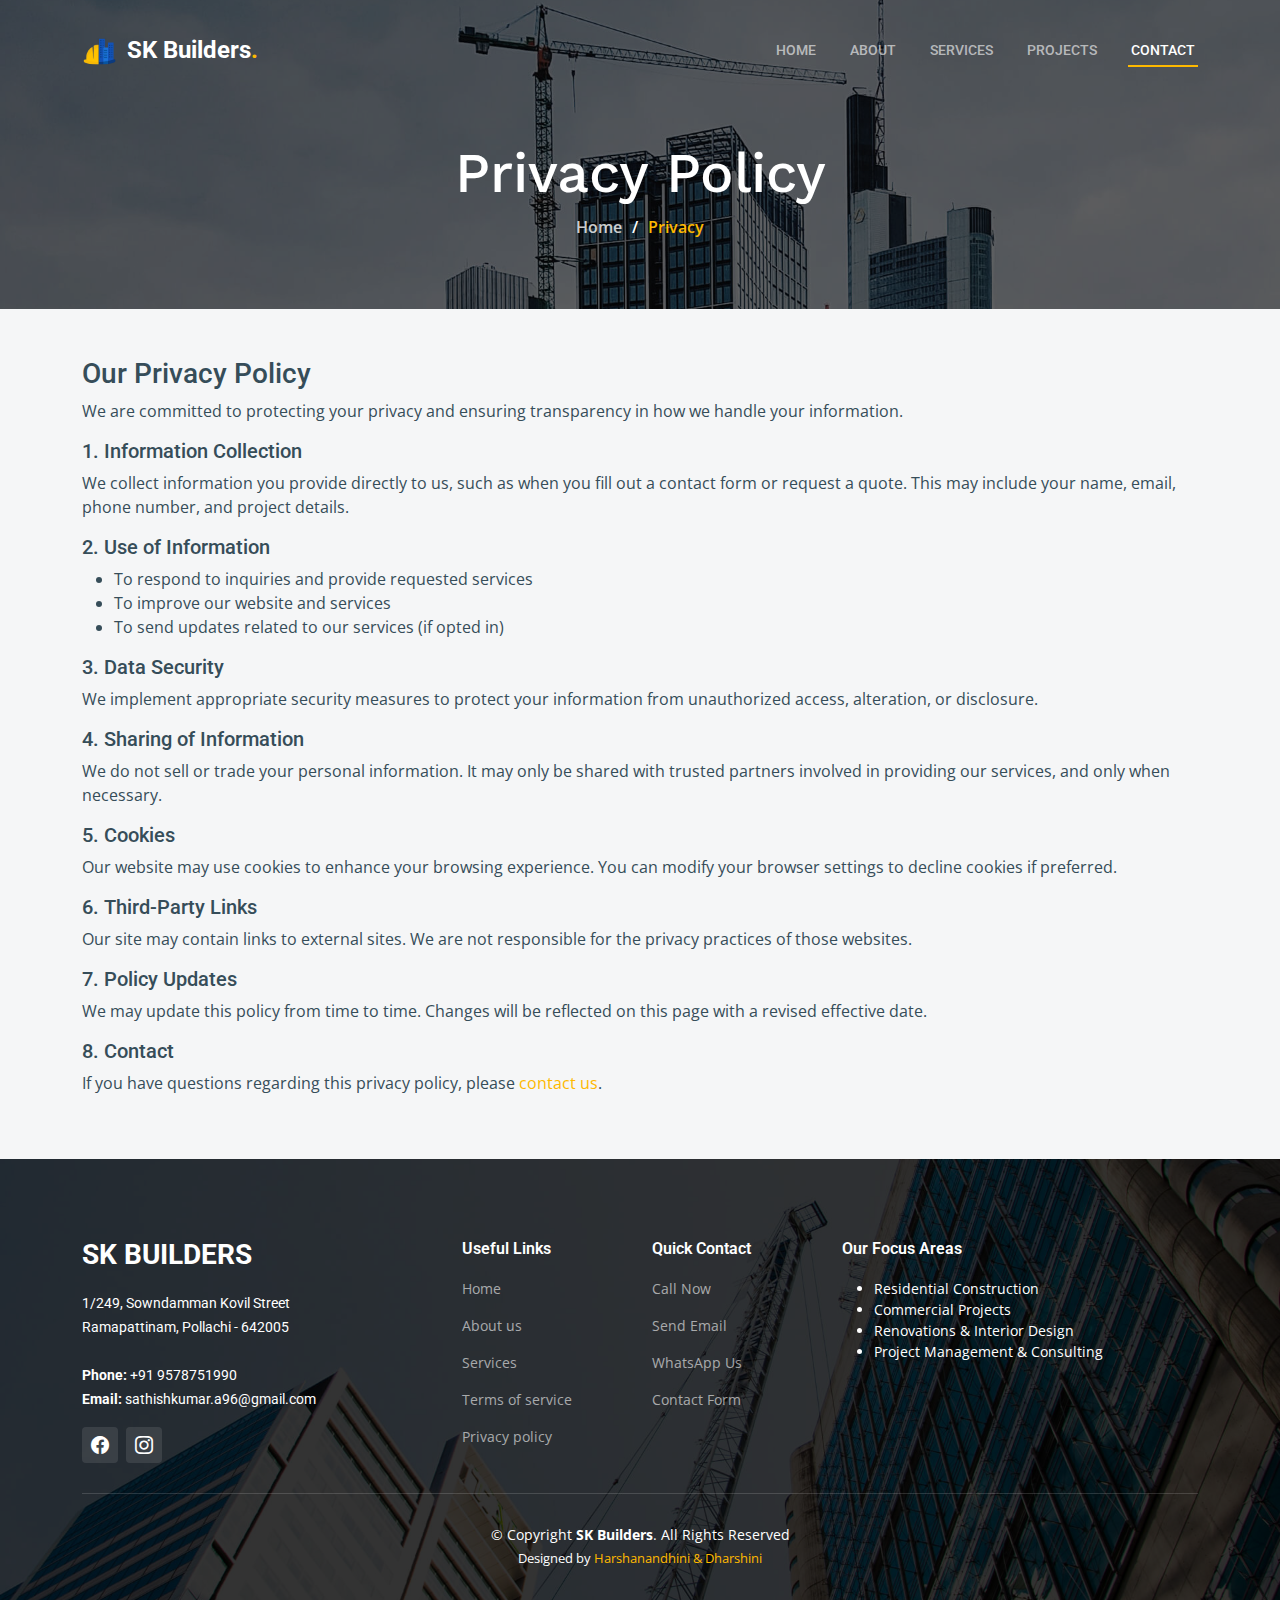
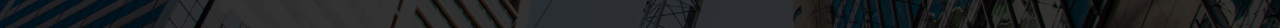
<file: privacy.html>
<!DOCTYPE html>
<html lang="en">

<head>
  <meta charset="utf-8">
  <meta content="width=device-width, initial-scale=1.0" name="viewport">

  <title>SK Builders - Private Policy</title>
  <meta name="description" content="Read SK Builders' privacy policy to understand how we handle and protect your data.">
  <meta name="keywords" content="privacy policy, SK Builders, data protection, user information">
   
  <!-- Favicons -->
   <link href="assets/img/favicon.png" rel="icon">
   <link href="assets/img/apple-touch-icon.png" rel="apple-touch-icon">
 
   <!-- Google Fonts -->
   <link rel="preconnect" href="https://fonts.googleapis.com">
   <link rel="preconnect" href="https://fonts.gstatic.com" crossorigin>
   <link href="https://fonts.googleapis.com/css2?family=Open+Sans:ital,wght@0,300;0,400;0,500;0,600;0,700;1,300;1,400;1,600;1,700&family=Roboto:ital,wght@0,300;0,400;0,500;0,600;0,700;1,300;1,400;1,500;1,600;1,700&family=Work+Sans:ital,wght@0,300;0,400;0,500;0,600;0,700;1,300;1,400;1,500;1,600;1,700&display=swap" rel="stylesheet">
 
   <!-- Vendor CSS Files -->
   <link href="assets/vendor/bootstrap/css/bootstrap.min.css" rel="stylesheet">
   <link href="assets/vendor/bootstrap-icons/bootstrap-icons.css" rel="stylesheet">
   <link href="assets/vendor/fontawesome-free/css/all.min.css" rel="stylesheet">
   <link href="assets/vendor/aos/aos.css" rel="stylesheet">
   <link href="assets/vendor/glightbox/css/glightbox.min.css" rel="stylesheet">
   <link href="assets/vendor/swiper/swiper-bundle.min.css" rel="stylesheet">
 
   <!-- Template Main CSS File -->
   <link href="assets/css/main.css" rel="stylesheet">
 
   <!-- =======================================================
   
   ======================================================== -->
 </head>
<body>

  <!-- ======= Header ======= -->
  <header id="header" class="header d-flex align-items-center">
    <div class="container-fluid container-xl d-flex align-items-center justify-content-between">

      <a href="index.html" class="logo d-flex align-items-center">
        <!-- Uncomment the line below if you also wish to use an image logo -->
        <img src="./assets/img/favicon.png" alt="LOGO">
        <h1>SK Builders<span>.</span></h1>
      </a>

      <i class="mobile-nav-toggle mobile-nav-show bi bi-list"></i>
      <i class="mobile-nav-toggle mobile-nav-hide d-none bi bi-x"></i>
      <nav id="navbar" class="navbar">
        <ul>
          <li><a href="index.html">Home</a></li>
          <li><a href="about.html">About</a></li>
          <li><a href="services.html">Services</a></li>
          <li><a href="projects.html">Projects</a></li>
          <!-- <li><a href="blog.html">Blog</a></li>
          <li class="dropdown"><a href="#"><span>Dropdown</span> <i class="bi bi-chevron-down dropdown-indicator"></i></a>
            <ul>
              <li><a href="#">Dropdown 1</a></li>
              <li class="dropdown"><a href="#"><span>Deep Dropdown</span> <i class="bi bi-chevron-down dropdown-indicator"></i></a>
                <ul>
                  <li><a href="#">Deep Dropdown 1</a></li>
                  <li><a href="#">Deep Dropdown 2</a></li>
                  <li><a href="#">Deep Dropdown 3</a></li>
                  <li><a href="#">Deep Dropdown 4</a></li>
                  <li><a href="#">Deep Dropdown 5</a></li>
                </ul>
              </li>
              <li><a href="#">Dropdown 2</a></li>
              <li><a href="#">Dropdown 3</a></li>
              <li><a href="#">Dropdown 4</a></li>
            </ul>
          </li> -->
          <li><a href="contact.html" class="active">Contact</a></li>
        </ul>
      </nav><!-- .navbar -->

    </div>
  </header><!-- End Header -->

  <main id="main" class="main">

    <!-- ======= Breadcrumbs ======= -->
    <div class="breadcrumbs d-flex align-items-center" style="background-image: url('assets/img/breadcrumbs-bg.jpg');">
        <div class="container position-relative d-flex flex-column align-items-center" data-aos="fade">
  
        <h2>Privacy Policy</h2>
        <ol>
          <li><a href="index.html">Home</a></li>
          <li>Privacy</li>
        </ol>
      </div>
    </div>
    <!-- End Breadcrumbs -->

    <!-- ======= Privacy Section ======= -->
    <section id="privacy" class="privacy section-bg py-5">
      <div class="container">

        <div class="section-title">
          <h3>Our <span>Privacy Policy</span></h3>
          <p>We are committed to protecting your privacy and ensuring transparency in how we handle your information.</p>
        </div>

        <div class="content">
          <h5>1. Information Collection</h5>
          <p>We collect information you provide directly to us, such as when you fill out a contact form or request a quote. This may include your name, email, phone number, and project details.</p>

          <h5>2. Use of Information</h5>
          <ul>
            <li>To respond to inquiries and provide requested services</li>
            <li>To improve our website and services</li>
            <li>To send updates related to our services (if opted in)</li>
          </ul>

          <h5>3. Data Security</h5>
          <p>We implement appropriate security measures to protect your information from unauthorized access, alteration, or disclosure.</p>

          <h5>4. Sharing of Information</h5>
          <p>We do not sell or trade your personal information. It may only be shared with trusted partners involved in providing our services, and only when necessary.</p>

          <h5>5. Cookies</h5>
          <p>Our website may use cookies to enhance your browsing experience. You can modify your browser settings to decline cookies if preferred.</p>

          <h5>6. Third-Party Links</h5>
          <p>Our site may contain links to external sites. We are not responsible for the privacy practices of those websites.</p>

          <h5>7. Policy Updates</h5>
          <p>We may update this policy from time to time. Changes will be reflected on this page with a revised effective date.</p>

          <h5>8. Contact</h5>
          <p>If you have questions regarding this privacy policy, please <a href="contact.html">contact us</a>.</p>
        </div>

      </div>
    </section><!-- End Privacy Section -->

  </main><!-- End Main -->

<!-- ======= Footer ======= -->
<footer id="footer" class="footer">

    <div class="footer-content position-relative">
      <div class="container">
        <div class="row">

          <div class="col-lg-4 col-md-6">
            <div class="footer-info">
              <h3>SK Builders</h3>
              <p>
                1/249, Sowndamman Kovil Street <br>
                Ramapattinam, Pollachi - 642005<br><br>
                <strong>Phone:</strong> +91 9578751990<br>
                <strong>Email:</strong> sathishkumar.a96@gmail.com<br>
              </p>
              <div class="social-links d-flex mt-3">
                <!-- <a href="#" class="d-flex align-items-center justify-content-center"><i class="bi bi-twitter"></i></a> -->
                <a href="https://www.facebook.com/share/18gw9bvwUj/" class="d-flex align-items-center justify-content-center"><i class="bi bi-facebook"></i></a>
                <a href="https://www.instagram.com/sathish_sk_builders/" class="d-flex align-items-center justify-content-center"><i class="bi bi-instagram"></i></a>
                <!-- <a href="" class="d-flex align-items-center justify-content-center"><i class="bi bi-linkedin"></i></a> -->
              </div>
            </div>
          </div><!-- End footer info column-->

          <div class="col-lg-2 col-md-3 footer-links">
            <h4>Useful Links</h4>
            <ul>
              <li><a href="index.html">Home</a></li>
              <li><a href="about.html">About us</a></li>
              <li><a href="services.html">Services</a></li>
              <li><a href="terms.html">Terms of service</a></li>
              <li><a href="privacy.html">Privacy policy</a></li>
            </ul>
          </div><!-- End footer links column-->

          <!-- <div class="col-lg-2 col-md-3 footer-links">
            <h4>Our Services</h4>
            <ul>
              <li><a href="#residential-contruction">Residential Construction</a></li>
              <li><a href="#commercial-projects">Commercial Projects</a></li>
              <li><a href="#architectural-design">Architectural Design</a></li>
              <li><a href="#interiors-renovation">Interior & Renovation</a></li>
              <li><a href="#project-management">Project Management</a></li>
              <li><a href="#structural-consulting">Structural Consulting</a></li>

            </ul>
          </div>End footer links column -->

          <!--<div class="col-lg-2 col-md-3 footer-links">
            <h4>Hic solutasetp</h4>
            <ul>
              <li><a href="#">Molestiae accusamus iure</a></li>
              <li><a href="#">Excepturi dignissimos</a></li>
              <li><a href="#">Suscipit distinctio</a></li>
              <li><a href="#">Dilecta</a></li>
              <li><a href="#">Sit quas consectetur</a></li>
            </ul>
          </div>--><!-- End footer links column-->

          <!--<div class="col-lg-2 col-md-3 footer-links">
            <h4>Nobis illum</h4>
            <ul>
              <li><a href="#">Ipsam</a></li>
              <li><a href="#">Laudantium dolorum</a></li>
              <li><a href="#">Dinera</a></li>
              <li><a href="#">Trodelas</a></li>
              <li><a href="#">Flexo</a></li>
            </ul>
          </div>--><!-- End footer links column-->

          <div class="col-lg-2 col-md-3 footer-links">
            <h4>Quick Contact</h4>
            <ul>
              <li><a href="tel:+91 9578751990">Call Now</a></li>
              <li><a href="mailto:sathishkumar.a96@gmail.com">Send Email</a></li>
              <li><a href="https://wa.me/919578751990" target="_blank">WhatsApp Us</a></li>
              <li><a href="#contact">Contact Form</a></li>
            </ul>
          </div>
          
          
          <div class="col-lg-4 col-md-6 mb-4 footer-focus">
            <h4>Our Focus Areas</h4>
            <ul>
              <li>Residential Construction</li>
              <li>Commercial Projects</li>
              <li>Renovations & Interior Design</li>
              <li>Project Management & Consulting</li>
            </ul>
          </div>
          
          <!-- <div class="col-lg-2 col-md-3 footer-links">
            <h4>Why Choose Us</h4>
            <ul>
              <li>On-time Delivery</li>
              <li>Skilled Professionals</li>
              <li>Quality Materials</li>
              <li>Client Satisfaction</li>
            </ul>
          </div> -->
          <!-- End footer focus column-->


        </div>
      </div>
    </div>

    <div class="footer-legal text-center position-relative">
      <div class="container">
        <div class="copyright">
          &copy; Copyright <strong><span>SK Builders</span></strong>. All Rights Reserved
        </div>
        <div class="credits">
         
          Designed by <a href="https://harryregel.github.io/">Harshanandhini & Dharshini</a>
        </div>
      </div>
    </div>

  </footer>
  <!-- End Footer -->

  <a href="#" class="scroll-top d-flex align-items-center justify-content-center"><i class="bi bi-arrow-up-short"></i></a>

  <div id="preloader"></div>

  <!-- Vendor JS Files -->
  <script src="assets/vendor/bootstrap/js/bootstrap.bundle.min.js"></script>
  <script src="assets/vendor/aos/aos.js"></script>
  <script src="assets/vendor/glightbox/js/glightbox.min.js"></script>
  <script src="assets/vendor/isotope-layout/isotope.pkgd.min.js"></script>
  <script src="assets/vendor/swiper/swiper-bundle.min.js"></script>
  <script src="assets/vendor/purecounter/purecounter_vanilla.js"></script>
  <!-- <script src="assets/vendor/php-email-form/validate.js"></script> -->

  <!-- Template Main JS File -->
  <script src="assets/js/main.js"></script>

</body>
</html>
</file>
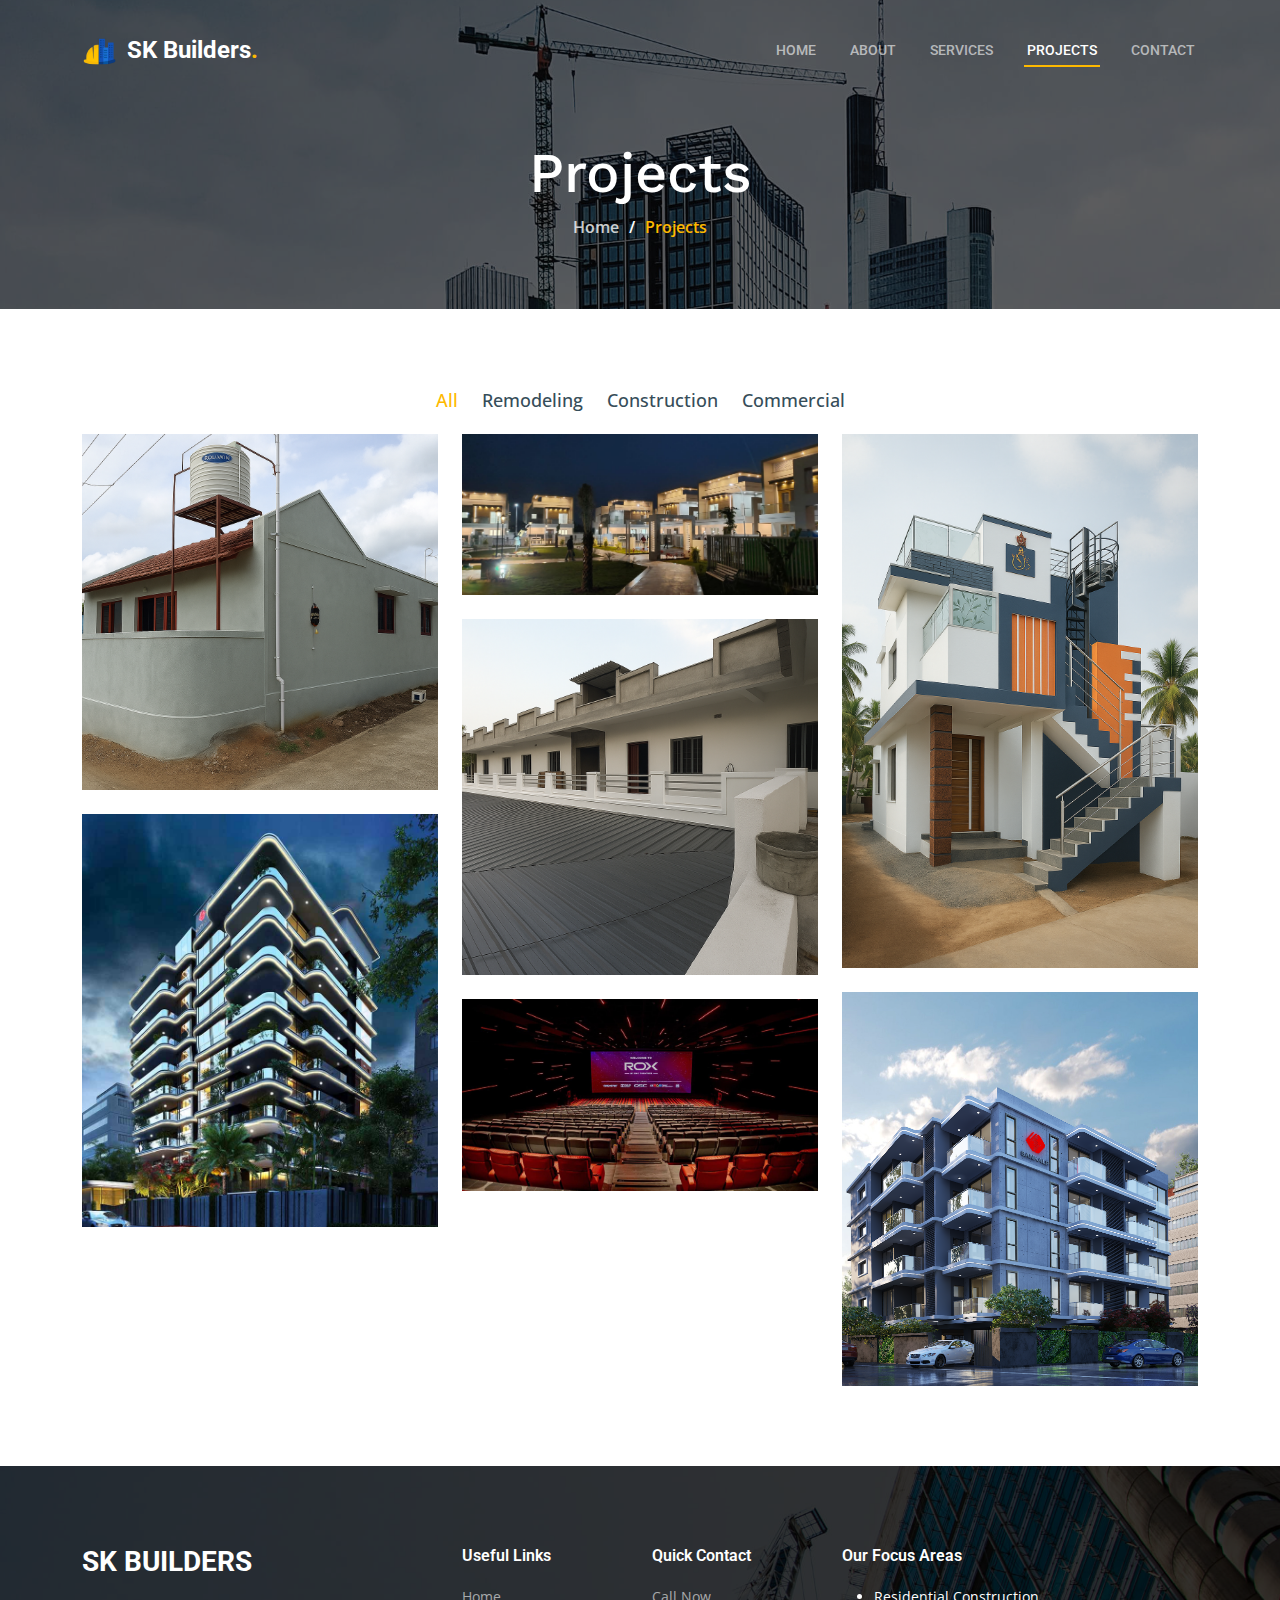
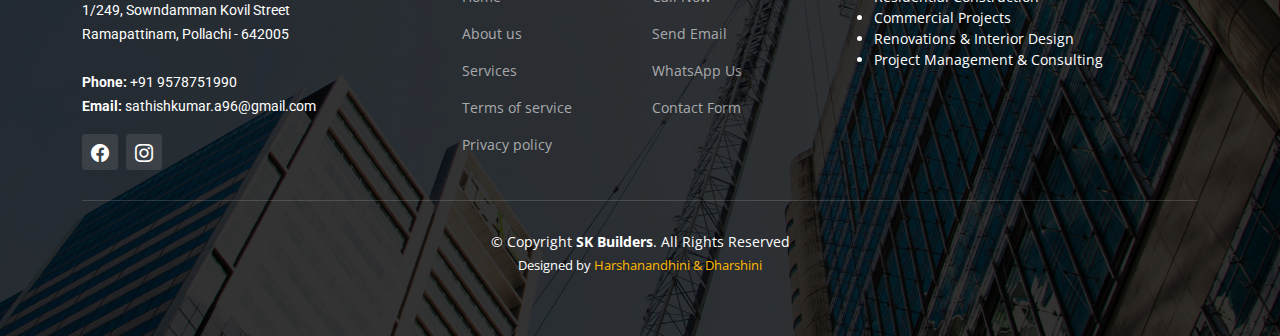
<file: projects.html>
<!DOCTYPE html>
<html lang="en">

<head>
  <meta charset="utf-8">
  <meta content="width=device-width, initial-scale=1.0" name="viewport">

  <title>SK Builders - Projects</title>
  <meta name="description" content="Explore SK Builders' completed and ongoing construction projects, showcasing our expertise in residential, commercial, and remodeling works with a commitment to quality and innovation.">
  <meta name="keywords" content="SK Builders projects, construction portfolio, residential projects, commercial projects, completed buildings, remodeling works, ongoing construction, Coimbatore builders, building portfolio">


  <!-- Favicons -->
  <link href="assets/img/favicon.png" rel="icon">
  <link href="assets/img/apple-touch-icon.png" rel="apple-touch-icon">

  <!-- Google Fonts -->
  <link rel="preconnect" href="https://fonts.googleapis.com">
  <link rel="preconnect" href="https://fonts.gstatic.com" crossorigin>
  <link href="https://fonts.googleapis.com/css2?family=Open+Sans:ital,wght@0,300;0,400;0,500;0,600;0,700;1,300;1,400;1,600;1,700&family=Roboto:ital,wght@0,300;0,400;0,500;0,600;0,700;1,300;1,400;1,500;1,600;1,700&family=Work+Sans:ital,wght@0,300;0,400;0,500;0,600;0,700;1,300;1,400;1,500;1,600;1,700&display=swap" rel="stylesheet">

  <!-- Vendor CSS Files -->
  <link href="assets/vendor/bootstrap/css/bootstrap.min.css" rel="stylesheet">
  <link href="assets/vendor/bootstrap-icons/bootstrap-icons.css" rel="stylesheet">
  <link href="assets/vendor/fontawesome-free/css/all.min.css" rel="stylesheet">
  <link href="assets/vendor/aos/aos.css" rel="stylesheet">
  <link href="assets/vendor/glightbox/css/glightbox.min.css" rel="stylesheet">
  <link href="assets/vendor/swiper/swiper-bundle.min.css" rel="stylesheet">

  <!-- Template Main CSS File -->
  <link href="assets/css/main.css" rel="stylesheet">

  <!-- =======================================================
 
  ======================================================== -->
</head>

<body>

  <!-- ======= Header ======= -->
  <header id="header" class="header d-flex align-items-center">
    <div class="container-fluid container-xl d-flex align-items-center justify-content-between">

      <a href="index.html" class="logo d-flex align-items-center">
        <!-- Uncomment the line below if you also wish to use an image logo -->
        <img src="./assets/img/favicon.png" alt="LOGO">
        <h1>SK Builders<span>.</span></h1>
      </a>

      <i class="mobile-nav-toggle mobile-nav-show bi bi-list"></i>
      <i class="mobile-nav-toggle mobile-nav-hide d-none bi bi-x"></i>
      <nav id="navbar" class="navbar">
        <ul>
          <li><a href="index.html">Home</a></li>
          <li><a href="about.html">About</a></li>
          <li><a href="services.html">Services</a></li>
          <li><a href="projects.html" class="active">Projects</a></li>
          <!-- <li><a href="blog.html">Blog</a></li>
          <li class="dropdown"><a href="#"><span>Dropdown</span> <i class="bi bi-chevron-down dropdown-indicator"></i></a>
            <ul>
              <li><a href="#">Dropdown 1</a></li>
              <li class="dropdown"><a href="#"><span>Deep Dropdown</span> <i class="bi bi-chevron-down dropdown-indicator"></i></a>
                <ul>
                  <li><a href="#">Deep Dropdown 1</a></li>
                  <li><a href="#">Deep Dropdown 2</a></li>
                  <li><a href="#">Deep Dropdown 3</a></li>
                  <li><a href="#">Deep Dropdown 4</a></li>
                  <li><a href="#">Deep Dropdown 5</a></li>
                </ul>
              </li>
              <li><a href="#">Dropdown 2</a></li>
              <li><a href="#">Dropdown 3</a></li>
              <li><a href="#">Dropdown 4</a></li>
            </ul>
          </li> -->
          <li><a href="contact.html">Contact</a></li>
        </ul>
      </nav><!-- .navbar -->

    </div>
  </header><!-- End Header -->

  <main id="main">

    <!-- ======= Breadcrumbs ======= -->
    <div class="breadcrumbs d-flex align-items-center" style="background-image: url('assets/img/breadcrumbs-bg.jpg');">
      <div class="container position-relative d-flex flex-column align-items-center" data-aos="fade">

        <h2>Projects</h2>
        <ol>
          <li><a href="index.html">Home</a></li>
          <li>Projects</li>
        </ol>

      </div>
    </div><!-- End Breadcrumbs -->

    <!-- ======= Our Projects Section ======= -->
    <section id="projects" class="projects">
      <div class="container" data-aos="fade-up">

        <div class="portfolio-isotope" data-portfolio-filter="*" data-portfolio-layout="masonry" data-portfolio-sort="original-order">

          <ul class="portfolio-flters" data-aos="fade-up" data-aos-delay="100">
            <li data-filter="*" class="filter-active">All</li>
            <li data-filter=".filter-remodeling">Remodeling</li>
            <li data-filter=".filter-construction">Construction</li>
            <li data-filter=".filter-commercial">Commercial</li>
            <!-- <li data-filter=".filter-design">Design</li> -->
          </ul><!-- End Projects Filters -->

          <div class="row gy-4 portfolio-container" data-aos="fade-up" data-aos-delay="200">

            <div class="col-lg-4 col-md-6 portfolio-item filter-remodeling">
              <div class="portfolio-content h-100">
                <img src="./assets/img/Sathish-Residency-Main.png" class="img-fluid" alt="">
                <div class="portfolio-info">
                  <h4>Sathish-Residence</h4>
                  <p>A personal project that reflects trust in our craftsmanship — the founder's own home, remodeled with precision and elegance.</p>
                  <a href="./assets/img/Sathish-Residency-Main.png" title="Sathish Residence" data-gallery="portfolio-gallery-remodeling" class="glightbox preview-link"><i class="bi bi-zoom-in"></i></a>
                  <a href="project-details.html" title="More Details" class="details-link"><i class="bi bi-link-45deg"></i></a>
                </div>
              </div>
            </div><!-- End Projects Item -->

            <div class="col-lg-4 col-md-6 portfolio-item filter-construction">
              <div class="portfolio-content h-100">
                <img src="./assets/img/Dhaksha Aazhini Site.jpeg" class="img-fluid" alt="">
                <div class="portfolio-info">
                  <h4>Dhaksha Aazhini residency </h4>
                  <p>Served as the Project Management Consultant (PMC Engineer) for 2 years — overseeing site execution, coordination, and quality assurance.</p>
                  <a href="./assets/img/Dhaksha Aazhini Site.jpeg" title="Dhaksha Aazhini residency" data-gallery="portfolio-gallery-construction" class="glightbox preview-link"><i class="bi bi-zoom-in"></i></a>
                  <a href="project-details.html" title="More Details" class="details-link"><i class="bi bi-link-45deg"></i></a>
                </div>
              </div>
            </div><!-- End Projects Item -->

            <!-- <div class="col-lg-4 col-md-6 portfolio-item filter-repairs">
              <div class="portfolio-content h-100">
                <img src="assets/img/projects/repairs-1.jpg" class="img-fluid" alt="">
                <div class="portfolio-info">
                  <h4>Repairs 1</h4>
                  <p>Lorem ipsum, dolor sit amet consectetur</p>
                  <a href="assets/img/projects/repairs-1.jpg" title="Repairs 1" data-gallery="portfolio-gallery-repairs" class="glightbox preview-link"><i class="bi bi-zoom-in"></i></a>
                  <a href="project-details.html" title="More Details" class="details-link"><i class="bi bi-link-45deg"></i></a>
                </div>
              </div>
            </div>End Projects Item -->

            <!-- <div class="col-lg-4 col-md-6 portfolio-item filter-design">
              <div class="portfolio-content h-100">
                <img src="assets/img/projects/design-1.jpg" class="img-fluid" alt="">
                <div class="portfolio-info">
                  <h4>Design 1</h4>
                  <p>Lorem ipsum, dolor sit amet consectetur</p>
                  <a href="assets/img/projects/design-1.jpg" title="Repairs 1" data-gallery="portfolio-gallery-book" class="glightbox preview-link"><i class="bi bi-zoom-in"></i></a>
                  <a href="project-details.html" title="More Details" class="details-link"><i class="bi bi-link-45deg"></i></a>
                </div>
              </div>
            </div>End Projects Item -->

            <!-- <div class="col-lg-4 col-md-6 portfolio-item filter-remodeling">
              <div class="portfolio-content h-100">
                <img src="assets/img/projects/remodeling-2.jpg" class="img-fluid" alt="">
                <div class="portfolio-info">
                  <h4>Remodeling 2</h4>
                  <p>Lorem ipsum, dolor sit amet consectetur</p>
                  <a href="assets/img/projects/remodeling-2.jpg" title="Remodeling 2" data-gallery="portfolio-gallery-remodeling" class="glightbox preview-link"><i class="bi bi-zoom-in"></i></a>
                  <a href="project-details.html" title="More Details" class="details-link"><i class="bi bi-link-45deg"></i></a>
                </div>
              </div>
            </div>End Projects Item -->

            <div class="col-lg-4 col-md-6 portfolio-item filter-construction">
              <div class="portfolio-content h-100">
                <img src="./assets/img/gobal-res.png" class="img-fluid" alt="">
                <div class="portfolio-info">
                  <h4>Gobal Residence</h4>
                  <p>Successfully executed residential construction project featuring contemporary design, quality materials, and efficient space utilization.</p>
                  <a href="./assets/img/gobal-res.png" title="Gobal Residency" data-gallery="portfolio-gallery-construction" class="glightbox preview-link"><i class="bi bi-zoom-in"></i></a>
                  <a href="project-details.html" title="More Details" class="details-link"><i class="bi bi-link-45deg"></i></a>
                </div>
              </div>
            </div><!-- End Projects Item -->

            <!-- <div class="col-lg-4 col-md-6 portfolio-item filter-repairs">
              <div class="portfolio-content h-100">
                <img src="assets/img/projects/repairs-2.jpg" class="img-fluid" alt="">
                <div class="portfolio-info">
                  <h4>Repairs 2</h4>
                  <p>Lorem ipsum, dolor sit amet consectetur</p>
                  <a href="assets/img/projects/repairs-2.jpg" title="Repairs 2" data-gallery="portfolio-gallery-repairs" class="glightbox preview-link"><i class="bi bi-zoom-in"></i></a>
                  <a href="project-details.html" title="More Details" class="details-link"><i class="bi bi-link-45deg"></i></a>
                </div>
              </div>
            </div>End Projects Item -->

            <!-- <div class="col-lg-4 col-md-6 portfolio-item filter-design">
              <div class="portfolio-content h-100">
                <img src="assets/img/projects/design-2.jpg" class="img-fluid" alt="">
                <div class="portfolio-info">
                  <h4>Design 2</h4>
                  <p>Lorem ipsum, dolor sit amet consectetur</p>
                  <a href="assets/img/projects/design-2.jpg" title="Repairs 2" data-gallery="portfolio-gallery-book" class="glightbox preview-link"><i class="bi bi-zoom-in"></i></a>
                  <a href="project-details.html" title="More Details" class="details-link"><i class="bi bi-link-45deg"></i></a>
                </div>
              </div>
            </div>End Projects Item -->

            <!-- <div class="col-lg-4 col-md-6 portfolio-item filter-remodeling">
              <div class="portfolio-content h-100">
                <img src="assets/img/projects/remodeling-3.jpg" class="img-fluid" alt="">
                <div class="portfolio-info">
                  <h4>Remodeling 3</h4>
                  <p>Lorem ipsum, dolor sit amet consectetur</p>
                  <a href="assets/img/projects/remodeling-3.jpg" title="Remodeling 3" data-gallery="portfolio-gallery-remodeling" class="glightbox preview-link"><i class="bi bi-zoom-in"></i></a>
                  <a href="project-details.html" title="More Details" class="details-link"><i class="bi bi-link-45deg"></i></a>
                </div>
              </div>
            </div>End Projects Item -->

            <div class="col-lg-4 col-md-6 portfolio-item filter-construction">
              <div class="portfolio-content h-100">
                <img src="./assets/img/Shanthamani-Residency-Main.png" class="img-fluid" alt="">
                <div class="portfolio-info">
                  <h4>Shanthamani Residence</h4>
                  <p>A premium residential construction project completed with a focus on structural integrity, modern aesthetics, and timely delivery.</p>
                  <a href="./assets/img/Shanthamani-Residency-Main.png" title="Shanthamani Residency" data-gallery="portfolio-gallery-construction" class="glightbox preview-link"><i class="bi bi-zoom-in"></i></a>
                  <a href="project-details.html" title="More Details" class="details-link"><i class="bi bi-link-45deg"></i></a>
                </div>
              </div>
            </div><!-- End Projects Item -->

            <div class="col-lg-4 col-md-6 portfolio-item filter-construction">
              <div class="portfolio-content h-100">
                <img src="./assets/img/SKYVILLA.jpg" class="img-fluid" alt="">
                <div class="portfolio-info">
                  <h4>Sankalp Sky Villa</h4>
                  <p>A luxurious apartment project located in the heart of Mysore, Sankalp Sky Villa features contemporary architecture, earthquake-resistant structure, and high-end amenities. Completed on schedule, this project emphasizes elegance, ventilation, and eco-friendly living.</p>
                  <a href="./assets/img/SKYVILLA.jpg" title="Sankalp Sky Villa" data-gallery="portfolio-gallery-construction" class="glightbox preview-link"><i class="bi bi-zoom-in"></i></a>
                  <a href="project-details.html" title="More Details" class="details-link"><i class="bi bi-link-45deg"></i></a>
                </div>
              </div>
            </div><!-- End Projects Item -->

            <!-- 7. Sankalp Tiara -->
            <div class="col-lg-4 col-md-6 portfolio-item filter-construction">
              <div class="portfolio-content h-100">
                <img src="./assets/img/tiara.png" class="img-fluid" alt="Sankalp Tiara">
                <div class="portfolio-info">
                  <h4>Sankalp Tiara</h4>
                  <p>Sankalp Tiara is an upscale apartment project in Mysore, designed for modern living. It features spacious layouts, premium amenities, eco-conscious design, and elegant finishes—all in a well-connected urban location.</p>
                  <a href="./assets/img/tiara.png" title="Sankalp Tiara" data-gallery="portfolio-gallery-construction" class="glightbox preview-link">
                    <i class="bi bi-zoom-in"></i>
                  </a>
                  <a href="project-details.html" title="More Details" class="details-link">
                    <i class="bi bi-link-45deg"></i>
                  </a>
                </div>
              </div>
            </div><!-- End Projects Item -->

            <!-- 8. DNC Multiplex -->
            <div class="col-lg-4 col-md-6 portfolio-item filter-commercial">
              <div class="portfolio-content h-100">
                <img src="./assets/img/DNC.jpg" class="img-fluid" alt="DNC Multiplex">
                <div class="portfolio-info">
                  <h4>DNC Multiplex</h4>
                  <p>Located in Salem, DNC Multiplex is a state-of-the-art commercial project featuring modern cinema halls, retail spaces, and food courts. This project highlights architectural excellence, customer comfort, and operational efficiency.</p>
                  <a href="./assets/img/DNC.jpg" title="DNC Multiplex" data-gallery="portfolio-gallery-commercial" class="glightbox preview-link">
                    <i class="bi bi-zoom-in"></i>
                  </a>
                  <a href="project-details.html" title="More Details" class="details-link">
                    <i class="bi bi-link-45deg"></i>
                  </a>
                </div>
              </div>
            </div><!-- End Projects Item -->


            


            <!-- <div class="col-lg-4 col-md-6 portfolio-item filter-repairs">
              <div class="portfolio-content h-100">
                <img src="assets/img/projects/repairs-3.jpg" class="img-fluid" alt="">
                <div class="portfolio-info">
                  <h4>Repairs 3</h4>
                  <p>Lorem ipsum, dolor sit amet consectetur</p>
                  <a href="assets/img/projects/repairs-3.jpg" title="Repairs 2" data-gallery="portfolio-gallery-repairs" class="glightbox preview-link"><i class="bi bi-zoom-in"></i></a>
                  <a href="project-details.html" title="More Details" class="details-link"><i class="bi bi-link-45deg"></i></a>
                </div>
              </div>
            </div>End Projects Item -->

            <!-- <div class="col-lg-4 col-md-6 portfolio-item filter-design">
              <div class="portfolio-content h-100">
                <img src="assets/img/projects/design-3.jpg" class="img-fluid" alt="">
                <div class="portfolio-info">
                  <h4>Design 3</h4>
                  <p>Lorem ipsum, dolor sit amet consectetur</p>
                  <a href="assets/img/projects/design-3.jpg" title="Repairs 3" data-gallery="portfolio-gallery-book" class="glightbox preview-link"><i class="bi bi-zoom-in"></i></a>
                  <a href="project-details.html" title="More Details" class="details-link"><i class="bi bi-link-45deg"></i></a>
                </div>
              </div>
            </div>End Projects Item -->

          </div><!-- End Projects Container -->

        </div>

      </div>
    </section><!-- End Our Projects Section -->

  </main><!-- End #main -->

    <!-- ======= Footer ======= -->
  <footer id="footer" class="footer">

    <div class="footer-content position-relative">
      <div class="container">
        <div class="row">

          <div class="col-lg-4 col-md-6">
            <div class="footer-info">
              <h3>SK Builders</h3>
              <p>
                1/249, Sowndamman Kovil Street <br>
                Ramapattinam, Pollachi - 642005<br><br>
                <strong>Phone:</strong> +91 9578751990<br>
                <strong>Email:</strong> sathishkumar.a96@gmail.com<br>
              </p>
              <div class="social-links d-flex mt-3">
                <!-- <a href="#" class="d-flex align-items-center justify-content-center"><i class="bi bi-twitter"></i></a> -->
                <a href="https://www.facebook.com/share/18gw9bvwUj/" class="d-flex align-items-center justify-content-center"><i class="bi bi-facebook"></i></a>
                <a href="https://www.instagram.com/sathish_sk_builders/" class="d-flex align-items-center justify-content-center"><i class="bi bi-instagram"></i></a>
                <!-- <a href="" class="d-flex align-items-center justify-content-center"><i class="bi bi-linkedin"></i></a> -->
              </div>
            </div>
          </div><!-- End footer info column-->

          <div class="col-lg-2 col-md-3 footer-links">
            <h4>Useful Links</h4>
            <ul>
              <li><a href="index.html">Home</a></li>
              <li><a href="about.html">About us</a></li>
              <li><a href="services.html">Services</a></li>
              <li><a href="terms.html">Terms of service</a></li>
              <li><a href="privacy.html">Privacy policy</a></li>
            </ul>
          </div><!-- End footer links column-->

          <!-- <div class="col-lg-2 col-md-3 footer-links">
            <h4>Our Services</h4>
            <ul>
              <li><a href="#residential-contruction">Residential Construction</a></li>
              <li><a href="#commercial-projects">Commercial Projects</a></li>
              <li><a href="#architectural-design">Architectural Design</a></li>
              <li><a href="#interiors-renovation">Interior & Renovation</a></li>
              <li><a href="#project-management">Project Management</a></li>
              <li><a href="#structural-consulting">Structural Consulting</a></li>

            </ul>
          </div>End footer links column -->

          <!--<div class="col-lg-2 col-md-3 footer-links">
            <h4>Hic solutasetp</h4>
            <ul>
              <li><a href="#">Molestiae accusamus iure</a></li>
              <li><a href="#">Excepturi dignissimos</a></li>
              <li><a href="#">Suscipit distinctio</a></li>
              <li><a href="#">Dilecta</a></li>
              <li><a href="#">Sit quas consectetur</a></li>
            </ul>
          </div>--><!-- End footer links column-->

          <!--<div class="col-lg-2 col-md-3 footer-links">
            <h4>Nobis illum</h4>
            <ul>
              <li><a href="#">Ipsam</a></li>
              <li><a href="#">Laudantium dolorum</a></li>
              <li><a href="#">Dinera</a></li>
              <li><a href="#">Trodelas</a></li>
              <li><a href="#">Flexo</a></li>
            </ul>
          </div>--><!-- End footer links column-->

          <div class="col-lg-2 col-md-3 footer-links">
            <h4>Quick Contact</h4>
            <ul>
              <li><a href="tel:+91 9578751990">Call Now</a></li>
              <li><a href="mailto:sathishkumar.a96@gmail.com">Send Email</a></li>
              <li><a href="https://wa.me/919578751990" target="_blank">WhatsApp Us</a></li>
              <li><a href="#contact">Contact Form</a></li>
            </ul>
          </div>
          
          
          <div class="col-lg-4 col-md-6 mb-4 footer-focus">
            <h4>Our Focus Areas</h4>
            <ul>
              <li>Residential Construction</li>
              <li>Commercial Projects</li>
              <li>Renovations & Interior Design</li>
              <li>Project Management & Consulting</li>
            </ul>
          </div>
          
          <!-- <div class="col-lg-2 col-md-3 footer-links">
            <h4>Why Choose Us</h4>
            <ul>
              <li>On-time Delivery</li>
              <li>Skilled Professionals</li>
              <li>Quality Materials</li>
              <li>Client Satisfaction</li>
            </ul>
          </div> -->
          <!-- End footer focus column-->


        </div>
      </div>
    </div>

    <div class="footer-legal text-center position-relative">
      <div class="container">
        <div class="copyright">
          &copy; Copyright <strong><span>SK Builders</span></strong>. All Rights Reserved
        </div>
        <div class="credits">
         
          Designed by <a href="https://harryregel.github.io/">Harshanandhini & Dharshini</a>
        </div>
      </div>
    </div>

  </footer>
  <!-- End Footer -->

  <a href="#" class="scroll-top d-flex align-items-center justify-content-center"><i class="bi bi-arrow-up-short"></i></a>

  <div id="preloader"></div>

  <!-- Vendor JS Files -->
  <script src="assets/vendor/bootstrap/js/bootstrap.bundle.min.js"></script>
  <script src="assets/vendor/aos/aos.js"></script>
  <script src="assets/vendor/glightbox/js/glightbox.min.js"></script>
  <script src="assets/vendor/isotope-layout/isotope.pkgd.min.js"></script>
  <script src="assets/vendor/swiper/swiper-bundle.min.js"></script>
  <script src="assets/vendor/purecounter/purecounter_vanilla.js"></script>
  <!-- <script src="assets/vendor/php-email-form/validate.js"></script> -->

  <!-- Template Main JS File -->
  <script src="assets/js/main.js"></script>

</body>

</html>
</file>
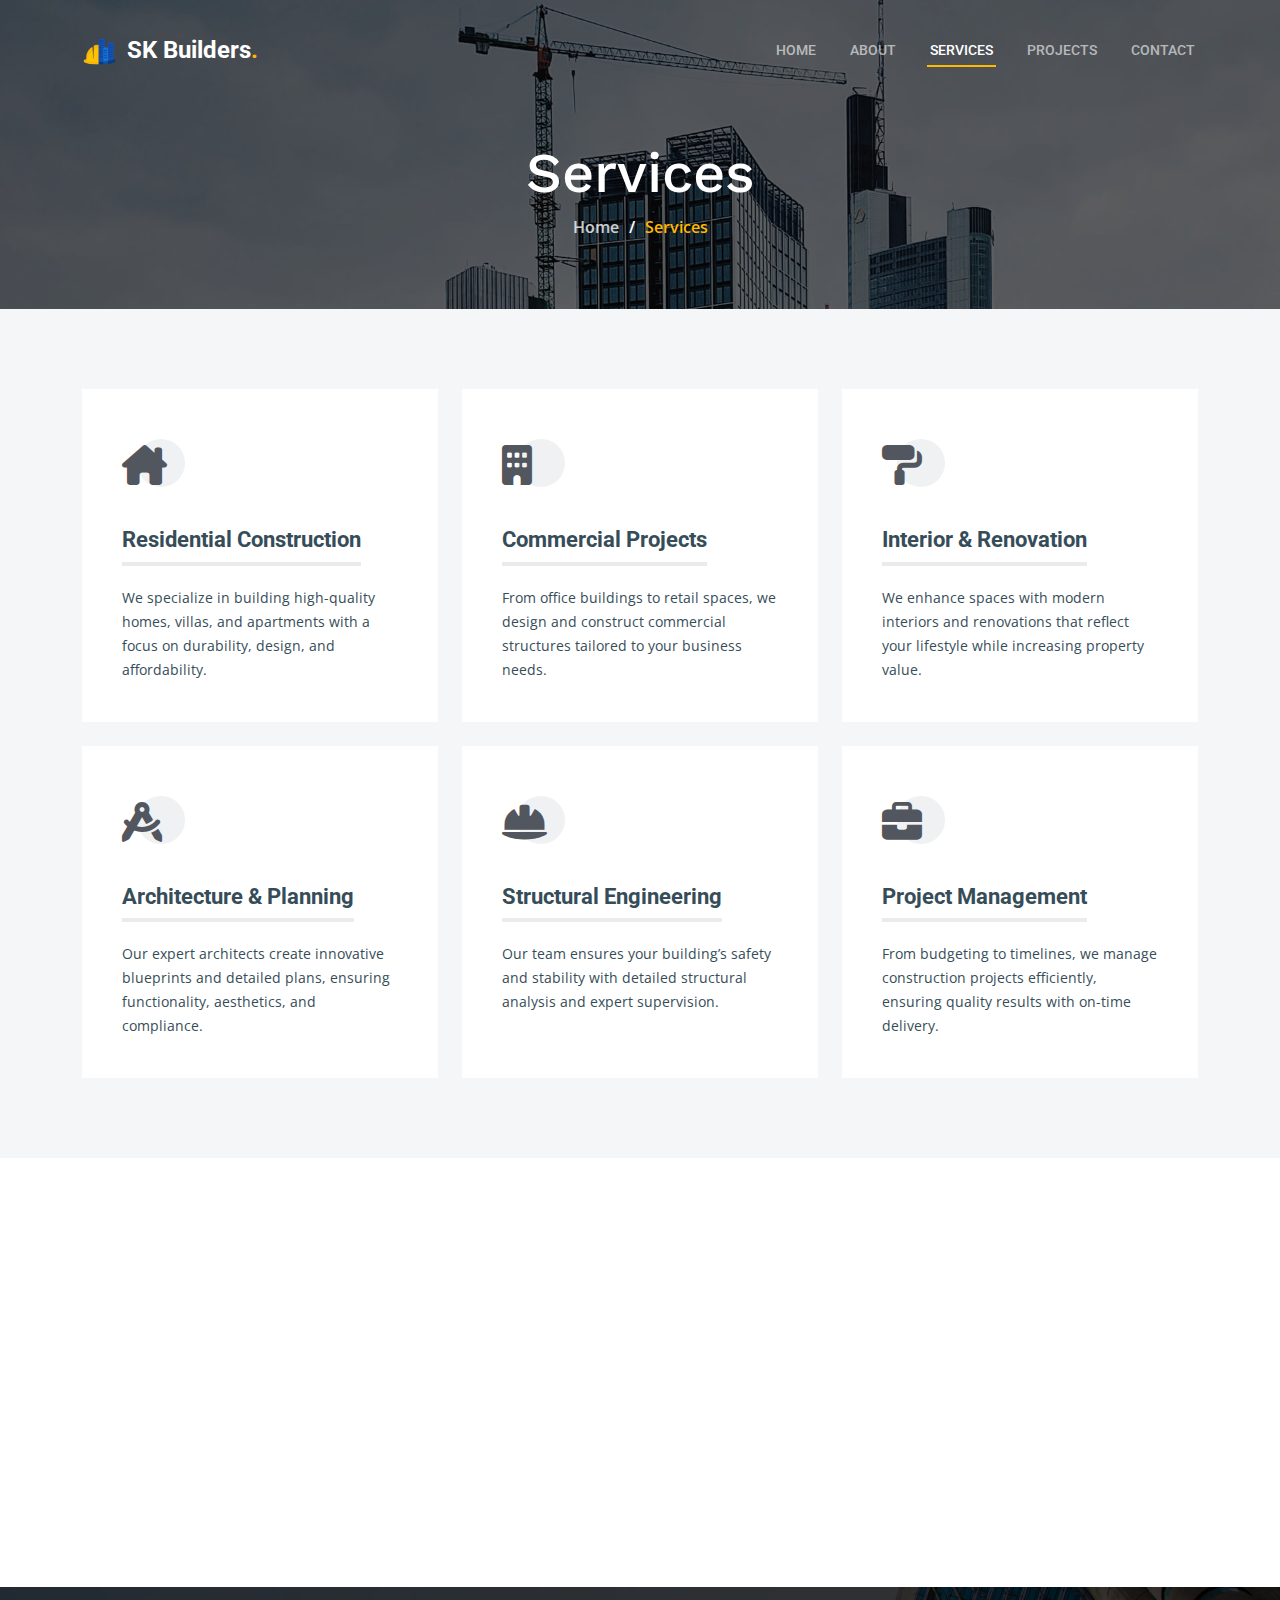
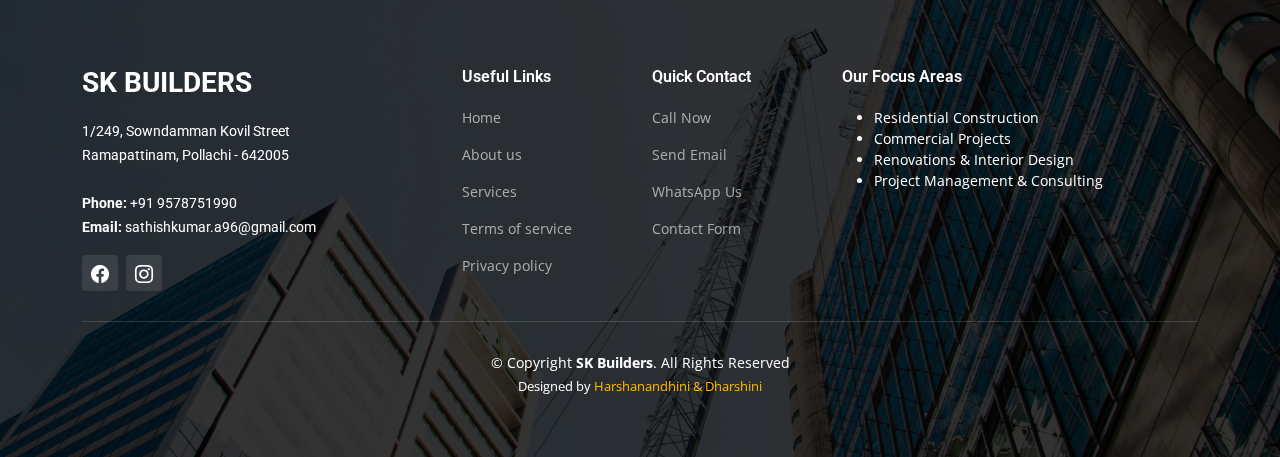
<file: services.html>
<!DOCTYPE html>
<html lang="en">

<head>
  <meta charset="utf-8">
  <meta content="width=device-width, initial-scale=1.0" name="viewport">

  <title>SK Builders - Services</title>
  <meta name="description" content="SK Builders is a trusted construction company with 8+ years of experience in building residential and commercial spaces. We specialize in quality craftsmanship, timely delivery, and customer satisfaction.">
  <meta name="keywords" content="SK Builders, construction company, residential construction, commercial construction, home builders, quality builders, civil contractors, building contractors, trusted builders in Coimbatore">

  <!-- Favicons -->
  <link href="assets/img/favicon.png" rel="icon">
  <link href="assets/img/apple-touch-icon.png" rel="apple-touch-icon">

  <!-- Google Fonts -->
  <link rel="preconnect" href="https://fonts.googleapis.com">
  <link rel="preconnect" href="https://fonts.gstatic.com" crossorigin>
  <link href="https://fonts.googleapis.com/css2?family=Open+Sans:ital,wght@0,300;0,400;0,500;0,600;0,700;1,300;1,400;1,600;1,700&family=Roboto:ital,wght@0,300;0,400;0,500;0,600;0,700;1,300;1,400;1,500;1,600;1,700&family=Work+Sans:ital,wght@0,300;0,400;0,500;0,600;0,700;1,300;1,400;1,500;1,600;1,700&display=swap" rel="stylesheet">

  <!-- Vendor CSS Files -->
  <link href="assets/vendor/bootstrap/css/bootstrap.min.css" rel="stylesheet">
  <link href="assets/vendor/bootstrap-icons/bootstrap-icons.css" rel="stylesheet">
  <link href="assets/vendor/fontawesome-free/css/all.min.css" rel="stylesheet">
  <link href="assets/vendor/aos/aos.css" rel="stylesheet">
  <link href="assets/vendor/glightbox/css/glightbox.min.css" rel="stylesheet">
  <link href="assets/vendor/swiper/swiper-bundle.min.css" rel="stylesheet">

  <!-- Template Main CSS File -->
  <link href="assets/css/main.css" rel="stylesheet">

  <!-- =======================================================
  
  ======================================================== -->
</head>

<body>

  <!-- ======= Header ======= -->
  <header id="header" class="header d-flex align-items-center">
    <div class="container-fluid container-xl d-flex align-items-center justify-content-between">

      <a href="index.html" class="logo d-flex align-items-center">
        <!-- Uncomment the line below if you also wish to use an image logo -->
        <img src="./assets/img/favicon.png" alt="LOGO">
        <h1>SK Builders<span>.</span></h1>
      </a>

      <i class="mobile-nav-toggle mobile-nav-show bi bi-list"></i>
      <i class="mobile-nav-toggle mobile-nav-hide d-none bi bi-x"></i>
      <nav id="navbar" class="navbar">
        <ul>
          <li><a href="index.html">Home</a></li>
          <li><a href="about.html">About</a></li>
          <li><a href="services.html" class="active">Services</a></li>
          <li><a href="projects.html">Projects</a></li>
          <!-- <li><a href="blog.html">Blog</a></li>
          <li class="dropdown"><a href="#"><span>Dropdown</span> <i class="bi bi-chevron-down dropdown-indicator"></i></a>
            <ul>
              <li><a href="#">Dropdown 1</a></li>
              <li class="dropdown"><a href="#"><span>Deep Dropdown</span> <i class="bi bi-chevron-down dropdown-indicator"></i></a>
                <ul>
                  <li><a href="#">Deep Dropdown 1</a></li>
                  <li><a href="#">Deep Dropdown 2</a></li>
                  <li><a href="#">Deep Dropdown 3</a></li>
                  <li><a href="#">Deep Dropdown 4</a></li>
                  <li><a href="#">Deep Dropdown 5</a></li>
                </ul>
              </li>
              <li><a href="#">Dropdown 2</a></li>
              <li><a href="#">Dropdown 3</a></li>
              <li><a href="#">Dropdown 4</a></li>
            </ul>
          </li> -->
          <li><a href="contact.html">Contact</a></li>
        </ul>
      </nav><!-- .navbar -->

    </div>
  </header><!-- End Header -->

  <main id="main">

    <!-- ======= Breadcrumbs ======= -->
    <div class="breadcrumbs d-flex align-items-center" style="background-image: url('assets/img/breadcrumbs-bg.jpg');">
      <div class="container position-relative d-flex flex-column align-items-center" data-aos="fade">

        <h2>Services</h2>
        <ol>
          <li><a href="index.html">Home</a></li>
          <li>Services</li>
        </ol>

      </div>
    </div><!-- End Breadcrumbs -->

    <!-- ======= Services Section ======= -->
<section id="services" class="services section-bg">
  <div class="container" data-aos="fade-up">

    <div class="row gy-4">

      <!-- Residential Construction -->
      <div class="col-lg-4 col-md-6" data-aos="fade-up" data-aos-delay="100">
        <div class="service-item position-relative">
          <div class="icon">
            <i class="fa-solid fa-house-chimney"></i>
          </div>
          <h3>Residential Construction</h3>
          <p>We specialize in building high-quality homes, villas, and apartments with a focus on durability, design, and affordability.</p>
          <!-- <a href="service-details.html" class="readmore stretched-link">Learn more <i class="bi bi-arrow-right"></i></a> -->
        </div>
      </div>

      <!-- Commercial Projects -->
      <div class="col-lg-4 col-md-6" data-aos="fade-up" data-aos-delay="200">
        <div class="service-item position-relative">
          <div class="icon">
            <i class="fa-solid fa-building"></i>
          </div>
          <h3>Commercial Projects</h3>
          <p>From office buildings to retail spaces, we design and construct commercial structures tailored to your business needs.</p>
          <!-- <a href="service-details.html" class="readmore stretched-link">Learn more <i class="bi bi-arrow-right"></i></a> -->
        </div>
      </div>

      <!-- Interior & Renovation -->
      <div class="col-lg-4 col-md-6" data-aos="fade-up" data-aos-delay="300">
        <div class="service-item position-relative">
          <div class="icon">
            <i class="fa-solid fa-paint-roller"></i>
          </div>
          <h3>Interior & Renovation</h3>
          <p>We enhance spaces with modern interiors and renovations that reflect your lifestyle while increasing property value.</p>
          <!-- <a href="service-details.html" class="readmore stretched-link">Learn more <i class="bi bi-arrow-right"></i></a> -->
        </div>
      </div>

      <!-- Architecture & Planning -->
      <div class="col-lg-4 col-md-6" data-aos="fade-up" data-aos-delay="400">
        <div class="service-item position-relative">
          <div class="icon">
            <i class="fa-solid fa-drafting-compass"></i>
          </div>
          <h3>Architecture & Planning</h3>
          <p>Our expert architects create innovative blueprints and detailed plans, ensuring functionality, aesthetics, and compliance.</p>
          <!-- <a href="service-details.html" class="readmore stretched-link">Learn more <i class="bi bi-arrow-right"></i></a> -->
        </div>
      </div>

      <!-- Structural Engineering -->
      <div class="col-lg-4 col-md-6" data-aos="fade-up" data-aos-delay="500">
        <div class="service-item position-relative">
          <div class="icon">
            <i class="fa-solid fa-helmet-safety"></i>
          </div>
          <h3>Structural Engineering</h3>
          <p>Our team ensures your building’s safety and stability with detailed structural analysis and expert supervision.</p>
          <!-- <a href="service-details.html" class="readmore stretched-link">Learn more <i class="bi bi-arrow-right"></i></a> -->
        </div>
      </div>

      <!-- Project Management -->
      <div class="col-lg-4 col-md-6" data-aos="fade-up" data-aos-delay="600">
        <div class="service-item position-relative">
          <div class="icon">
            <i class="fa-solid fa-briefcase"></i>
          </div>
          <h3>Project Management</h3>
          <p>From budgeting to timelines, we manage construction projects efficiently, ensuring quality results with on-time delivery.</p>
          <!-- <a href="service-details.html" class="readmore stretched-link">Learn more <i class="bi bi-arrow-right"></i></a> -->
        </div>
      </div>

    </div>

  </div>
</section><!-- End Services Section -->


    <!-- ======= Service Cards Section ======= -->
<section id="services-cards" class="services-cards">
  <div class="container" data-aos="fade-up">
    <div class="row gy-4">

      <div class="col-lg-3 col-md-6" data-aos="zoom-in" data-aos-delay="100">
        <h3>Residential Construction</h3>
        <p>From independent villas to premium apartments, we build dream homes with quality and trust.</p>
        <ul class="list-unstyled">
          <li><i class="bi bi-check2"></i> <span>Individual houses & duplexes</span></li>
          <li><i class="bi bi-check2"></i> <span>Modern architecture & Vastu compliance</span></li>
          <li><i class="bi bi-check2"></i> <span>On-time delivery & budget-friendly plans</span></li>
        </ul>
      </div>

      <div class="col-lg-3 col-md-6" data-aos="zoom-in" data-aos-delay="200">
        <h3>Commercial Projects</h3>
        <p>We construct offices, showrooms, and commercial complexes with high-end engineering standards.</p>
        <ul class="list-unstyled">
          <li><i class="bi bi-check2"></i> <span>Shops, showrooms & offices</span></li>
          <li><i class="bi bi-check2"></i> <span>Efficient space planning</span></li>
          <li><i class="bi bi-check2"></i> <span>Strong structural integrity</span></li>
        </ul>
      </div>

      <div class="col-lg-3 col-md-6" data-aos="zoom-in" data-aos-delay="300">
        <h3>Renovation & Remodeling</h3>
        <p>Transform your old spaces into modern, elegant, and functional ones with our remodeling services.</p>
        <ul class="list-unstyled">
          <li><i class="bi bi-check2"></i> <span>Home & office renovations</span></li>
          <li><i class="bi bi-check2"></i> <span>Interior & exterior upgrades</span></li>
          <li><i class="bi bi-check2"></i> <span>Cost-effective solutions</span></li>
        </ul>
      </div>

      <div class="col-lg-3 col-md-6" data-aos="zoom-in" data-aos-delay="400">
        <h3>Interior Designing</h3>
        <p>We design beautiful and practical interiors that reflect your lifestyle and taste.</p>
        <ul class="list-unstyled">
          <li><i class="bi bi-check2"></i> <span>Modular kitchens & wardrobes</span></li>
          <li><i class="bi bi-check2"></i> <span>False ceiling & lighting</span></li>
          <li><i class="bi bi-check2"></i> <span>Custom design themes</span></li>
        </ul>
      </div>

    </div>
  </div>
</section><!-- End Service Cards Section -->


    <!-- ======= Testimonials Section ======= -->
    <!-- <section id="testimonials" class="testimonials section-bg">
      <div class="container" data-aos="fade-up">

        <div class="section-header">
          <h2>Testimonials</h2>
          <p>Quam sed id excepturi ccusantium dolorem ut quis dolores nisi llum nostrum enim velit qui ut et autem uia reprehenderit sunt deleniti</p>
        </div>

        <div class="slides-2 swiper">
          <div class="swiper-wrapper">

            <div class="swiper-slide">
              <div class="testimonial-wrap">
                <div class="testimonial-item">
                  <img src="assets/img/testimonials/testimonials-1.jpg" class="testimonial-img" alt="">
                  <h3>Saul Goodman</h3>
                  <h4>Ceo &amp; Founder</h4>
                  <div class="stars">
                    <i class="bi bi-star-fill"></i><i class="bi bi-star-fill"></i><i class="bi bi-star-fill"></i><i class="bi bi-star-fill"></i><i class="bi bi-star-fill"></i>
                  </div>
                  <p>
                    <i class="bi bi-quote quote-icon-left"></i>
                    Proin iaculis purus consequat sem cure digni ssim donec porttitora entum suscipit rhoncus. Accusantium quam, ultricies eget id, aliquam eget nibh et. Maecen aliquam, risus at semper.
                    <i class="bi bi-quote quote-icon-right"></i>
                  </p>
                </div>
              </div>
            </div>End testimonial item -->

            <!-- <div class="swiper-slide">
              <div class="testimonial-wrap">
                <div class="testimonial-item">
                  <img src="assets/img/testimonials/testimonials-2.jpg" class="testimonial-img" alt="">
                  <h3>Sara Wilsson</h3>
                  <h4>Designer</h4>
                  <div class="stars">
                    <i class="bi bi-star-fill"></i><i class="bi bi-star-fill"></i><i class="bi bi-star-fill"></i><i class="bi bi-star-fill"></i><i class="bi bi-star-fill"></i>
                  </div>
                  <p>
                    <i class="bi bi-quote quote-icon-left"></i>
                    Export tempor illum tamen malis malis eram quae irure esse labore quem cillum quid cillum eram malis quorum velit fore eram velit sunt aliqua noster fugiat irure amet legam anim culpa.
                    <i class="bi bi-quote quote-icon-right"></i>
                  </p>
                </div>
              </div>
            </div>End testimonial item -->

            <!-- <div class="swiper-slide">
              <div class="testimonial-wrap">
                <div class="testimonial-item">
                  <img src="assets/img/testimonials/testimonials-3.jpg" class="testimonial-img" alt="">
                  <h3>Jena Karlis</h3>
                  <h4>Store Owner</h4>
                  <div class="stars">
                    <i class="bi bi-star-fill"></i><i class="bi bi-star-fill"></i><i class="bi bi-star-fill"></i><i class="bi bi-star-fill"></i><i class="bi bi-star-fill"></i>
                  </div>
                  <p>
                    <i class="bi bi-quote quote-icon-left"></i>
                    Enim nisi quem export duis labore cillum quae magna enim sint quorum nulla quem veniam duis minim tempor labore quem eram duis noster aute amet eram fore quis sint minim.
                    <i class="bi bi-quote quote-icon-right"></i>
                  </p>
                </div>
              </div>
            </div>End testimonial item -->

            <!-- <div class="swiper-slide">
              <div class="testimonial-wrap">
                <div class="testimonial-item">
                  <img src="assets/img/testimonials/testimonials-4.jpg" class="testimonial-img" alt="">
                  <h3>Matt Brandon</h3>
                  <h4>Freelancer</h4>
                  <div class="stars">
                    <i class="bi bi-star-fill"></i><i class="bi bi-star-fill"></i><i class="bi bi-star-fill"></i><i class="bi bi-star-fill"></i><i class="bi bi-star-fill"></i>
                  </div>
                  <p>
                    <i class="bi bi-quote quote-icon-left"></i>
                    Fugiat enim eram quae cillum dolore dolor amet nulla culpa multos export minim fugiat minim velit minim dolor enim duis veniam ipsum anim magna sunt elit fore quem dolore labore illum veniam.
                    <i class="bi bi-quote quote-icon-right"></i>
                  </p>
                </div>
              </div>
            </div>End testimonial item -->

            <!-- <div class="swiper-slide">
              <div class="testimonial-wrap">
                <div class="testimonial-item">
                  <img src="assets/img/testimonials/testimonials-5.jpg" class="testimonial-img" alt="">
                  <h3>John Larson</h3>
                  <h4>Entrepreneur</h4>
                  <div class="stars">
                    <i class="bi bi-star-fill"></i><i class="bi bi-star-fill"></i><i class="bi bi-star-fill"></i><i class="bi bi-star-fill"></i><i class="bi bi-star-fill"></i>
                  </div>
                  <p>
                    <i class="bi bi-quote quote-icon-left"></i>
                    Quis quorum aliqua sint quem legam fore sunt eram irure aliqua veniam tempor noster veniam enim culpa labore duis sunt culpa nulla illum cillum fugiat legam esse veniam culpa fore nisi cillum quid.
                    <i class="bi bi-quote quote-icon-right"></i>
                  </p>
                </div>
              </div>
            </div>End testimonial item -->

          <!-- </div>
          <div class="swiper-pagination"></div>
        </div>

      </div>
    </section>End Testimonials Section -->

  </main><!-- End #main -->

 <!-- ======= Footer ======= -->
 <footer id="footer" class="footer">

  <div class="footer-content position-relative">
    <div class="container">
      <div class="row">

        <div class="col-lg-4 col-md-6">
          <div class="footer-info">
            <h3>SK Builders</h3>
            <p>
              1/249, Sowndamman Kovil Street <br>
              Ramapattinam, Pollachi - 642005<br><br>
              <strong>Phone:</strong> +91 9578751990<br>
              <strong>Email:</strong> sathishkumar.a96@gmail.com<br>
            </p>
            <div class="social-links d-flex mt-3">
              <!-- <a href="#" class="d-flex align-items-center justify-content-center"><i class="bi bi-twitter"></i></a> -->
              <a href="https://www.facebook.com/share/18gw9bvwUj/" class="d-flex align-items-center justify-content-center"><i class="bi bi-facebook"></i></a>
              <a href="https://www.instagram.com/sathish_sk_builders/" class="d-flex align-items-center justify-content-center"><i class="bi bi-instagram"></i></a>
              <!-- <a href="" class="d-flex align-items-center justify-content-center"><i class="bi bi-linkedin"></i></a> -->
            </div>
          </div>
        </div><!-- End footer info column-->

        <div class="col-lg-2 col-md-3 footer-links">
          <h4>Useful Links</h4>
          <ul>
            <li><a href="index.html">Home</a></li>
            <li><a href="about.html">About us</a></li>
            <li><a href="services.html">Services</a></li>
            <li><a href="terms.html">Terms of service</a></li>
            <li><a href="privacy.html">Privacy policy</a></li>
          </ul>
        </div><!-- End footer links column-->

        <!-- <div class="col-lg-2 col-md-3 footer-links">
          <h4>Our Services</h4>
          <ul>
            <li><a href="#residential-contruction">Residential Construction</a></li>
            <li><a href="#commercial-projects">Commercial Projects</a></li>
            <li><a href="#architectural-design">Architectural Design</a></li>
            <li><a href="#interiors-renovation">Interior & Renovation</a></li>
            <li><a href="#project-management">Project Management</a></li>
            <li><a href="#structural-consulting">Structural Consulting</a></li>

          </ul>
        </div>End footer links column -->

        <!--<div class="col-lg-2 col-md-3 footer-links">
          <h4>Hic solutasetp</h4>
          <ul>
            <li><a href="#">Molestiae accusamus iure</a></li>
            <li><a href="#">Excepturi dignissimos</a></li>
            <li><a href="#">Suscipit distinctio</a></li>
            <li><a href="#">Dilecta</a></li>
            <li><a href="#">Sit quas consectetur</a></li>
          </ul>
        </div>--><!-- End footer links column-->

        <!--<div class="col-lg-2 col-md-3 footer-links">
          <h4>Nobis illum</h4>
          <ul>
            <li><a href="#">Ipsam</a></li>
            <li><a href="#">Laudantium dolorum</a></li>
            <li><a href="#">Dinera</a></li>
            <li><a href="#">Trodelas</a></li>
            <li><a href="#">Flexo</a></li>
          </ul>
        </div>--><!-- End footer links column-->

        <div class="col-lg-2 col-md-3 footer-links">
          <h4>Quick Contact</h4>
          <ul>
            <li><a href="tel:+91 9578751990">Call Now</a></li>
            <li><a href="mailto:sathishkumar.a96@gmail.com">Send Email</a></li>
            <li><a href="https://wa.me/919578751990" target="_blank">WhatsApp Us</a></li>
            <li><a href="#contact">Contact Form</a></li>
          </ul>
        </div>
        
        
        <div class="col-lg-4 col-md-6 mb-4 footer-focus">
          <h4>Our Focus Areas</h4>
          <ul>
            <li>Residential Construction</li>
            <li>Commercial Projects</li>
            <li>Renovations & Interior Design</li>
            <li>Project Management & Consulting</li>
          </ul>
        </div>
        
        <!-- <div class="col-lg-2 col-md-3 footer-links">
          <h4>Why Choose Us</h4>
          <ul>
            <li>On-time Delivery</li>
            <li>Skilled Professionals</li>
            <li>Quality Materials</li>
            <li>Client Satisfaction</li>
          </ul>
        </div> -->
        <!-- End footer focus column-->


      </div>
    </div>
  </div>

  <div class="footer-legal text-center position-relative">
    <div class="container">
      <div class="copyright">
        &copy; Copyright <strong><span>SK Builders</span></strong>. All Rights Reserved
      </div>
      <div class="credits">
       
        Designed by <a href="https://harryregel.github.io/">Harshanandhini & Dharshini</a>
      </div>
    </div>
  </div>

</footer>
<!-- End Footer -->


  <a href="#" class="scroll-top d-flex align-items-center justify-content-center"><i class="bi bi-arrow-up-short"></i></a>

  <div id="preloader"></div>

  <!-- Vendor JS Files -->
  <script src="assets/vendor/bootstrap/js/bootstrap.bundle.min.js"></script>
  <script src="assets/vendor/aos/aos.js"></script>
  <script src="assets/vendor/glightbox/js/glightbox.min.js"></script>
  <script src="assets/vendor/isotope-layout/isotope.pkgd.min.js"></script>
  <script src="assets/vendor/swiper/swiper-bundle.min.js"></script>
  <script src="assets/vendor/purecounter/purecounter_vanilla.js"></script>
  <!-- <script src="assets/vendor/php-email-form/validate.js"></script> -->

  <!-- Template Main JS File -->
  <script src="assets/js/main.js"></script>

</body>

</html>
</file>
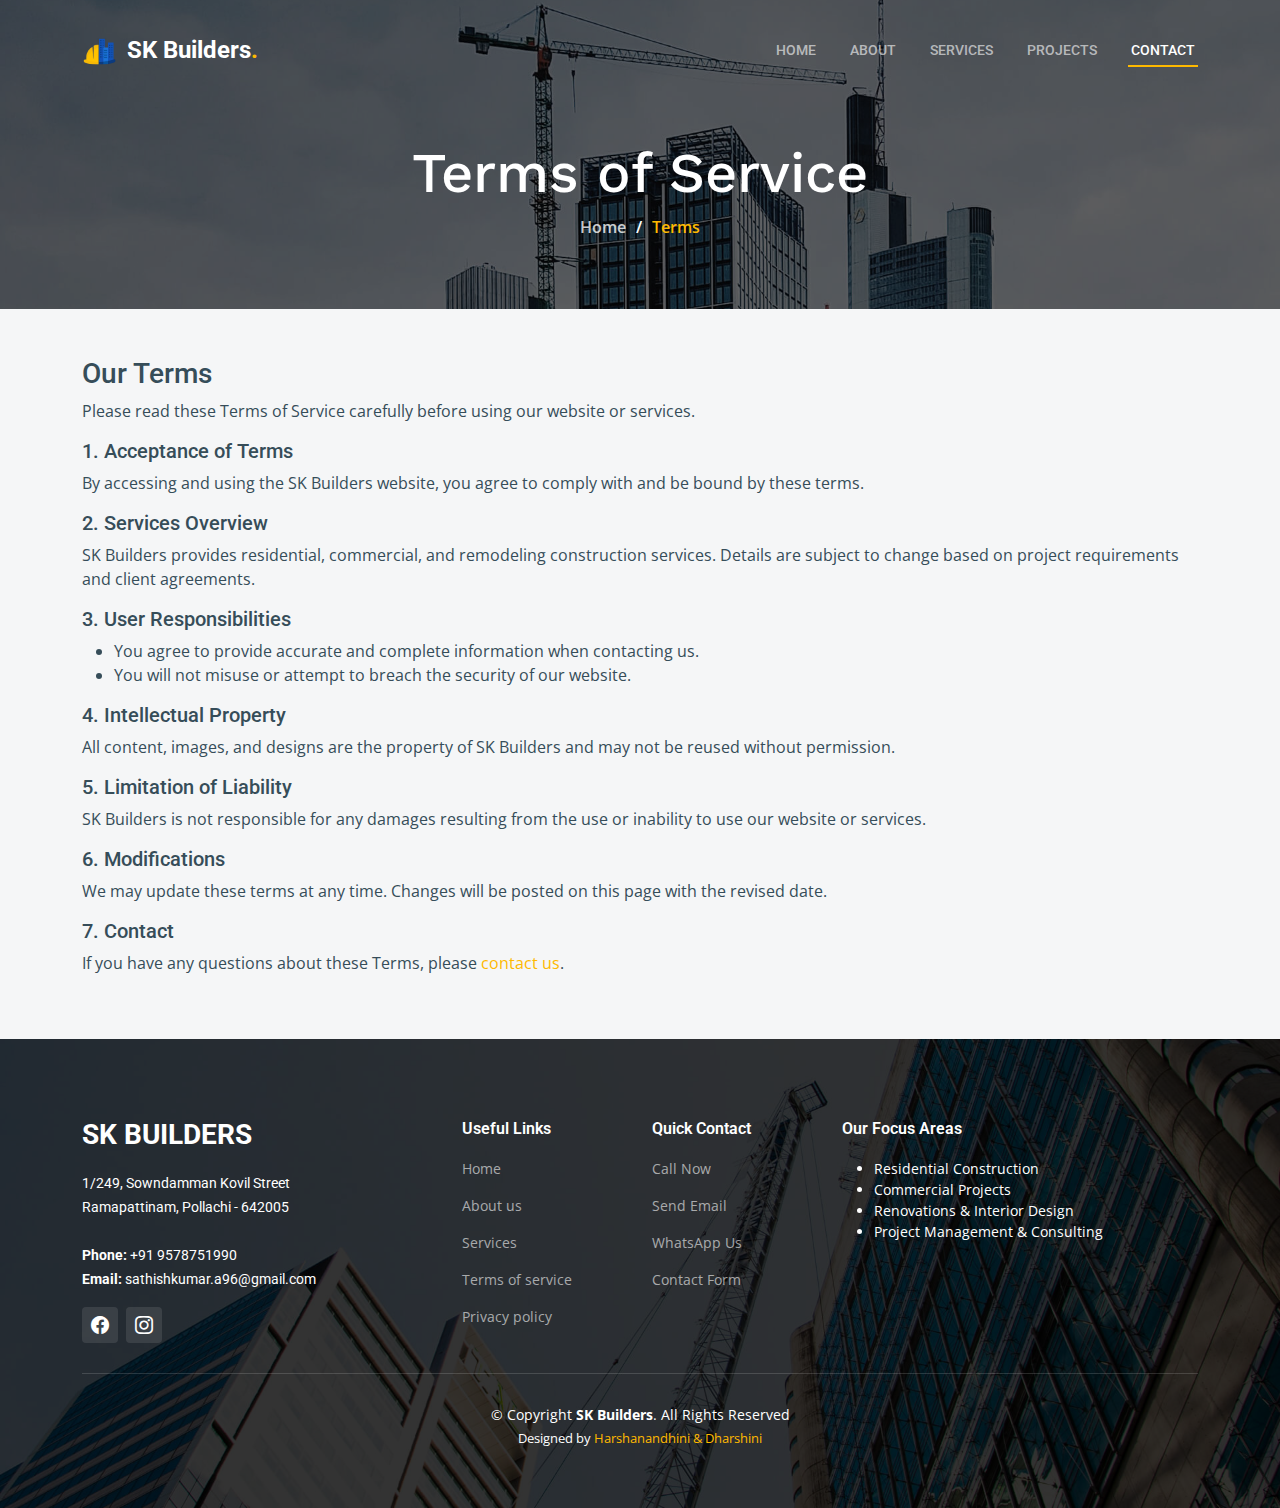
<file: terms.html>
<!DOCTYPE html>
<html lang="en">

<head>
  <meta charset="utf-8">
  <meta content="width=device-width, initial-scale=1.0" name="viewport">
  <!-- <meta name="viewport" content="width=device-width, initial-scale=1"> -->

  <title>SK Builders - Terms of Service</title>
  <meta name="description" content="Read the terms and conditions for using SK Builders' website and services.">
  <meta name="keywords" content="SK Builders terms, terms of service, construction terms, website usage policy">
  
  <!-- Favicons -->
  <link href="assets/img/favicon.png" rel="icon">
  <link href="assets/img/apple-touch-icon.png" rel="apple-touch-icon">

  <!-- Google Fonts -->
  <link rel="preconnect" href="https://fonts.googleapis.com">
  <link rel="preconnect" href="https://fonts.gstatic.com" crossorigin>
  <link href="https://fonts.googleapis.com/css2?family=Open+Sans:ital,wght@0,300;0,400;0,500;0,600;0,700;1,300;1,400;1,600;1,700&family=Roboto:ital,wght@0,300;0,400;0,500;0,600;0,700;1,300;1,400;1,500;1,600;1,700&family=Work+Sans:ital,wght@0,300;0,400;0,500;0,600;0,700;1,300;1,400;1,500;1,600;1,700&display=swap" rel="stylesheet">

  <!-- Vendor CSS Files -->
  <link href="assets/vendor/bootstrap/css/bootstrap.min.css" rel="stylesheet">
  <link href="assets/vendor/bootstrap-icons/bootstrap-icons.css" rel="stylesheet">
  <link href="assets/vendor/fontawesome-free/css/all.min.css" rel="stylesheet">
  <link href="assets/vendor/aos/aos.css" rel="stylesheet">
  <link href="assets/vendor/glightbox/css/glightbox.min.css" rel="stylesheet">
  <link href="assets/vendor/swiper/swiper-bundle.min.css" rel="stylesheet">

  <!-- Template Main CSS File -->
  <link href="assets/css/main.css" rel="stylesheet">

  <!-- =======================================================
  
  ======================================================== -->
</head>
<body>

  <!-- ======= Header ======= -->
  <header id="header" class="header d-flex align-items-center">
    <div class="container-fluid container-xl d-flex align-items-center justify-content-between">

      <a href="index.html" class="logo d-flex align-items-center">
        <!-- Uncomment the line below if you also wish to use an image logo -->
        <img src="./assets/img/favicon.png" alt="LOGO">
        <h1>SK Builders<span>.</span></h1>
      </a>

      <i class="mobile-nav-toggle mobile-nav-show bi bi-list"></i>
      <i class="mobile-nav-toggle mobile-nav-hide d-none bi bi-x"></i>
      <nav id="navbar" class="navbar">
        <ul>
          <li><a href="index.html">Home</a></li>
          <li><a href="about.html">About</a></li>
          <li><a href="services.html">Services</a></li>
          <li><a href="projects.html">Projects</a></li>
          <!-- <li><a href="blog.html">Blog</a></li>
          <li class="dropdown"><a href="#"><span>Dropdown</span> <i class="bi bi-chevron-down dropdown-indicator"></i></a>
            <ul>
              <li><a href="#">Dropdown 1</a></li>
              <li class="dropdown"><a href="#"><span>Deep Dropdown</span> <i class="bi bi-chevron-down dropdown-indicator"></i></a>
                <ul>
                  <li><a href="#">Deep Dropdown 1</a></li>
                  <li><a href="#">Deep Dropdown 2</a></li>
                  <li><a href="#">Deep Dropdown 3</a></li>
                  <li><a href="#">Deep Dropdown 4</a></li>
                  <li><a href="#">Deep Dropdown 5</a></li>
                </ul>
              </li>
              <li><a href="#">Dropdown 2</a></li>
              <li><a href="#">Dropdown 3</a></li>
              <li><a href="#">Dropdown 4</a></li>
            </ul>
          </li> -->
          <li><a href="contact.html" class="active">Contact</a></li>
        </ul>
      </nav><!-- .navbar -->

    </div>
  </header><!-- End Header -->

  <main id="main" class="main">

    <!-- ======= Breadcrumbs ======= -->
    <div class="breadcrumbs d-flex align-items-center" style="background-image: url('assets/img/breadcrumbs-bg.jpg');">
      <div class="container position-relative d-flex flex-column align-items-center" data-aos="fade">

        <h2>Terms of Service</h2>
        <ol>
          <li><a href="index.html">Home</a></li>
          <li>Terms</li>
        </ol>
      </div>
    </div>
    <!-- End Breadcrumbs -->

    <!-- ======= Terms Section ======= -->
    <section id="terms" class="terms section-bg py-5">
      <div class="container">

        <div class="section-title">
          <h3>Our <span>Terms</span></h3>
          <p>Please read these Terms of Service carefully before using our website or services.</p>
        </div>

        <div class="content">
          <h5>1. Acceptance of Terms</h5>
          <p>By accessing and using the SK Builders website, you agree to comply with and be bound by these terms.</p>

          <h5>2. Services Overview</h5>
          <p>SK Builders provides residential, commercial, and remodeling construction services. Details are subject to change based on project requirements and client agreements.</p>

          <h5>3. User Responsibilities</h5>
          <ul>
            <li>You agree to provide accurate and complete information when contacting us.</li>
            <li>You will not misuse or attempt to breach the security of our website.</li>
          </ul>

          <h5>4. Intellectual Property</h5>
          <p>All content, images, and designs are the property of SK Builders and may not be reused without permission.</p>

          <h5>5. Limitation of Liability</h5>
          <p>SK Builders is not responsible for any damages resulting from the use or inability to use our website or services.</p>

          <h5>6. Modifications</h5>
          <p>We may update these terms at any time. Changes will be posted on this page with the revised date.</p>

          <h5>7. Contact</h5>
          <p>If you have any questions about these Terms, please <a href="contact.html">contact us</a>.</p>
        </div>

      </div>
    </section><!-- End Terms Section -->

  </main><!-- End Main -->

  <!-- ======= Footer ======= -->
  <footer id="footer" class="footer">

    <div class="footer-content position-relative">
      <div class="container">
        <div class="row">

          <div class="col-lg-4 col-md-6">
            <div class="footer-info">
              <h3>SK Builders</h3>
              <p>
                1/249, Sowndamman Kovil Street <br>
                Ramapattinam, Pollachi - 642005<br><br>
                <strong>Phone:</strong> +91 9578751990<br>
                <strong>Email:</strong> sathishkumar.a96@gmail.com<br>
              </p>
              <div class="social-links d-flex mt-3">
                <!-- <a href="#" class="d-flex align-items-center justify-content-center"><i class="bi bi-twitter"></i></a> -->
                <a href="https://www.facebook.com/share/18gw9bvwUj/" class="d-flex align-items-center justify-content-center"><i class="bi bi-facebook"></i></a>
                <a href="https://www.instagram.com/sathish_sk_builders/" class="d-flex align-items-center justify-content-center"><i class="bi bi-instagram"></i></a>
                <!-- <a href="" class="d-flex align-items-center justify-content-center"><i class="bi bi-linkedin"></i></a> -->
              </div>
            </div>
          </div><!-- End footer info column-->

          <div class="col-lg-2 col-md-3 footer-links">
            <h4>Useful Links</h4>
            <ul>
              <li><a href="index.html">Home</a></li>
              <li><a href="about.html">About us</a></li>
              <li><a href="services.html">Services</a></li>
              <li><a href="terms.html">Terms of service</a></li>
              <li><a href="privacy.html">Privacy policy</a></li>
            </ul>
          </div><!-- End footer links column-->

          <!-- <div class="col-lg-2 col-md-3 footer-links">
            <h4>Our Services</h4>
            <ul>
              <li><a href="#residential-contruction">Residential Construction</a></li>
              <li><a href="#commercial-projects">Commercial Projects</a></li>
              <li><a href="#architectural-design">Architectural Design</a></li>
              <li><a href="#interiors-renovation">Interior & Renovation</a></li>
              <li><a href="#project-management">Project Management</a></li>
              <li><a href="#structural-consulting">Structural Consulting</a></li>

            </ul>
          </div>End footer links column -->

          <!--<div class="col-lg-2 col-md-3 footer-links">
            <h4>Hic solutasetp</h4>
            <ul>
              <li><a href="#">Molestiae accusamus iure</a></li>
              <li><a href="#">Excepturi dignissimos</a></li>
              <li><a href="#">Suscipit distinctio</a></li>
              <li><a href="#">Dilecta</a></li>
              <li><a href="#">Sit quas consectetur</a></li>
            </ul>
          </div>--><!-- End footer links column-->

          <!--<div class="col-lg-2 col-md-3 footer-links">
            <h4>Nobis illum</h4>
            <ul>
              <li><a href="#">Ipsam</a></li>
              <li><a href="#">Laudantium dolorum</a></li>
              <li><a href="#">Dinera</a></li>
              <li><a href="#">Trodelas</a></li>
              <li><a href="#">Flexo</a></li>
            </ul>
          </div>--><!-- End footer links column-->

          <div class="col-lg-2 col-md-3 footer-links">
            <h4>Quick Contact</h4>
            <ul>
              <li><a href="tel:+91 9578751990">Call Now</a></li>
              <li><a href="mailto:sathishkumar.a96@gmail.com">Send Email</a></li>
              <li><a href="https://wa.me/919578751990" target="_blank">WhatsApp Us</a></li>
              <li><a href="#contact">Contact Form</a></li>
            </ul>
          </div>
          
          
          <div class="col-lg-4 col-md-6 mb-4 footer-focus">
            <h4>Our Focus Areas</h4>
            <ul>
              <li>Residential Construction</li>
              <li>Commercial Projects</li>
              <li>Renovations & Interior Design</li>
              <li>Project Management & Consulting</li>
            </ul>
          </div>
          
          <!-- <div class="col-lg-2 col-md-3 footer-links">
            <h4>Why Choose Us</h4>
            <ul>
              <li>On-time Delivery</li>
              <li>Skilled Professionals</li>
              <li>Quality Materials</li>
              <li>Client Satisfaction</li>
            </ul>
          </div> -->
          <!-- End footer focus column-->


        </div>
      </div>
    </div>

    <div class="footer-legal text-center position-relative">
      <div class="container">
        <div class="copyright">
          &copy; Copyright <strong><span>SK Builders</span></strong>. All Rights Reserved
        </div>
        <div class="credits">
         
          Designed by <a href="https://harryregel.github.io/">Harshanandhini & Dharshini</a>
        </div>
      </div>
    </div>

  </footer>
  <!-- End Footer -->

  <a href="#" class="scroll-top d-flex align-items-center justify-content-center"><i class="bi bi-arrow-up-short"></i></a>

  <div id="preloader"></div>

  <!-- Vendor JS Files -->
  <script src="assets/vendor/bootstrap/js/bootstrap.bundle.min.js"></script>
  <script src="assets/vendor/aos/aos.js"></script>
  <script src="assets/vendor/glightbox/js/glightbox.min.js"></script>
  <script src="assets/vendor/isotope-layout/isotope.pkgd.min.js"></script>
  <script src="assets/vendor/swiper/swiper-bundle.min.js"></script>
  <script src="assets/vendor/purecounter/purecounter_vanilla.js"></script>
  <!-- <script src="assets/vendor/php-email-form/validate.js"></script> -->

  <!-- Template Main JS File -->
  <script src="assets/js/main.js"></script>


</body>
</html>
</file>
<file: assets/css/main.css>
/**
* Template Name: UpConstruction
* Updated: Jul 27 2023 with Bootstrap v5.3.1
* Template URL: https://bootstrapmade.com/upconstruction-bootstrap-construction-website-template/
* Author: BootstrapMade.com
* License: https://bootstrapmade.com/license/
*/

/*--------------------------------------------------------------
# Set main reusable colors and fonts using CSS variables
# Learn more about CSS variables at https://developer.mozilla.org/en-US/docs/Web/CSS/Using_CSS_custom_properties
--------------------------------------------------------------*/
/* Fonts */
:root {
  --font-default: "Open Sans", system-ui, -apple-system, "Segoe UI", Roboto, "Helvetica Neue", Arial, "Noto Sans", "Liberation Sans", sans-serif, "Apple Color Emoji", "Segoe UI Emoji", "Segoe UI Symbol", "Noto Color Emoji";
  --font-primary: "Roboto", sans-serif;
  --font-secondary: "Work Sans", sans-serif;
}

/* Colors */
:root {
  --color-default: #364d59;
  --color-primary: #feb900;
  --color-secondary: #52565e;
}

/* Smooth scroll behavior */
:root {
  scroll-behavior: smooth;
}

/*--------------------------------------------------------------
# General
--------------------------------------------------------------*/
body {
  font-family: var(--font-default);
  color: var(--color-default);
  overflow-x: hidden;
}

a {
  color: var(--color-primary);
  text-decoration: none;
}

a:hover {
  color: #ffc732;
  text-decoration: none;
}

h1,
h2,
h3,
h4,
h5,
h6 {
  font-family: var(--font-primary);
}

/*--------------------------------------------------------------
# Sections & Section Header
--------------------------------------------------------------*/
section {
  padding: 80px 0;
  overflow: hidden;
}

.section-bg {
  background-color: #f5f6f7;
}

.section-header {
  text-align: center;
  padding-bottom: 70px;
}

.section-header h2 {
  font-size: 32px;
  font-weight: 700;
  position: relative;
  color: #2e3135;
}

.section-header h2:before,
.section-header h2:after {
  content: "";
  width: 50px;
  height: 2px;
  background: var(--color-primary);
  display: inline-block;
}

.section-header h2:before {
  margin: 0 15px 10px 0;
}

.section-header h2:after {
  margin: 0 0 10px 15px;
}

.section-header p {
  margin: 0 auto 0 auto;
}

@media (min-width: 1199px) {
  .section-header p {
    max-width: 60%;
  }
}

/*--------------------------------------------------------------
# Breadcrumbs
--------------------------------------------------------------*/
.breadcrumbs {
  padding: 140px 0 60px 0;
  min-height: 30vh;
  position: relative;
  background-size: cover;
  background-position: center;
  background-repeat: no-repeat;
}

.breadcrumbs:before {
  content: "";
  background-color: rgba(0, 0, 0, 0.6);
  position: absolute;
  inset: 0;
}

.breadcrumbs h2 {
  font-size: 56px;
  font-weight: 500;
  color: #fff;
  font-family: var(--font-secondary);
}

.breadcrumbs ol {
  display: flex;
  flex-wrap: wrap;
  list-style: none;
  padding: 0 0 10px 0;
  margin: 0;
  font-size: 16px;
  font-weight: 600;
  color: var(--color-primary);
}

.breadcrumbs ol a {
  color: rgba(255, 255, 255, 0.8);
  transition: 0.3s;
}

.breadcrumbs ol a:hover {
  text-decoration: underline;
}

.breadcrumbs ol li+li {
  padding-left: 10px;
}

.breadcrumbs ol li+li::before {
  display: inline-block;
  padding-right: 10px;
  color: #fff;
  content: "/";
}

/*--------------------------------------------------------------
# Scroll top button
--------------------------------------------------------------*/
.scroll-top {
  position: fixed;
  visibility: hidden;
  opacity: 0;
  right: 15px;
  bottom: 15px;
  z-index: 99999;
  background: var(--color-primary);
  width: 40px;
  height: 40px;
  border-radius: 4px;
  transition: all 0.4s;
}

.scroll-top i {
  font-size: 24px;
  color: var(--color-secondary);
  line-height: 0;
}

.scroll-top:hover {
  background: #ffc732;
  color: #fff;
}

.scroll-top.active {
  visibility: visible;
  opacity: 1;
}

/*--------------------------------------------------------------
# Preloader
--------------------------------------------------------------*/
#preloader {
  position: fixed;
  inset: 0;
  z-index: 999999;
  overflow: hidden;
  background: #fff;
  transition: all 0.6s ease-out;
}

#preloader:before {
  content: "";
  position: fixed;
  top: calc(50% - 30px);
  left: calc(50% - 30px);
  border: 6px solid #fff;
  border-color: var(--color-primary) transparent var(--color-primary) transparent;
  border-radius: 50%;
  width: 60px;
  height: 60px;
  animation: animate-preloader 1.5s linear infinite;
}

@keyframes animate-preloader {
  0% {
    transform: rotate(0deg);
  }

  100% {
    transform: rotate(360deg);
  }
}

/*--------------------------------------------------------------
# Disable aos animation delay on mobile devices
--------------------------------------------------------------*/
@media screen and (max-width: 768px) {
  [data-aos-delay] {
    transition-delay: 0 !important;
  }
}

/*--------------------------------------------------------------
# Header
--------------------------------------------------------------*/
.header {
  z-index: 997;
  position: absolute;
  padding: 30px 0;
  top: 0;
  left: 0;
  right: 0;
}

.header .logo img {
  max-height: 40px;
  margin-right: 6px;
}

.header .logo h1 {
  font-size: 24px;
  font-weight: 700;
  color: #fff;
  margin-bottom: 0;
  font-family: var(--font-primary);
}

.header .logo h1 span {
  color: var(--color-primary);
}

/*--------------------------------------------------------------
# Desktop Navigation
--------------------------------------------------------------*/
@media (min-width: 1280px) {
  .navbar {
    padding: 0;
  }

  .navbar ul {
    margin: 0;
    padding: 0;
    display: flex;
    list-style: none;
    align-items: center;
  }

  .navbar li {
    position: relative;
  }

  .navbar>ul>li {
    white-space: nowrap;
    padding: 10px 0 10px 28px;
  }

  .navbar a,
  .navbar a:focus {
    display: flex;
    align-items: center;
    justify-content: space-between;
    padding: 0 3px;
    font-family: var(--font-primary);
    font-size: 14px;
    font-weight: 500;
    color: rgba(255, 255, 255, 0.6);
    text-transform: uppercase;
    white-space: nowrap;
    transition: 0.3s;
    position: relative;
  }

  .navbar a i,
  .navbar a:focus i {
    font-size: 12px;
    line-height: 0;
    margin-left: 5px;
  }

  .navbar>ul>li>a:before {
    content: "";
    position: absolute;
    width: 100%;
    height: 2px;
    bottom: -6px;
    left: 0;
    background-color: var(--color-primary);
    visibility: hidden;
    width: 0px;
    transition: all 0.3s ease-in-out 0s;
  }

  .navbar a:hover:before,
  .navbar li:hover>a:before,
  .navbar .active:before {
    visibility: visible;
    width: 100%;
  }

  .navbar a:hover,
  .navbar .active,
  .navbar .active:focus,
  .navbar li:hover>a {
    color: #fff;
  }

  .navbar .dropdown ul {
    display: block;
    position: absolute;
    left: 28px;
    top: calc(100% + 30px);
    margin: 0;
    padding: 10px 0;
    z-index: 99;
    opacity: 0;
    visibility: hidden;
    background: #fff;
    box-shadow: 0px 0px 30px rgba(127, 137, 161, 0.25);
    transition: 0.3s;
  }

  .navbar .dropdown ul li {
    min-width: 200px;
  }

  .navbar .dropdown ul a {
    padding: 10px 20px;
    font-size: 15px;
    text-transform: none;
    color: var(--color-default);
    font-weight: 400;
  }

  .navbar .dropdown ul a i {
    font-size: 12px;
  }

  .navbar .dropdown ul a:hover,
  .navbar .dropdown ul .active:hover,
  .navbar .dropdown ul li:hover>a {
    color: var(--color-primary);
  }

  .navbar .dropdown:hover>ul {
    opacity: 1;
    top: 100%;
    visibility: visible;
  }

  .navbar .dropdown .dropdown ul {
    top: 0;
    left: calc(100% - 30px);
    visibility: hidden;
  }

  .navbar .dropdown .dropdown:hover>ul {
    opacity: 1;
    top: 0;
    left: 100%;
    visibility: visible;
  }
}

@media (min-width: 1280px) and (max-width: 1366px) {
  .navbar .dropdown .dropdown ul {
    left: -90%;
  }

  .navbar .dropdown .dropdown:hover>ul {
    left: -100%;
  }
}

@media (min-width: 1280px) {

  .mobile-nav-show,
  .mobile-nav-hide {
    display: none;
  }
}

/*--------------------------------------------------------------
# Mobile Navigation
--------------------------------------------------------------*/
@media (max-width: 1279px) {
  .navbar {
    position: fixed;
    top: 0;
    right: -100%;
    width: 100%;
    max-width: 400px;
    bottom: 0;
    transition: 0.3s;
    z-index: 9997;
  }

  .navbar ul {
    position: absolute;
    inset: 0;
    padding: 50px 0 10px 0;
    margin: 0;
    background: rgba(0, 0, 0, 0.8);
    overflow-y: auto;
    transition: 0.3s;
    z-index: 9998;
  }

  .navbar a,
  .navbar a:focus {
    display: flex;
    align-items: center;
    justify-content: space-between;
    padding: 10px 20px;
    font-family: var(--font-primary);
    font-size: 15px;
    font-weight: 500;
    color: rgba(255, 255, 255, 0.7);
    white-space: nowrap;
    text-transform: uppercase;
    transition: 0.3s;
  }

  .navbar a i,
  .navbar a:focus i {
    font-size: 12px;
    line-height: 0;
    margin-left: 5px;
  }

  .navbar a:hover,
  .navbar .active,
  .navbar .active:focus,
  .navbar li:hover>a {
    color: #fff;
  }

  .navbar .dropdown ul,
  .navbar .dropdown .dropdown ul {
    position: static;
    display: none;
    padding: 10px 0;
    margin: 10px 20px;
    transition: all 0.5s ease-in-out;
    border: 1px solid #222428;
  }

  .navbar .dropdown>.dropdown-active,
  .navbar .dropdown .dropdown>.dropdown-active {
    display: block;
  }

  .mobile-nav-show {
    position: relative;
    color: #fff;
    font-size: 28px;
    cursor: pointer;
    line-height: 0;
    transition: 0.5s;
    z-index: 9999;
    padding-right: 10px;
  }

  .mobile-nav-hide {
    color: #fff;
    font-size: 32px;
    cursor: pointer;
    line-height: 0;
    transition: 0.5s;
    position: fixed;
    right: 20px;
    top: 20px;
    z-index: 9999;
  }

  .mobile-nav-active {
    overflow: hidden;
  }

  .mobile-nav-active .navbar {
    right: 0;
  }

  .mobile-nav-active .navbar:before {
    content: "";
    position: fixed;
    inset: 0;
    background: rgba(0, 0, 0, 0.6);
    z-index: 9996;
  }
}

/*--------------------------------------------------------------
# Get Started Section with Flex Layout
--------------------------------------------------------------*/
.get-started {
  padding: 60px 0;
}

.get-started .row {
  display: flex;
  flex-wrap: wrap;
  align-items: stretch;
  gap: 30px;
}

/* Content Section */
.get-started .content {
  flex: 1;
  display: flex;
  flex-direction: column;
  justify-content: center;
  padding: 30px;
}

.get-started .content h3 {
  font-size: 36px;
  color: var(--color-secondary);
  font-weight: 600;
  margin-bottom: 25px;
  padding-bottom: 25px;
  position: relative;
}

.get-started .content h3:after {
  content: "";
  position: absolute;
  display: block;
  width: 60px;
  height: 4px;
  background: var(--color-primary);
  left: 0;
  bottom: 0;
}

.get-started .content p {
  font-size: 14px;
  color: #444;
}

/* Form Section */
.get-started form {
  flex: 1;
  background: #fff;
  padding: 30px;
  border-radius: 8px;
  box-shadow: 0px 0px 20px rgba(0, 0, 0, 0.05);
  display: flex;
  flex-direction: column;
  justify-content: center;
}

@media (max-width: 991px) {
  .get-started .row {
    flex-direction: column;
  }
}

@media (max-width: 575px) {
  .get-started form {
    padding: 20px;
  }
}

.get-started form h3 {
  font-size: 18px;
  font-weight: 700;
  margin-bottom: 10px;
  text-transform: uppercase;
  letter-spacing: 1px;
  color: var(--color-primary);
}

.get-started form p {
  font-size: 14px;
  margin-bottom: 20px;
  color: #666;
}

.get-started form .hidden {
  display: none;
}

.get-started form .form-control {
  border-radius: 0;
  box-shadow: none;
  font-size: 14px;
  padding: 12px 15px;
  border: 1px solid #ccc;
  margin-bottom: 15px;
  transition: 0.3s;
}

.get-started form .form-control:focus {
  border-color: var(--color-primary);
  outline: none;
}

.get-started form textarea.form-control {
  resize: vertical;
}

.get-started form .loading,
.get-started form .error-message,
.get-started form .sent-message {
  display: none;
  padding: 15px;
  margin-bottom: 24px;
  font-weight: 600;
  text-align: center;
}

.get-started form .loading {
  background: #fff;
  color: #333;
}

.get-started form .loading::before {
  content: "";
  display: inline-block;
  border-radius: 50%;
  width: 24px;
  height: 24px;
  margin: 0 10px -6px 0;
  border: 3px solid #059652;
  border-top-color: #fff;
  animation: animate-loading 1s linear infinite;
}

.get-started form .error-message {
  background: #df1529;
  color: #fff;
}

.get-started form .sent-message {
  background: #059652;
  color: #fff;
}

.get-started form button[type="submit"] {
  background: var(--color-primary);
  border: 0;
  padding: 10px 30px;
  color: #fff;
  transition: 0.4s;
  border-radius: 4px;
  align-self: center;
}

.get-started form button[type="submit"]:hover {
  background: rgba(254, 185, 0, 0.8);
}

@keyframes animate-loading {
  0% {
    transform: rotate(0deg);
  }

  100% {
    transform: rotate(360deg);
  }
}


/*--------------------------------------------------------------
# Constructions Section
--------------------------------------------------------------*/
.constructions .card-item {
  border: 1px solid rgba(82, 86, 94, 0.2);
  background: #fff;
  position: relative;
  border-radius: 0;
}

.constructions .card-item .card-bg {
  min-height: 300px;
  background-size: cover;
  background-position: center;
  background-repeat: no-repeat;
}

.constructions .card-item .card-body {
  padding: 30px;
}

.constructions .card-item h4 {
  font-weight: 700;
  font-size: 20px;
  margin-bottom: 15px;
  color: var(--color-secondary);
}

.constructions .card-item p {
  color: var(--color-secondary);
  margin: 0;
}

/*--------------------------------------------------------------
# Services Section
--------------------------------------------------------------*/
.services .service-item {
  padding: 40px;
  background: #fff;
  height: 100%;
}

.services .service-item .icon {
  width: 48px;
  height: 48px;
  position: relative;
  margin-bottom: 50px;
}

.services .service-item .icon i {
  color: var(--color-secondary);
  font-size: 40px;
  transition: ease-in-out 0.3s;
  z-index: 2;
  position: relative;
  line-height: 1.8;
}

.services .service-item .icon:before {
  position: absolute;
  content: "";
  height: 100%;
  width: 100%;
  background: #f0f1f2;
  border-radius: 50px;
  z-index: 1;
  top: 10px;
  right: -15px;
  transition: 0.3s;
}

.services .service-item h3 {
  color: var(--color-default);
  font-weight: 700;
  margin: 0 0 20px 0;
  padding-bottom: 8px;
  font-size: 22px;
  position: relative;
  display: inline-block;
  border-bottom: 4px solid #ebebed;
  transition: 0.3s;
}

.services .service-item p {
  line-height: 24px;
  font-size: 14px;
  margin-bottom: 0;
}

.services .service-item .readmore {
  margin-top: 15px;
  display: inline-block;
  color: var(--color-primary);
}

.services .service-item:hover .icon:before {
  background: var(--color-primary);
}

.services .service-item:hover h3 {
  border-color: var(--color-primary);
}

/*--------------------------------------------------------------
# Features Section
--------------------------------------------------------------*/
.features .nav-tabs {
  border: 0;
}

.features .nav-link {
  padding: 15px 0;
  transition: 0.3s;
  color: var(--color-secondary);
  border-radius: 0;
  display: flex;
  align-items: center;
  justify-content: center;
  cursor: pointer;
  height: 100%;
  border: 0;
  border-bottom: 4px solid #e2e4e6;
}

.features .nav-link i {
  padding-right: 15px;
  font-size: 48px;
}

.features .nav-link h4 {
  font-size: 18px;
  font-weight: 600;
  margin: 0;
}

@media (max-width: 575px) {
  .features .nav-link h4 {
    font-size: 16px;
  }
}

.features .nav-link:hover {
  color: var(--color-primary);
}

.features .nav-link.active {
  color: var(--color-primary);
  background-color: transparent;
  border-color: var(--color-primary);
}

.features .tab-content {
  margin-top: 30px;
}

.features .tab-pane h3 {
  font-weight: 700;
  font-size: 32px;
  position: relative;
  margin-bottom: 20px;
  padding-bottom: 20px;
}

.features .tab-pane h3:after {
  content: "";
  position: absolute;
  display: block;
  width: 60px;
  height: 3px;
  background: var(--color-primary);
  left: 0;
  bottom: 0;
}

.features .tab-pane ul {
  list-style: none;
  padding: 0;
}

.features .tab-pane ul li {
  padding-top: 10px;
}

.features .tab-pane ul i {
  font-size: 20px;
  padding-right: 4px;
  color: var(--color-primary);
}

.features .tab-pane p:last-child {
  margin-bottom: 0;
}

/*--------------------------------------------------------------
# Our Projects Section
--------------------------------------------------------------*/
.projects .portfolio-flters {
  padding: 0;
  margin: 0 auto 20px auto;
  list-style: none;
  text-align: center;
}

.projects .portfolio-flters li {
  cursor: pointer;
  display: inline-block;
  padding: 0;
  font-size: 18px;
  font-weight: 500;
  margin: 0 10px;
  line-height: 1;
  margin-bottom: 5px;
  transition: all 0.3s ease-in-out;
}

.projects .portfolio-flters li:hover,
.projects .portfolio-flters li.filter-active {
  color: var(--color-primary);
}

.projects .portfolio-flters li:first-child {
  margin-left: 0;
}

.projects .portfolio-flters li:last-child {
  margin-right: 0;
}

@media (max-width: 575px) {
  .projects .portfolio-flters li {
    font-size: 14px;
    margin: 0 5px;
  }
}

.projects .portfolio-content {
  position: relative;
  overflow: hidden;
}

.projects .portfolio-content img {
  transition: 0.3s;
}

.projects .portfolio-content .portfolio-info {
  opacity: 0;
  position: absolute;
  inset: 0;
  z-index: 3;
  transition: all ease-in-out 0.3s;
  background: rgba(0, 0, 0, 0.6);
  padding: 15px;
}

.projects .portfolio-content .portfolio-info h4 {
  font-size: 14px;
  padding: 5px 10px;
  font-weight: 400;
  color: #fff;
  display: inline-block;
  background-color: var(--color-primary);
}

.projects .portfolio-content .portfolio-info p {
  position: absolute;
  bottom: 10px;
  text-align: center;
  display: inline-block;
  left: 0;
  right: 0;
  font-size: 16px;
  font-weight: 600;
  color: rgba(255, 255, 255, 0.8);
}

.projects .portfolio-content .portfolio-info .preview-link,
.projects .portfolio-content .portfolio-info .details-link {
  position: absolute;
  left: calc(50% - 40px);
  font-size: 26px;
  top: calc(50% - 14px);
  color: #fff;
  transition: 0.3s;
  line-height: 1.2;
}

.projects .portfolio-content .portfolio-info .preview-link:hover,
.projects .portfolio-content .portfolio-info .details-link:hover {
  color: var(--color-primary);
}

.projects .portfolio-content .portfolio-info .details-link {
  left: 50%;
  font-size: 34px;
  line-height: 0;
}

.projects .portfolio-content:hover .portfolio-info {
  opacity: 1;
}

.projects .portfolio-content:hover img {
  transform: scale(1.1);
}

/*--------------------------------------------------------------
# Testimonials Section
--------------------------------------------------------------*/
.testimonials .testimonial-wrap {
  padding-left: 50px;
}

.testimonials .testimonials-carousel,
.testimonials .testimonials-slider {
  overflow: hidden;
}

.testimonials .testimonial-item {
  box-sizing: content-box;
  padding: 30px 30px 30px 60px;
  margin: 0 15px 30px 0;
  min-height: 200px;
  box-shadow: 0px 2px 20px rgba(82, 86, 94, 0.1);
  position: relative;
  background: #fff;
}

.testimonials .testimonial-item .testimonial-img {
  width: 90px;
  border-radius: 10px;
  border: 6px solid #fff;
  position: absolute;
  left: -45px;
}

.testimonials .testimonial-item h3 {
  font-size: 18px;
  font-weight: bold;
  margin: 10px 0 5px 0;
  color: #000;
}

.testimonials .testimonial-item h4 {
  font-size: 14px;
  color: #999;
  margin: 0;
}

.testimonials .testimonial-item .stars {
  margin: 10px 0;
}

.testimonials .testimonial-item .stars i {
  color: #ffc107;
  margin: 0 1px;
}

.testimonials .testimonial-item .quote-icon-left,
.testimonials .testimonial-item .quote-icon-right {
  color: #ffd565;
  font-size: 26px;
  line-height: 0;
}

.testimonials .testimonial-item .quote-icon-left {
  display: inline-block;
  left: -5px;
  position: relative;
}

.testimonials .testimonial-item .quote-icon-right {
  display: inline-block;
  right: -5px;
  position: relative;
  top: 10px;
  transform: scale(-1, -1);
}

.testimonials .testimonial-item p {
  font-style: italic;
  margin: 15px auto 15px auto;
}

.testimonials .swiper-pagination {
  margin-top: 20px;
  position: relative;
}

.testimonials .swiper-pagination .swiper-pagination-bullet {
  width: 12px;
  height: 12px;
  background-color: #d5d7da;
  opacity: 1;
}

.testimonials .swiper-pagination .swiper-pagination-bullet-active {
  background-color: var(--color-primary);
}

@media (max-width: 767px) {
  .testimonials .testimonial-wrap {
    padding-left: 0;
  }

  .testimonials .testimonials-carousel,
  .testimonials .testimonials-slider {
    overflow: hidden;
  }

  .testimonials .testimonial-item {
    padding: 30px;
    margin: 15px;
  }

  .testimonials .testimonial-item .testimonial-img {
    position: static;
    left: auto;
  }
}

/*--------------------------------------------------------------
# Alt Services Section
--------------------------------------------------------------*/
.alt-services .img-bg {
  background-size: cover;
  background-position: center center;
  min-height: 400px;
}

.alt-services h3 {
  font-size: 28px;
  font-weight: 700;
  color: var(--color-secondary);
  margin-bottom: 20px;
  padding-bottom: 20px;
  position: relative;
}

.alt-services h3:after {
  content: "";
  position: absolute;
  display: block;
  width: 50px;
  height: 3px;
  background: var(--color-primary);
  left: 0;
  bottom: 0;
}

.alt-services .icon-box {
  margin-top: 50px;
}

.alt-services .icon-box i {
  display: flex;
  align-items: center;
  justify-content: center;
  color: var(--color-primary);
  margin-right: 25px;
  font-size: 28px;
  width: 56px;
  height: 56px;
  border-radius: 4px;
  line-height: 0;
  box-shadow: 0px 2px 30px rgba(0, 0, 0, 0.08);
  background-color: #fff;
  transition: 0.3s;
}

.alt-services .icon-box:hover i {
  background-color: var(--color-primary);
  color: #fff;
}

.alt-services .icon-box h4 {
  font-weight: 700;
  margin-bottom: 10px;
  font-size: 18px;
}

.alt-services .icon-box h4 a {
  color: #000;
  transition: 0.3s;
}

.alt-services .icon-box h4 a:hover {
  color: var(--color-primary);
}

.alt-services .icon-box p {
  line-height: 24px;
  font-size: 14px;
  margin-bottom: 0;
}

/*--------------------------------------------------------------
# About Section
--------------------------------------------------------------*/
.about h2 {
  font-size: 48px;
  font-weight: 700;
  font-family: var(--font-secondary);
  margin: 30px 0;
}

@media (min-width: 991px) {
  .about h2 {
    max-width: 65%;
    margin: 0 0 80px 0;
  }
}

.about .our-story {
  padding: 40px;
  background-color: #f5f6f7;
}

@media (min-width: 991px) {
  .about .our-story {
    padding-right: 35%;
  }
}

.about .our-story h4 {
  text-transform: uppercase;
  font-size: 18px;
  color: #838893;
}

.about .our-story h3 {
  font-size: 36px;
  font-weight: 700;
  margin-bottom: 20px;
  color: var(--color-secondary);
}

.about .our-story p:last-child {
  margin-bottom: 0;
}

.about ul {
  list-style: none;
  padding: 0;
  font-size: 15px;
}

.about ul li {
  padding: 5px 0;
  display: flex;
  align-items: center;
}

.about ul i {
  font-size: 20px;
  margin-right: 4px;
  color: var(--color-primary);
}

.about .watch-video i {
  font-size: 32px;
  transition: 0.3s;
  color: var(--color-primary);
}

.about .watch-video a {
  font-weight: 600;
  color: var(--color-secondary);
  margin-left: 8px;
  transition: 0.3s;
}

.about .watch-video:hover a {
  color: var(--color-primary);
}

.about .about-img {
  min-height: 600px;
  background-size: cover;
  background-position: center;
}

@media (min-width: 992px) {
  .about .about-img {
    position: absolute;
    top: 0;
    right: 0;
  }
}

/*--------------------------------------------------------------
# Stats Counter Section
--------------------------------------------------------------*/
.stats-counter .stats-item {
  background: #fff;
  box-shadow: 0px 0 30px rgba(82, 86, 94, 0.05);
  padding: 30px;
}

.stats-counter .stats-item i {
  font-size: 42px;
  line-height: 0;
  margin-right: 20px;
  color: var(--color-primary);
}

.stats-counter .stats-item span {
  font-size: 36px;
  display: block;
  font-weight: 600;
  color: var(--color-secondary);
}

.stats-counter .stats-item p {
  padding: 0;
  margin: 0;
  font-family: var(--font-primary);
  font-size: 14px;
}

/*--------------------------------------------------------------
# Our Team Section
--------------------------------------------------------------*/
.team .member {
  position: relative;
}

.team .member .member-img {
  margin: 0 80px;
  border-radius: 50%;
  overflow: hidden;
  position: relative;
}

@media (max-width: 1024px) {
  .team .member .member-img {
    margin: 0 60px;
  }
}

.team .member .member-img img {
  position: relative;
  z-index: 1;
}

.team .member .member-img .social {
  position: absolute;
  inset: 0;
  background-color: rgba(0, 0, 0, 0.6);
  display: flex;
  justify-content: center;
  align-items: center;
  z-index: 2;
  padding-bottom: 20px;
  transition: 0.3s;
  visibility: hidden;
  opacity: 0;
}

.team .member .member-img .social a {
  transition: 0.3s;
  color: #fff;
  font-size: 20px;
  margin: 0 8px;
}

.team .member .member-img .social a:hover {
  color: var(--color-primary);
}

.team .member .member-info {
  margin-top: 30px;
}

.team .member .member-info h4 {
  font-weight: 700;
  margin-bottom: 6px;
  font-size: 18px;
  color: var(--color-secondary);
}

.team .member .member-info span {
  font-style: italic;
  display: block;
  font-size: 15px;
  color: #838893;
  margin-bottom: 10px;
}

.team .member .member-info p {
  margin-bottom: 0;
  font-size: 14px;
}

.team .member:hover .member-img .social {
  padding-bottom: 0;
  visibility: visible;
  opacity: 1;
}

/*--------------------------------------------------------------
# Servie Cards Section
--------------------------------------------------------------*/
.services-cards h3 {
  font-size: 20px;
  font-weight: 700;
  color: var(--color-secondary);
}

.services-cards p {
  font-size: 15px;
}

.services-cards ul li {
  display: flex;
  align-items: center;
  font-size: 14px;
  padding-top: 10px;
}

.services-cards ul li i {
  font-size: 16px;
  color: var(--color-primary);
  margin-right: 6px;
}

/*--------------------------------------------------------------
# Projet Details Section
--------------------------------------------------------------*/
.project-details .portfolio-details-slider img {
  width: 100%;
}

.project-details .portfolio-details-slider .swiper-pagination .swiper-pagination-bullet {
  width: 12px;
  height: 12px;
  background-color: rgba(255, 255, 255, 0.7);
  opacity: 1;
}

.project-details .portfolio-details-slider .swiper-pagination .swiper-pagination-bullet-active {
  background-color: var(--color-primary);
}

.project-details .swiper-button-prev,
.project-details .swiper-button-next {
  width: 48px;
  height: 48px;
}

.project-details .swiper-button-prev:after,
.project-details .swiper-button-next:after {
  color: rgba(255, 255, 255, 0.8);
  background-color: rgba(0, 0, 0, 0.2);
  font-size: 24px;
  border-radius: 50%;
  width: 48px;
  height: 48px;
  display: flex;
  align-items: center;
  justify-content: center;
  transition: 0.3s;
}

.project-details .swiper-button-prev:hover:after,
.project-details .swiper-button-next:hover:after {
  background-color: rgba(0, 0, 0, 0.6);
}

@media (max-width: 575px) {

  .project-details .swiper-button-prev,
  .project-details .swiper-button-next {
    display: none;
  }
}

.project-details .portfolio-info h3 {
  font-size: 22px;
  font-weight: 700;
  margin-bottom: 20px;
  padding-bottom: 20px;
  position: relative;
}

.project-details .portfolio-info h3:after {
  content: "";
  position: absolute;
  display: block;
  width: 50px;
  height: 3px;
  background: var(--color-primary);
  left: 0;
  bottom: 0;
}

.project-details .portfolio-info ul {
  list-style: none;
  padding: 0;
  font-size: 15px;
}

.project-details .portfolio-info ul li {
  display: flex;
  flex-direction: column;
  padding-bottom: 15px;
}

.project-details .portfolio-info ul strong {
  text-transform: uppercase;
  font-weight: 400;
  color: #838893;
  font-size: 14px;
}

.project-details .portfolio-info .btn-visit {
  padding: 8px 40px;
  background: var(--color-primary);
  color: #fff;
  border-radius: 50px;
  transition: 0.3s;
}

.project-details .portfolio-info .btn-visit:hover {
  background: #ffc019;
}

.project-details .portfolio-description h2 {
  font-size: 26px;
  font-weight: 700;
  margin-bottom: 20px;
  color: var(--color-secondary);
}

.project-details .portfolio-description p {
  padding: 0;
}

.project-details .portfolio-description .testimonial-item {
  padding: 30px 30px 0 30px;
  position: relative;
  background: #f5f6f7;
  height: 100%;
  margin-bottom: 50px;
}

.project-details .portfolio-description .testimonial-item .testimonial-img {
  width: 90px;
  border-radius: 50px;
  border: 6px solid #fff;
  float: left;
  margin: 0 10px 0 0;
}

.project-details .portfolio-description .testimonial-item h3 {
  font-size: 18px;
  font-weight: bold;
  margin: 15px 0 5px 0;
  padding-top: 20px;
}

.project-details .portfolio-description .testimonial-item h4 {
  font-size: 14px;
  color: #6c757d;
  margin: 0;
}

.project-details .portfolio-description .testimonial-item .quote-icon-left,
.project-details .portfolio-description .testimonial-item .quote-icon-right {
  color: #ffd565;
  font-size: 26px;
  line-height: 0;
}

.project-details .portfolio-description .testimonial-item .quote-icon-left {
  display: inline-block;
  left: -5px;
  position: relative;
}

.project-details .portfolio-description .testimonial-item .quote-icon-right {
  display: inline-block;
  right: -5px;
  position: relative;
  top: 10px;
  transform: scale(-1, -1);
}

.project-details .portfolio-description .testimonial-item p {
  font-style: italic;
  margin: 0 0 15px 0 0 0;
  padding: 0;
}

/*--------------------------------------------------------------
# Service Details Section
--------------------------------------------------------------*/
.service-details .services-list {
  padding: 10px 30px;
  border: 1px solid #d5d7da;
  margin-bottom: 20px;
}

.service-details .services-list a {
  display: block;
  line-height: 1;
  padding: 8px 0 8px 15px;
  border-left: 3px solid #d9e3e8;
  margin: 20px 0;
  color: var(--color-secondary);
  transition: 0.3s;
}

.service-details .services-list a.active {
  font-weight: 700;
  border-color: var(--color-primary);
}

.service-details .services-list a:hover {
  border-color: var(--color-primary);
}

.service-details .services-img {
  margin-bottom: 20px;
}

.service-details h3 {
  font-size: 28px;
  font-weight: 700;
}

.service-details h4 {
  font-size: 20px;
  font-weight: 700;
}

.service-details p {
  font-size: 15px;
}

.service-details ul {
  list-style: none;
  padding: 0;
  font-size: 15px;
}

.service-details ul li {
  padding: 5px 0;
  display: flex;
  align-items: center;
}

.service-details ul i {
  font-size: 20px;
  margin-right: 8px;
  color: var(--color-primary);
}

/*--------------------------------------------------------------
# Contact Section
--------------------------------------------------------------*/
.contact .info-item {
  box-shadow: 0 0 25px rgba(0, 0, 0, 0.08);
  padding: 20px 0 30px 0;
}

.contact .info-item i {
  display: flex;
  align-items: center;
  justify-content: center;
  width: 56px;
  height: 56px;
  font-size: 24px;
  line-height: 0;
  color: var(--color-primary);
  border-radius: 50%;
  border: 2px dotted #ffd565;
}

.contact .info-item h3 {
  font-size: 20px;
  color: #6c757d;
  font-weight: 700;
  margin: 10px 0;
}

.contact .info-item p {
  padding: 0;
  line-height: 24px;
  font-size: 14px;
  margin-bottom: 0;
}

.contact .php-email-form {
  width: 100%;
  background: #fff;
  box-shadow: 0 0 25px rgba(0, 0, 0, 0.08);
  padding: 30px;
}

.contact .php-email-form .form-group {
  padding-bottom: 20px;
}

.contact .php-email-form .error-message {
  display: none;
  color: #fff;
  background: #df1529;
  text-align: left;
  padding: 15px;
  font-weight: 600;
}

.contact .php-email-form .error-message br+br {
  margin-top: 25px;
}

.contact .php-email-form .sent-message {
  display: none;
  color: #fff;
  background: #059652;
  text-align: center;
  padding: 15px;
  font-weight: 600;
}

.contact .php-email-form .loading {
  display: none;
  background: #fff;
  text-align: center;
  padding: 15px;
}

.contact .php-email-form .loading:before {
  content: "";
  display: inline-block;
  border-radius: 50%;
  width: 24px;
  height: 24px;
  margin: 0 10px -6px 0;
  border: 3px solid #059652;
  border-top-color: #fff;
  animation: animate-loading 1s linear infinite;
}

.contact .php-email-form input,
.contact .php-email-form textarea {
  border-radius: 0;
  box-shadow: none;
  font-size: 14px;
}

.contact .php-email-form input:focus,
.contact .php-email-form textarea:focus {
  border-color: var(--color-primary);
}

.contact .php-email-form input {
  height: 44px;
}

.contact .php-email-form textarea {
  padding: 10px 12px;
}

.contact .php-email-form button[type=submit] {
  background: var(--color-primary);
  border: 0;
  padding: 10px 35px;
  color: #fff;
  transition: 0.4s;
  border-radius: 5px;
}

.contact .php-email-form button[type=submit]:hover {
  background: rgba(254, 185, 0, 0.8);
}

@keyframes animate-loading {
  0% {
    transform: rotate(0deg);
  }

  100% {
    transform: rotate(360deg);
  }
}

/*--------------------------------------------------------------
# Recent Blog Posts Section
--------------------------------------------------------------*/
.recent-blog-posts .post-item {
  box-shadow: 0px 2px 20px rgba(0, 0, 0, 0.06);
  transition: 0.3s;
}

.recent-blog-posts .post-item .post-img img {
  transition: 0.5s;
}

.recent-blog-posts .post-item .post-date {
  position: absolute;
  right: 0;
  bottom: 0;
  background-color: var(--color-primary);
  color: #fff;
  text-transform: uppercase;
  font-size: 13px;
  padding: 6px 12px;
  font-weight: 500;
}

.recent-blog-posts .post-item .post-content {
  padding: 30px;
}

.recent-blog-posts .post-item .post-title {
  font-size: 24px;
  color: var(--color-secondary);
  font-weight: 700;
  transition: 0.3s;
  margin-bottom: 15px;
}

.recent-blog-posts .post-item .meta i {
  font-size: 16px;
  color: var(--color-primary);
}

.recent-blog-posts .post-item .meta span {
  font-size: 15px;
  color: #838893;
}

.recent-blog-posts .post-item hr {
  color: #888;
  margin: 20px 0;
}

.recent-blog-posts .post-item .readmore {
  display: flex;
  align-items: center;
  font-weight: 600;
  line-height: 1;
  transition: 0.3s;
  color: #838893;
}

.recent-blog-posts .post-item .readmore i {
  line-height: 0;
  margin-left: 6px;
  font-size: 16px;
}

.recent-blog-posts .post-item:hover .post-title,
.recent-blog-posts .post-item:hover .readmore {
  color: var(--color-primary);
}

.recent-blog-posts .post-item:hover .post-img img {
  transform: scale(1.1);
}

/*--------------------------------------------------------------
# Hero Section
--------------------------------------------------------------*/
.hero {
  overflow-x: hidden;
  padding: 0;
}

.hero .carousel {
  width: 100%;
  min-height: 100vh;
  padding: 80px 0;
  margin: 0;
  position: relative;
}

.hero .carousel-item {
  position: absolute;
  inset: 0;
  background-size: cover;
  background-position: center;
  background-repeat: no-repeat;
  overflow: hidden;
  z-index: 1;
  transition-duration: 0.4s;
}

.hero .carousel-item::before {
  content: "";
  background-color: rgba(0, 0, 0, 0.7);
  position: absolute;
  inset: 0;
}

.hero .info {
  position: absolute;
  inset: 0;
  z-index: 2;
}

@media (max-width: 768px) {
  .hero .info {
    padding: 0 50px;
  }
}

.hero .info h2 {
  color: #fff;
  margin-bottom: 30px;
  padding-bottom: 30px;
  font-size: 56px;
  font-weight: 700;
  position: relative;
}

.hero .info h2:after {
  content: "";
  position: absolute;
  display: block;
  width: 80px;
  height: 4px;
  background: var(--color-primary);
  left: 0;
  right: 0;
  bottom: 0;
  margin: auto;
}

@media (max-width: 768px) {
  .hero .info h2 {
    font-size: 36px;
  }
}

.hero .info p {
  color: rgba(255, 255, 255, 0.8);
  font-size: 18px;
}

.hero .info .btn-get-started {
  font-family: var(--font-primary);
  font-weight: 500;
  font-size: 16px;
  letter-spacing: 1px;
  display: inline-block;
  padding: 12px 40px;
  border-radius: 50px;
  transition: 0.5s;
  margin: 10px;
  color: #fff;
  border: 2px solid var(--color-primary);
}

.hero .info .btn-get-started:hover {
  background: var(--color-primary);
}

.hero .carousel-control-prev {
  justify-content: start;
}

@media (min-width: 640px) {
  .hero .carousel-control-prev {
    padding-left: 15px;
  }
}

.hero .carousel-control-next {
  justify-content: end;
}

@media (min-width: 640px) {
  .hero .carousel-control-next {
    padding-right: 15px;
  }
}

.hero .carousel-control-next-icon,
.hero .carousel-control-prev-icon {
  background: none;
  font-size: 26px;
  line-height: 0;
  background: rgba(255, 255, 255, 0.2);
  color: rgba(255, 255, 255, 0.6);
  border-radius: 50px;
  width: 54px;
  height: 54px;
  display: flex;
  align-items: center;
  justify-content: center;
}

.hero .carousel-control-prev,
.hero .carousel-control-next {
  z-index: 3;
  transition: 0.3s;
}

.hero .carousel-control-prev:focus,
.hero .carousel-control-next:focus {
  opacity: 0.5;
}

.hero .carousel-control-prev:hover,
.hero .carousel-control-next:hover {
  opacity: 0.9;
}

/*--------------------------------------------------------------
# Blog
--------------------------------------------------------------*/
.blog .blog-pagination {
  margin-top: 30px;
  color: #838893;
}

.blog .blog-pagination ul {
  display: flex;
  padding: 0;
  margin: 0;
  list-style: none;
}

.blog .blog-pagination li {
  margin: 0 5px;
  transition: 0.3s;
}

.blog .blog-pagination li a {
  color: var(--color-secondary);
  padding: 7px 16px;
  display: flex;
  align-items: center;
  justify-content: center;
}

.blog .blog-pagination li.active,
.blog .blog-pagination li:hover {
  background: var(--color-primary);
  color: #fff;
}

.blog .blog-pagination li.active a,
.blog .blog-pagination li:hover a {
  color: var(--color-white);
}

/*--------------------------------------------------------------
# Blog Posts List
--------------------------------------------------------------*/
.blog .posts-list .post-item {
  box-shadow: 0px 2px 20px rgba(0, 0, 0, 0.06);
  transition: 0.3s;
}

.blog .posts-list .post-img img {
  transition: 0.5s;
}

.blog .posts-list .post-date {
  position: absolute;
  right: 0;
  bottom: 0;
  background-color: var(--color-primary);
  color: #fff;
  text-transform: uppercase;
  font-size: 13px;
  padding: 6px 12px;
  font-weight: 500;
}

.blog .posts-list .post-content {
  padding: 30px;
}

.blog .posts-list .post-title {
  font-size: 24px;
  color: var(--color-secondary);
  font-weight: 700;
  transition: 0.3s;
  margin-bottom: 15px;
}

.blog .posts-list .meta i {
  font-size: 16px;
  color: var(--color-primary);
}

.blog .posts-list .meta span {
  font-size: 15px;
  color: #838893;
}

.blog .posts-list p {
  margin-top: 20px;
}

.blog .posts-list hr {
  color: #888;
  margin-bottom: 20px;
}

.blog .posts-list .readmore {
  display: flex;
  align-items: center;
  font-weight: 600;
  line-height: 1;
  transition: 0.3s;
  color: #838893;
}

.blog .posts-list .readmore i {
  line-height: 0;
  margin-left: 6px;
  font-size: 16px;
}

.blog .posts-list .post-item:hover .post-title,
.blog .posts-list .post-item:hover .readmore {
  color: var(--color-primary);
}

.blog .posts-list .post-item:hover .post-img img {
  transform: scale(1.1);
}

/*--------------------------------------------------------------
# Blog Details
--------------------------------------------------------------*/
.blog .blog-details {
  box-shadow: 0 4px 16px rgba(0, 0, 0, 0.1);
  padding: 30px;
}

.blog .blog-details .post-img {
  margin: -30px -30px 20px -30px;
  overflow: hidden;
}

.blog .blog-details .title {
  font-size: 28px;
  font-weight: 700;
  padding: 0;
  margin: 20px 0 0 0;
  color: var(--color-secondary);
}

.blog .blog-details .content {
  margin-top: 20px;
}

.blog .blog-details .content h3 {
  font-size: 22px;
  margin-top: 30px;
  font-weight: bold;
}

.blog .blog-details .content blockquote {
  overflow: hidden;
  background-color: rgba(82, 86, 94, 0.06);
  padding: 60px;
  position: relative;
  text-align: center;
  margin: 20px 0;
}

.blog .blog-details .content blockquote p {
  color: var(--color-default);
  line-height: 1.6;
  margin-bottom: 0;
  font-style: italic;
  font-weight: 500;
  font-size: 22px;
}

.blog .blog-details .content blockquote:after {
  content: "";
  position: absolute;
  left: 0;
  top: 0;
  bottom: 0;
  width: 3px;
  background-color: var(--color-primary);
  margin-top: 20px;
  margin-bottom: 20px;
}

.blog .blog-details .meta-top {
  margin-top: 20px;
  color: #6c757d;
}

.blog .blog-details .meta-top ul {
  display: flex;
  flex-wrap: wrap;
  list-style: none;
  align-items: center;
  padding: 0;
  margin: 0;
}

.blog .blog-details .meta-top ul li+li {
  padding-left: 20px;
}

.blog .blog-details .meta-top i {
  font-size: 16px;
  margin-right: 8px;
  line-height: 0;
  color: var(--color-primary);
}

.blog .blog-details .meta-top a {
  color: #6c757d;
  font-size: 14px;
  display: inline-block;
  line-height: 1;
  transition: 0.3s;
}

.blog .blog-details .meta-top a:hover {
  color: var(--color-primary);
}

.blog .blog-details .meta-bottom {
  padding-top: 10px;
  border-top: 1px solid rgba(82, 86, 94, 0.15);
}

.blog .blog-details .meta-bottom i {
  color: #838893;
  display: inline;
}

.blog .blog-details .meta-bottom a {
  color: rgba(82, 86, 94, 0.8);
  transition: 0.3s;
}

.blog .blog-details .meta-bottom a:hover {
  color: var(--color-primary);
}

.blog .blog-details .meta-bottom .cats {
  list-style: none;
  display: inline;
  padding: 0 20px 0 0;
  font-size: 14px;
}

.blog .blog-details .meta-bottom .cats li {
  display: inline-block;
}

.blog .blog-details .meta-bottom .tags {
  list-style: none;
  display: inline;
  padding: 0;
  font-size: 14px;
}

.blog .blog-details .meta-bottom .tags li {
  display: inline-block;
}

.blog .blog-details .meta-bottom .tags li+li::before {
  padding-right: 6px;
  color: var(--color-default);
  content: ",";
}

.blog .blog-details .meta-bottom .share {
  font-size: 16px;
}

.blog .blog-details .meta-bottom .share i {
  padding-left: 5px;
}

.blog .post-author {
  padding: 20px;
  margin-top: 30px;
  box-shadow: 0 4px 16px rgba(0, 0, 0, 0.1);
}

.blog .post-author img {
  max-width: 120px;
  margin-right: 20px;
}

.blog .post-author h4 {
  font-weight: 600;
  font-size: 22px;
  margin-bottom: 0px;
  padding: 0;
  color: var(--color-secondary);
}

.blog .post-author .social-links {
  margin: 0 10px 10px 0;
}

.blog .post-author .social-links a {
  color: rgba(82, 86, 94, 0.5);
  margin-right: 5px;
}

.blog .post-author p {
  font-style: italic;
  color: rgba(108, 117, 125, 0.8);
  margin-bottom: 0;
}

/*--------------------------------------------------------------
# Blog Sidebar
--------------------------------------------------------------*/
.blog .sidebar {
  padding: 30px;
  box-shadow: 0 4px 16px rgba(0, 0, 0, 0.1);
}

.blog .sidebar .sidebar-title {
  font-size: 20px;
  font-weight: 700;
  padding: 0;
  margin: 0;
  color: var(--color-secondary);
}

.blog .sidebar .sidebar-item+.sidebar-item {
  margin-top: 40px;
}

.blog .sidebar .search-form form {
  background: #fff;
  border: 1px solid rgba(82, 86, 94, 0.3);
  padding: 3px 10px;
  position: relative;
}

.blog .sidebar .search-form form input[type=text] {
  border: 0;
  padding: 4px;
  border-radius: 4px;
  width: calc(100% - 40px);
}

.blog .sidebar .search-form form input[type=text]:focus {
  outline: none;
}

.blog .sidebar .search-form form button {
  position: absolute;
  top: 0;
  right: 0;
  bottom: 0;
  border: 0;
  background: none;
  font-size: 16px;
  padding: 0 15px;
  margin: -1px;
  background: var(--color-primary);
  color: var(--color-secondary);
  transition: 0.3s;
  border-radius: 0 4px 4px 0;
  line-height: 0;
}

.blog .sidebar .search-form form button i {
  line-height: 0;
}

.blog .sidebar .search-form form button:hover {
  background: rgba(254, 185, 0, 0.8);
}

.blog .sidebar .categories ul {
  list-style: none;
  padding: 0;
}

.blog .sidebar .categories ul li+li {
  padding-top: 10px;
}

.blog .sidebar .categories ul a {
  color: var(--color-secondary);
  transition: 0.3s;
}

.blog .sidebar .categories ul a:hover {
  color: var(--color-default);
}

.blog .sidebar .categories ul a span {
  padding-left: 5px;
  color: rgba(54, 77, 89, 0.4);
  font-size: 14px;
}

.blog .sidebar .recent-posts .post-item {
  display: flex;
}

.blog .sidebar .recent-posts .post-item+.post-item {
  margin-top: 15px;
}

.blog .sidebar .recent-posts img {
  max-width: 80px;
  margin-right: 15px;
}

.blog .sidebar .recent-posts h4 {
  font-size: 15px;
  font-weight: bold;
}

.blog .sidebar .recent-posts h4 a {
  color: var(--color-secondary);
  transition: 0.3s;
}

.blog .sidebar .recent-posts h4 a:hover {
  color: var(--color-primary);
}

.blog .sidebar .recent-posts time {
  display: block;
  font-style: italic;
  font-size: 14px;
  color: rgba(54, 77, 89, 0.4);
}

.blog .sidebar .tags {
  margin-bottom: -10px;
}

.blog .sidebar .tags ul {
  list-style: none;
  padding: 0;
}

.blog .sidebar .tags ul li {
  display: inline-block;
}

.blog .sidebar .tags ul a {
  color: #838893;
  font-size: 14px;
  padding: 6px 14px;
  margin: 0 6px 8px 0;
  border: 1px solid rgba(131, 136, 147, 0.4);
  display: inline-block;
  transition: 0.3s;
}

.blog .sidebar .tags ul a:hover {
  color: var(--color-secondary);
  border: 1px solid var(--color-primary);
  background: var(--color-primary);
}

.blog .sidebar .tags ul a span {
  padding-left: 5px;
  color: rgba(131, 136, 147, 0.8);
  font-size: 14px;
}

/*--------------------------------------------------------------
# Blog Comments
--------------------------------------------------------------*/
.blog .comments {
  margin-top: 30px;
}

.blog .comments .comments-count {
  font-weight: bold;
}

.blog .comments .comment {
  margin-top: 30px;
  position: relative;
}

.blog .comments .comment .comment-img {
  margin-right: 14px;
}

.blog .comments .comment .comment-img img {
  width: 60px;
}

.blog .comments .comment h5 {
  font-size: 16px;
  margin-bottom: 2px;
}

.blog .comments .comment h5 a {
  font-weight: bold;
  color: var(--color-default);
  transition: 0.3s;
}

.blog .comments .comment h5 a:hover {
  color: var(--color-primary);
}

.blog .comments .comment h5 .reply {
  padding-left: 10px;
  color: var(--color-secondary);
}

.blog .comments .comment h5 .reply i {
  font-size: 20px;
}

.blog .comments .comment time {
  display: block;
  font-size: 14px;
  color: rgba(82, 86, 94, 0.8);
  margin-bottom: 5px;
}

.blog .comments .comment.comment-reply {
  padding-left: 40px;
}

.blog .comments .reply-form {
  margin-top: 30px;
  padding: 30px;
  box-shadow: 0 4px 16px rgba(0, 0, 0, 0.1);
}

.blog .comments .reply-form h4 {
  font-weight: bold;
  font-size: 22px;
}

.blog .comments .reply-form p {
  font-size: 14px;
}

.blog .comments .reply-form input {
  border-radius: 4px;
  padding: 10px 10px;
  font-size: 14px;
}

.blog .comments .reply-form input:focus {
  box-shadow: none;
  border-color: rgba(254, 185, 0, 0.8);
}

.blog .comments .reply-form textarea {
  border-radius: 4px;
  padding: 10px 10px;
  font-size: 14px;
}

.blog .comments .reply-form textarea:focus {
  box-shadow: none;
  border-color: rgba(254, 185, 0, 0.8);
}

.blog .comments .reply-form .form-group {
  margin-bottom: 25px;
}

.blog .comments .reply-form .btn-primary {
  border-radius: 4px;
  padding: 10px 20px;
  border: 0;
  background-color: var(--color-secondary);
}

.blog .comments .reply-form .btn-primary:hover {
  color: var(--color-secondary);
  background-color: var(--color-primary);
}

/*--------------------------------------------------------------
# Footer
--------------------------------------------------------------*/
.footer {
  color: #fff;
  background: url("../img/footer-bg.jpg") top center no-repeat;
  background-size: cover;
  font-size: 14px;
  padding: 80px 0 60px 0;
  position: relative;
}

.footer:before {
  content: "";
  background: rgba(0, 0, 0, 0.8);
  position: absolute;
  inset: 0;
}

.footer .footer-content .footer-info {
  margin-bottom: 30px;
}

.footer .footer-content .footer-info h3 {
  font-size: 28px;
  margin: 0 0 20px 0;
  padding: 2px 0 2px 0;
  line-height: 1;
  font-weight: 700;
  text-transform: uppercase;
}

.footer .footer-content .footer-info h3 span {
  color: var(--color-primary);
}

.footer .footer-content .footer-info p {
  font-size: 14px;
  line-height: 24px;
  margin-bottom: 0;
  font-family: var(--font-primary);
  color: #fff;
}

.footer .footer-content .social-links a {
  font-size: 18px;
  display: inline-block;
  background: rgba(255, 255, 255, 0.1);
  color: #fff;
  line-height: 1;
  margin-right: 8px;
  border-radius: 4px;
  width: 36px;
  height: 36px;
  transition: 0.3s;
}

.footer .footer-content .social-links a:hover {
  background: var(--color-primary);
  text-decoration: none;
}

.footer .footer-content h4 {
  font-size: 16px;
  font-weight: 600;
  color: #fff;
  position: relative;
  padding-bottom: 12px;
}

.footer .footer-content .footer-links {
  margin-bottom: 30px;
}

.footer .footer-content .footer-links ul {
  list-style: none;
  padding: 0;
  margin: 0;
}

.footer .footer-content .footer-links ul li {
  padding: 8px 0;
}

.footer .footer-content .footer-links ul li:first-child {
  padding-top: 0;
}

.footer .footer-content .footer-links ul a {
  color: rgba(255, 255, 255, 0.6);
  transition: 0.3s;
  display: inline-block;
  line-height: 1;
}

.footer .footer-content .footer-links ul a:hover {
  color: #fff;
}

.footer .footer-legal .copyright {
  padding-top: 30px;
  border-top: 1px solid rgba(255, 255, 255, 0.15);
}

.footer .footer-legal .credits {
  padding-top: 4px;
  font-size: 13px;
  color: #fff;
}

.footer .footer-legal .credits a {
  color: var(--color-primary);
}
</file>
